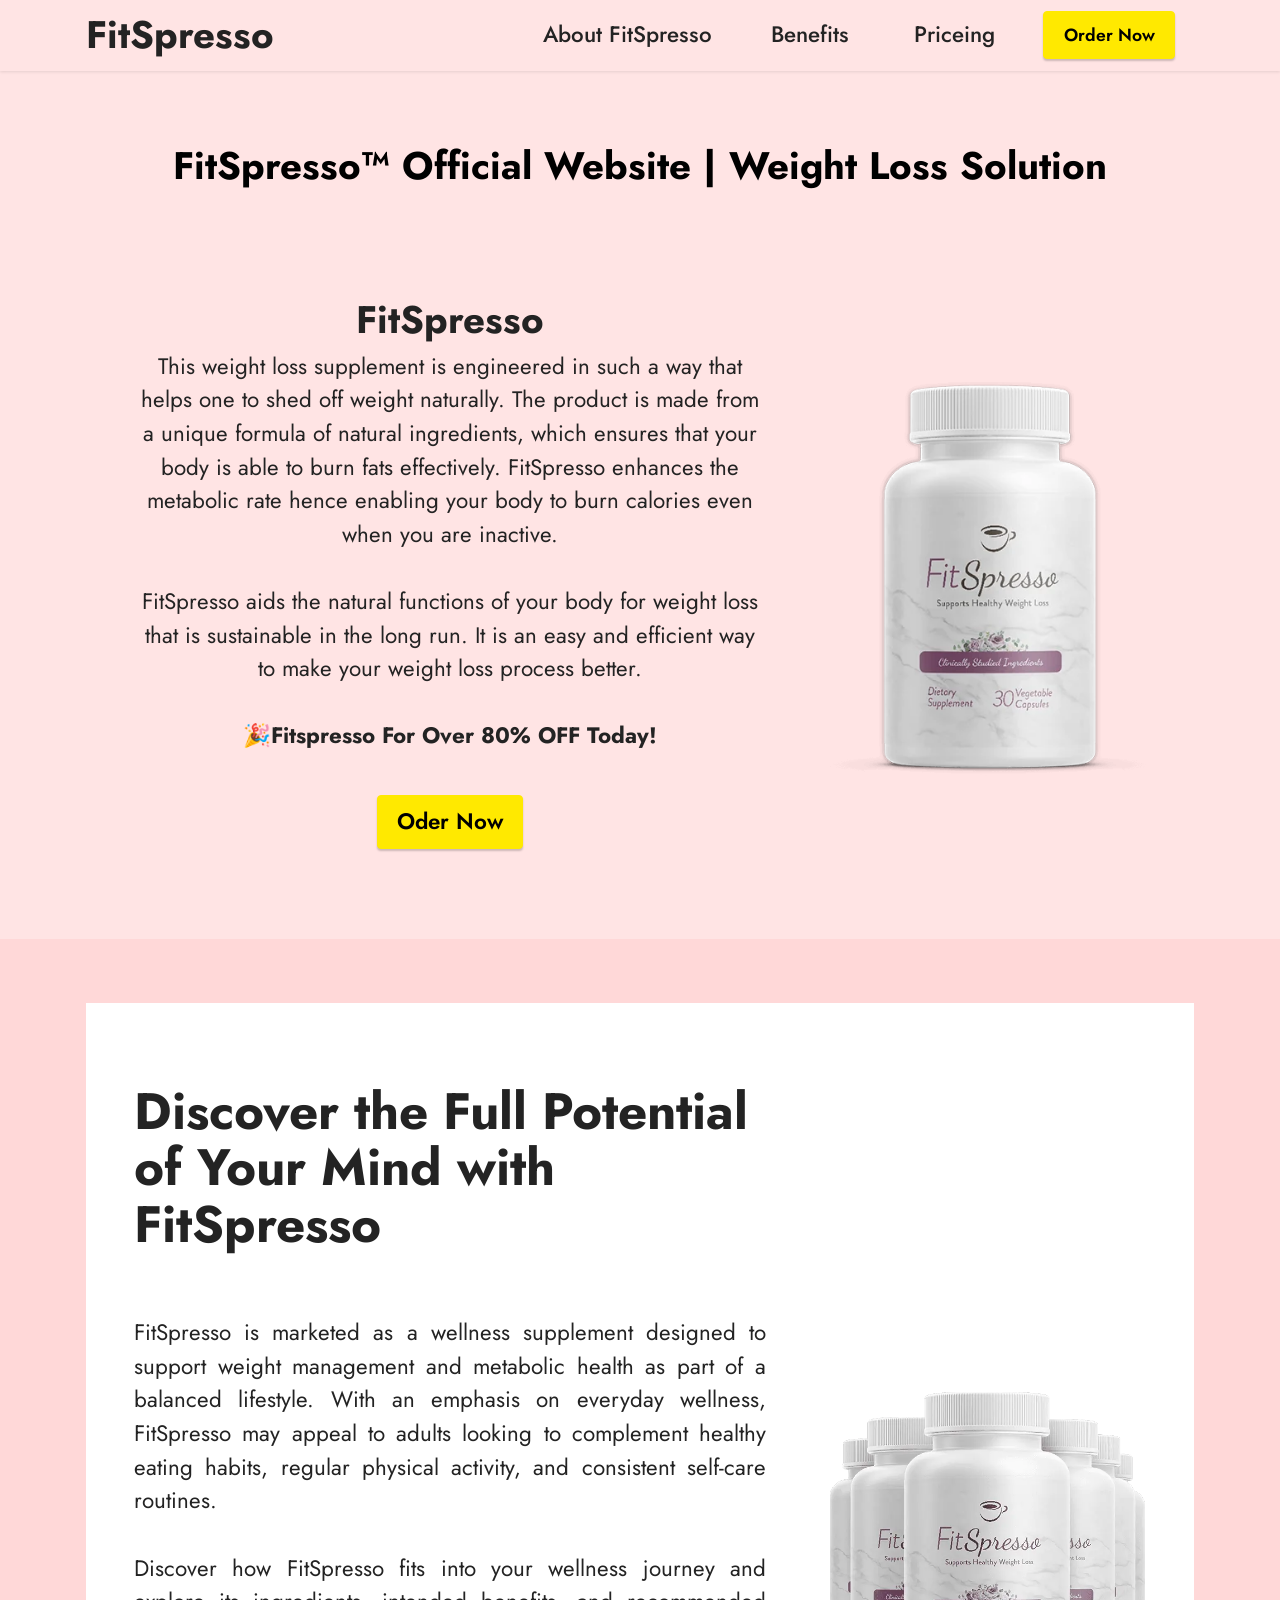
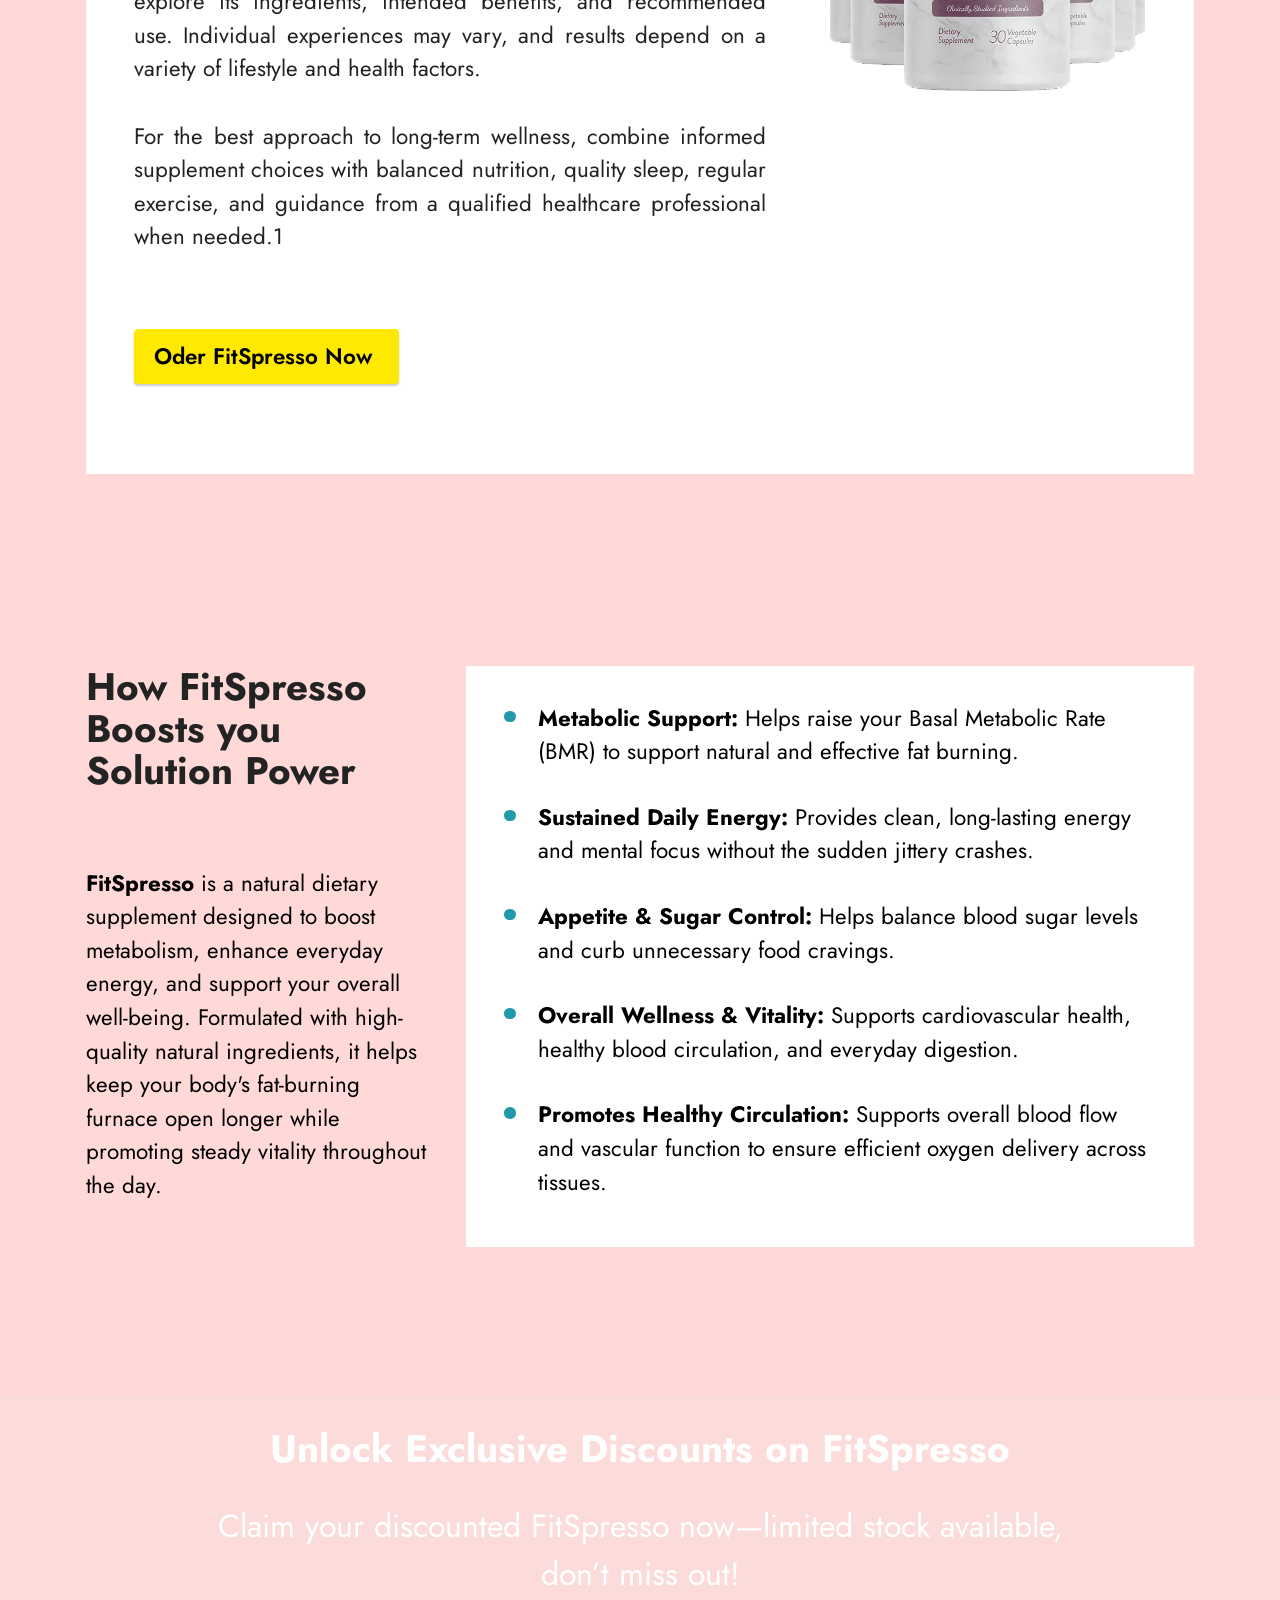
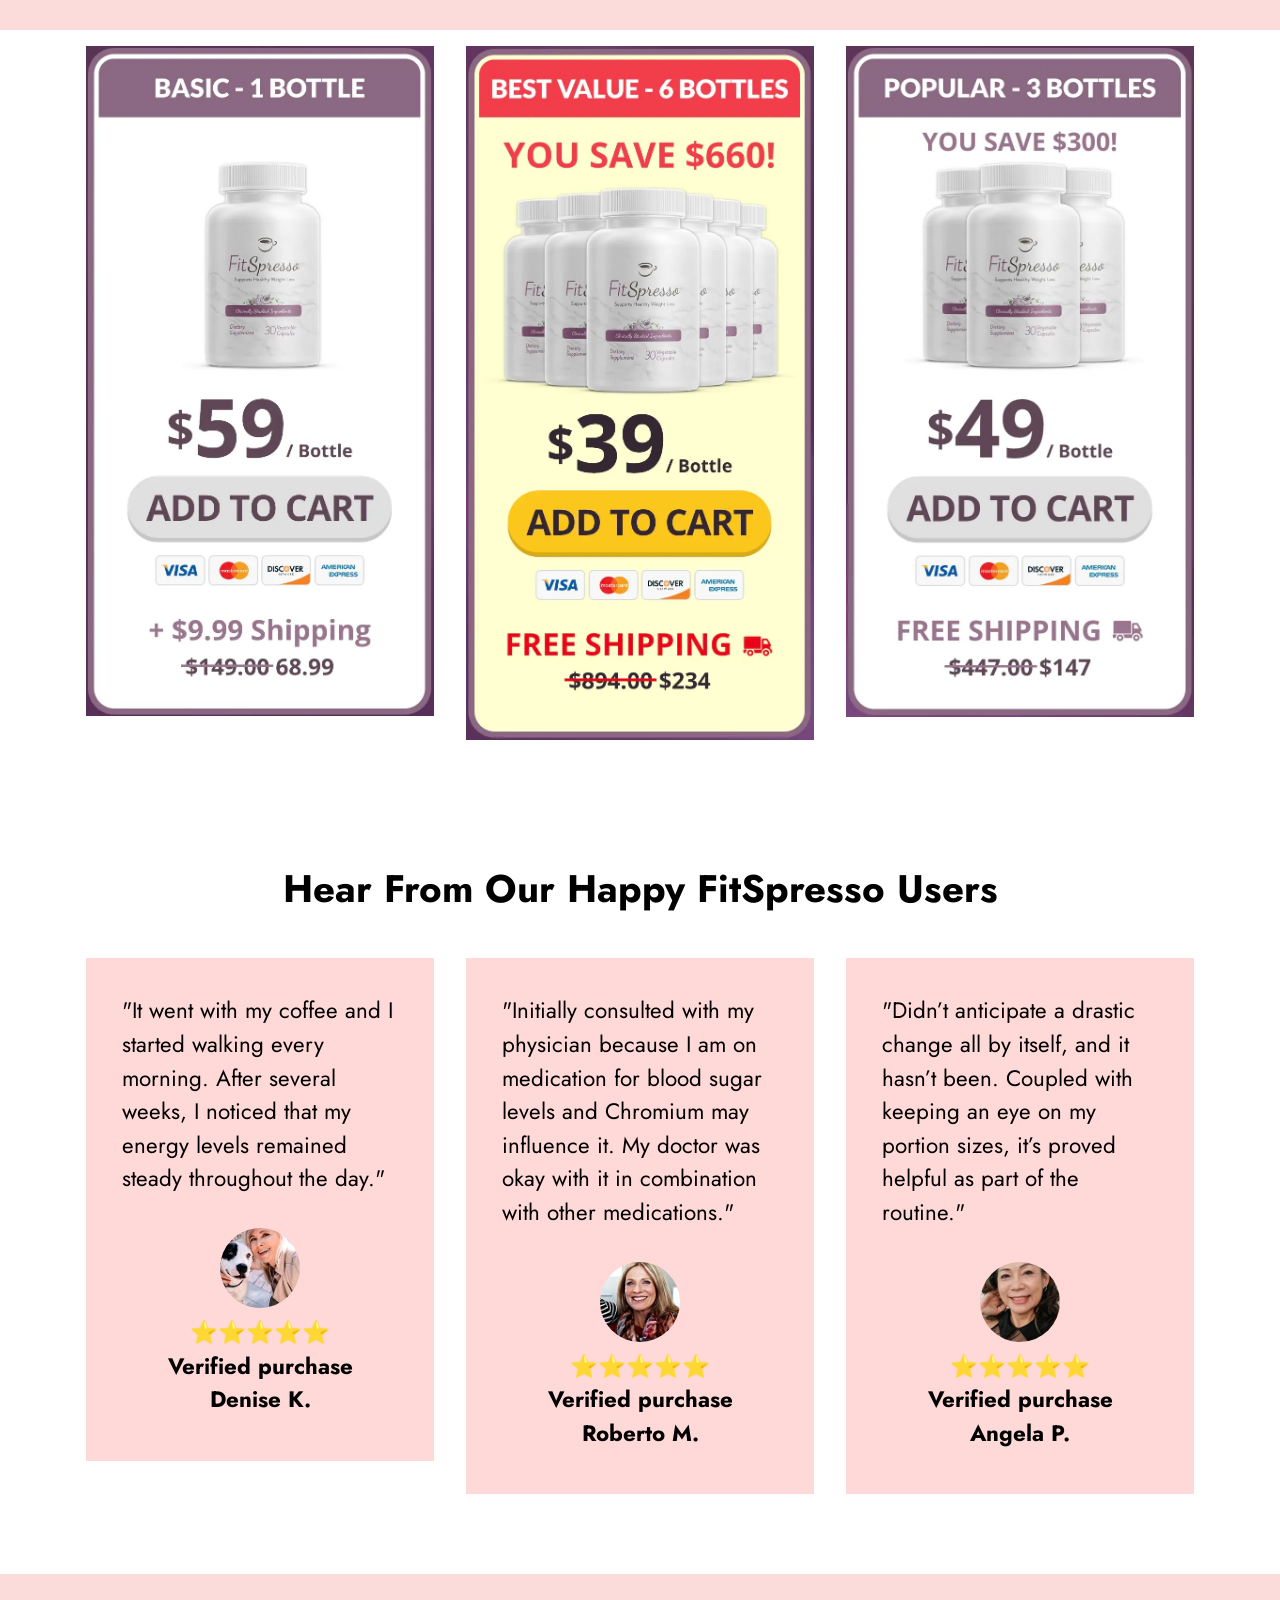
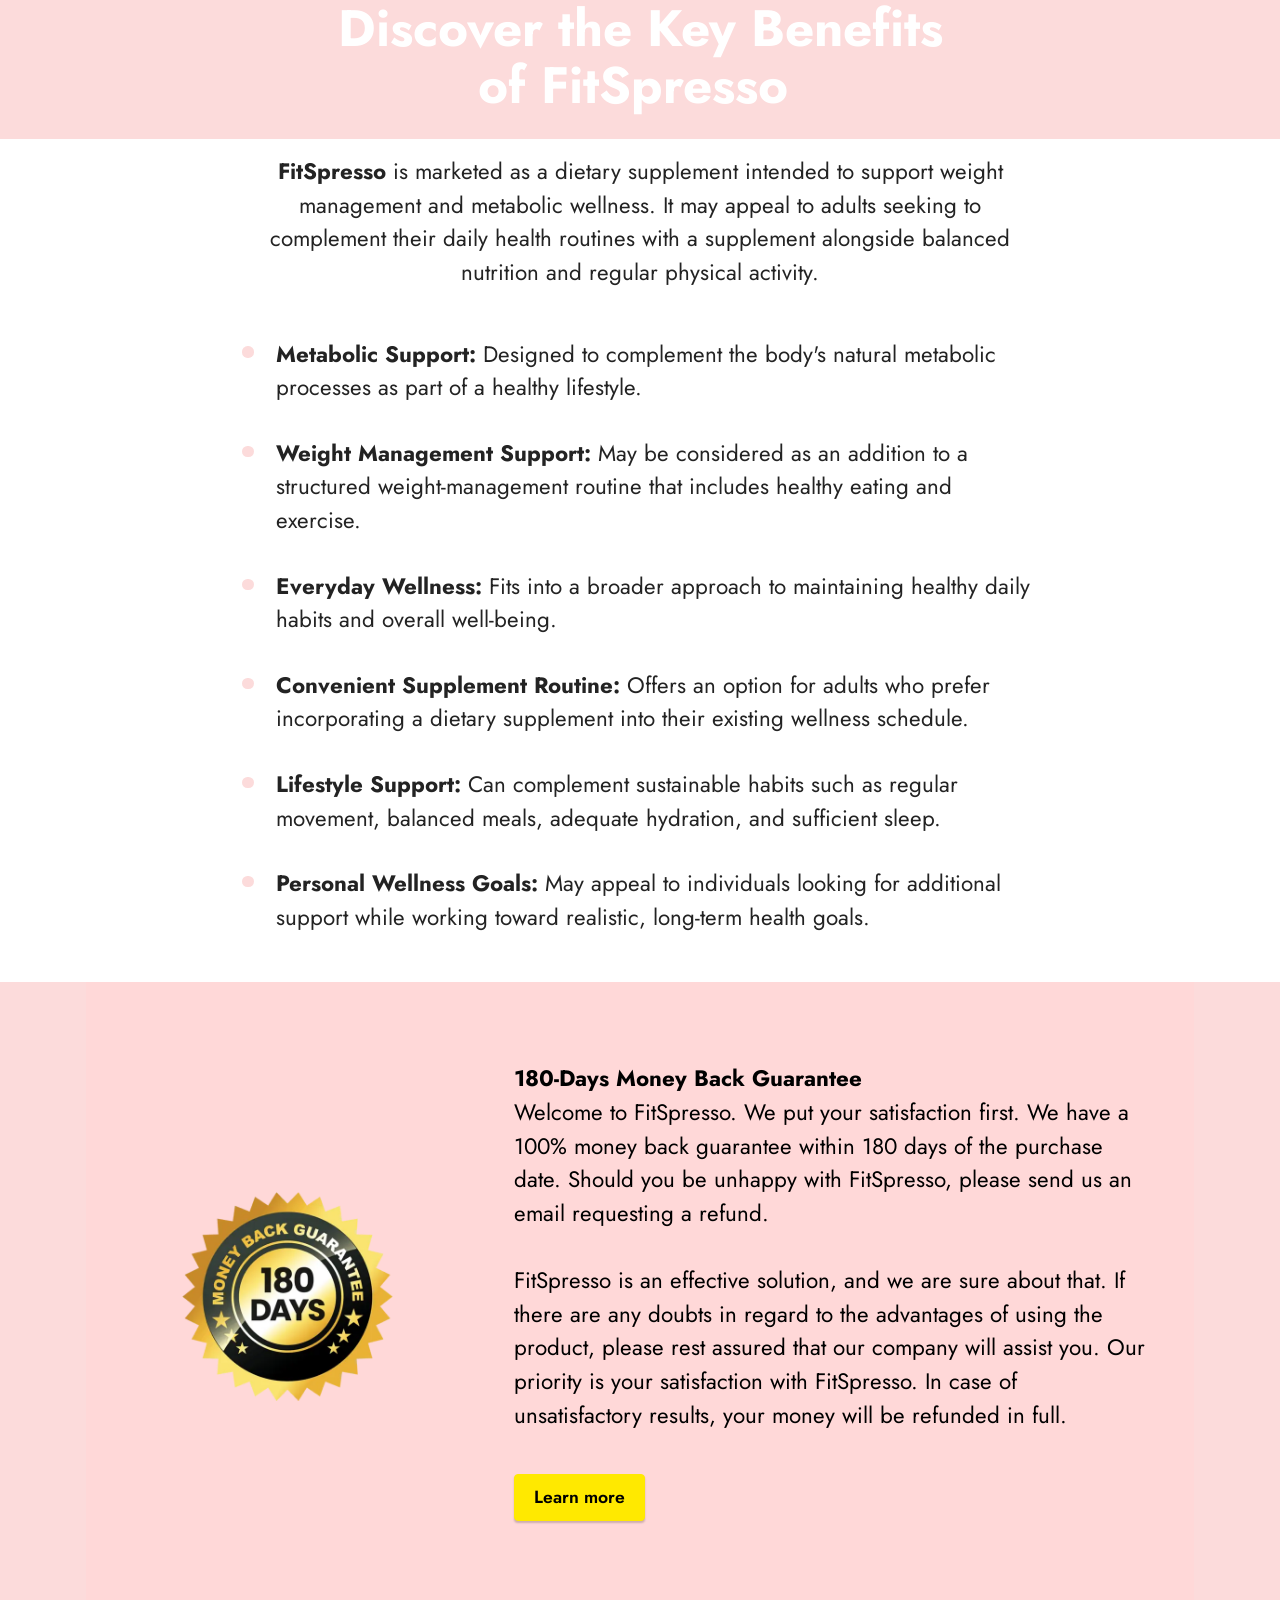
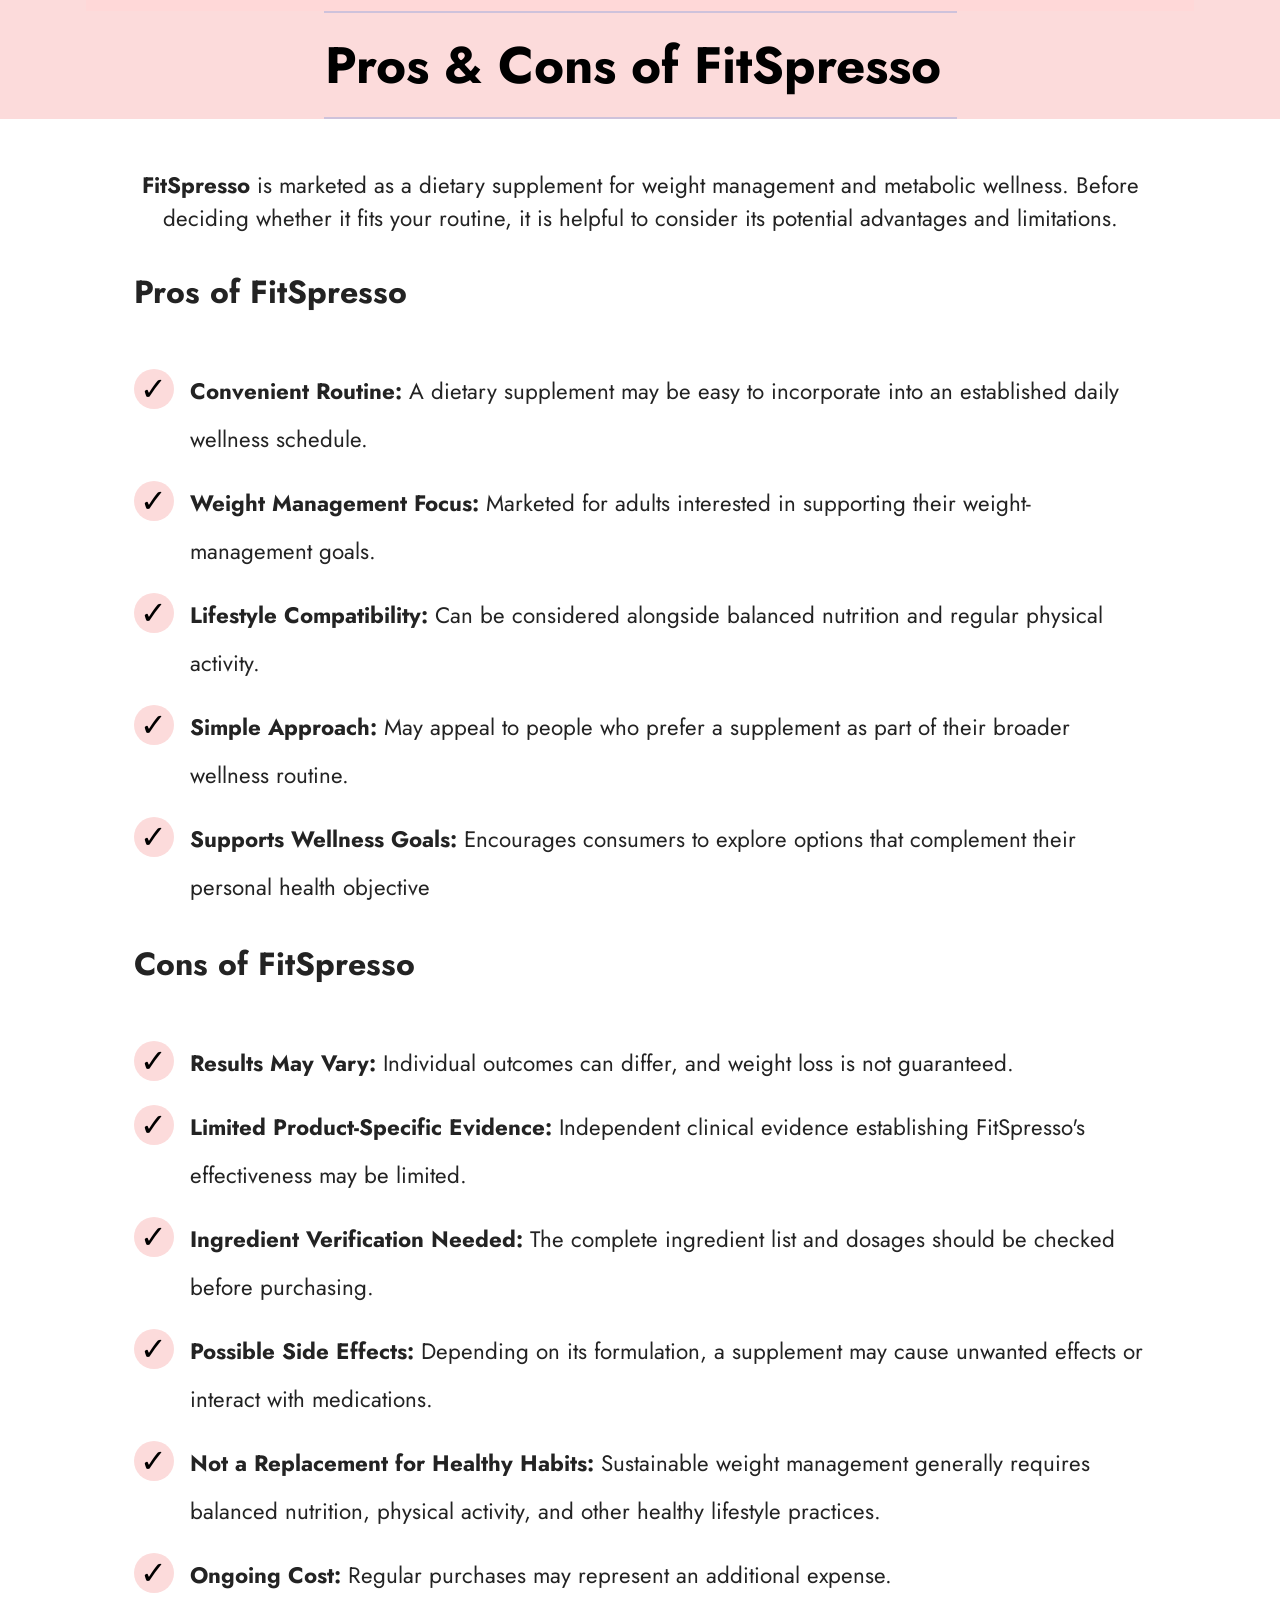
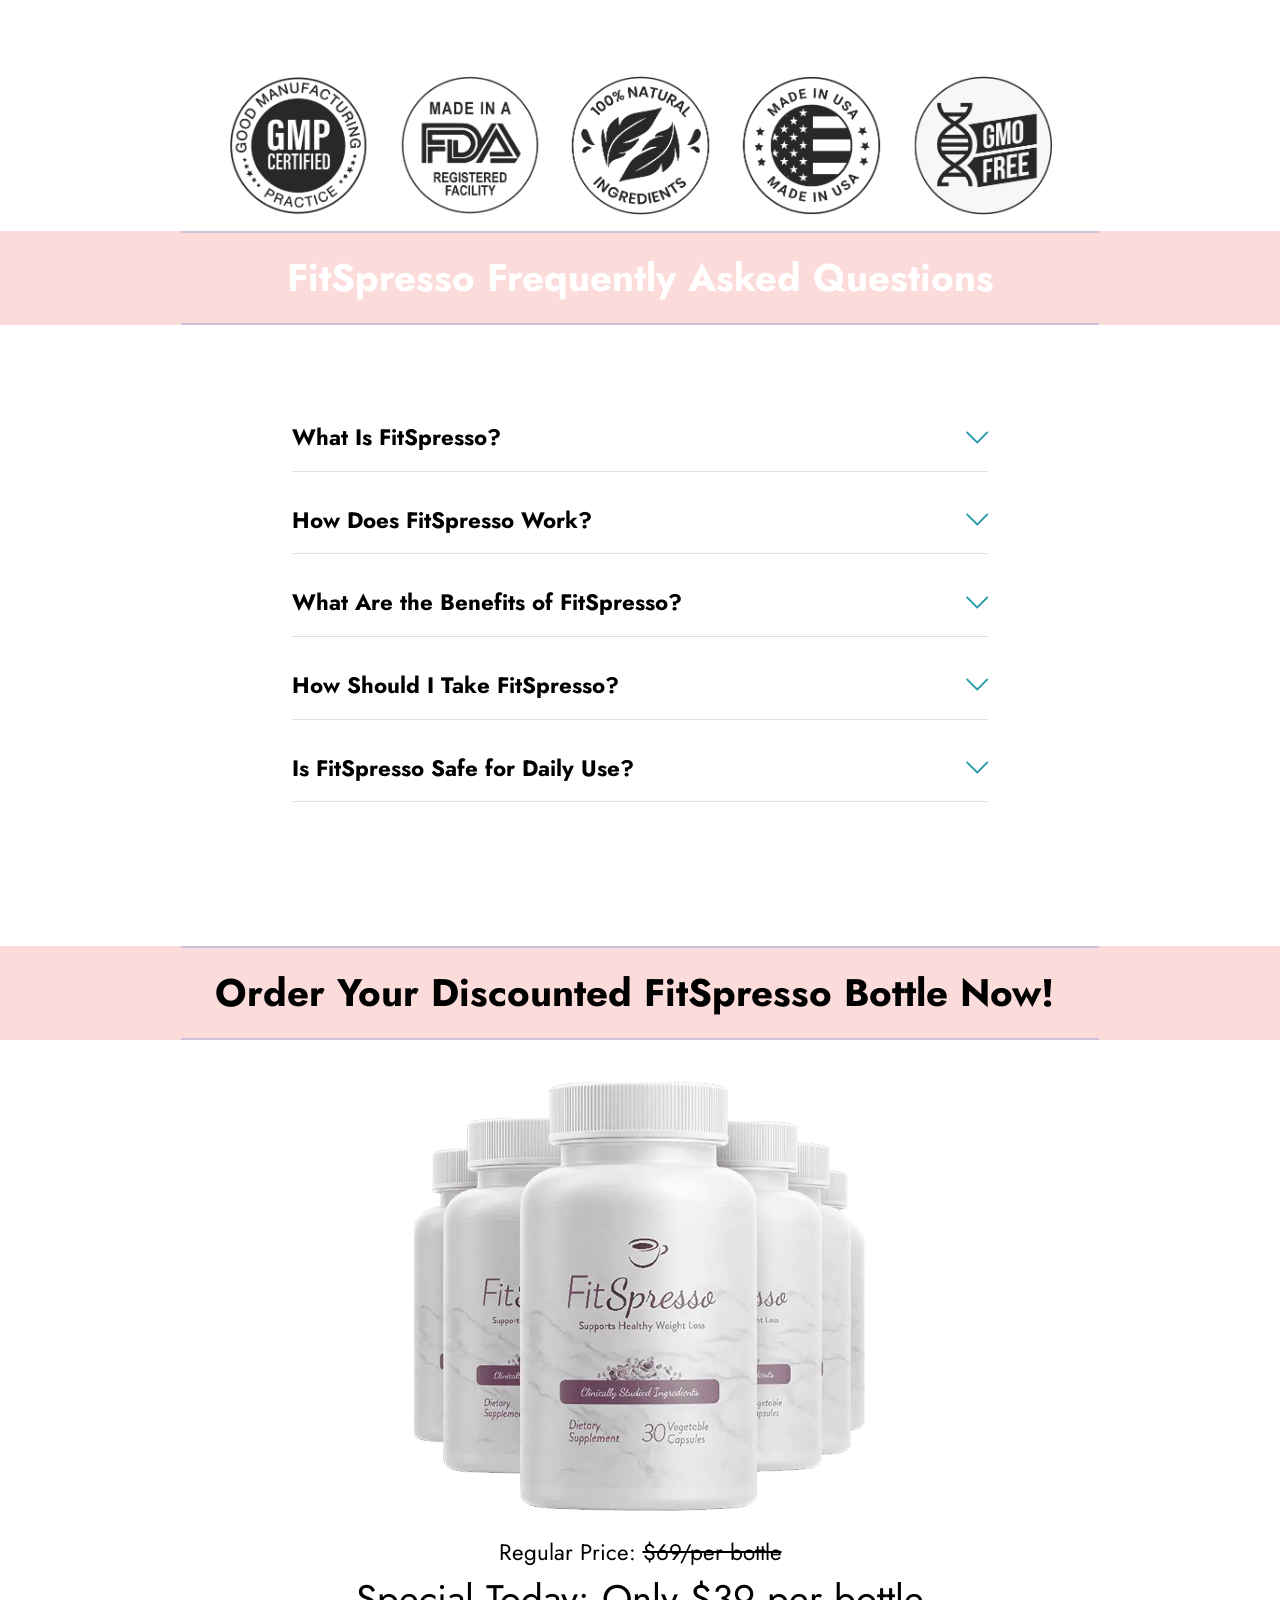
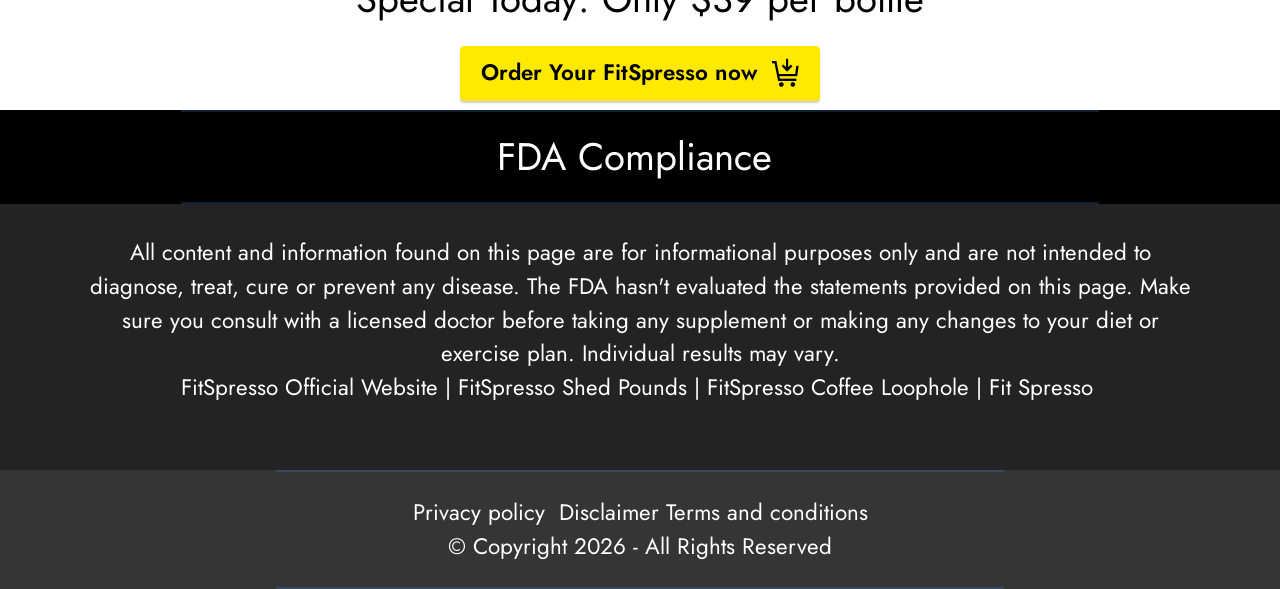
<file: index.html>
<!DOCTYPE html>
<html  lang="en">
<head>
  <!-- Site made with Mobirise Website Builder v6.1.12, https://mobirise.com -->
  <meta charset="UTF-8">
  <meta http-equiv="X-UA-Compatible" content="IE=edge">
  <meta name="generator" content="Mobirise v6.1.12, mobirise.com">
  <meta name="twitter:card" content="summary_large_image"/>
  <meta name="twitter:image:src" content="assets/images/index-meta.webp">
  <meta property="og:image" content="assets/images/index-meta.webp">
  <meta name="twitter:title" content="FitSpresso™ Review – Ingredients, Benefits, How It Works & Customer Insights">
  <meta name="viewport" content="width=device-width, initial-scale=1, minimum-scale=1">
  <link rel="shortcut icon" href="assets/images/fitspresso-1-bottle-1.webp" type="image/x-icon">
  <meta name="description" content="FitSpresso, a daily wellness supplement designed to support metabolism, energy, and weight management. Learn about its ingredients, potential benefits, how it works, and how it may complement a balanced diet and active lifestyle.">
  
  
  <title>FitSpresso™ Review – Ingredients, Benefits, How It Works & Customer Insights</title>
  <link rel="stylesheet" href="assets/web/assets/mobirise-icons2/mobirise2.css">
  <link rel="stylesheet" href="assets/web/assets/mobirise-icons/mobirise-icons.css">
  <link rel="stylesheet" href="assets/bootstrap/css/bootstrap.min.css">
  <link rel="stylesheet" href="assets/dropdown/css/style.css">
  <link rel="stylesheet" href="assets/socicon/css/styles.css">
  <link rel="stylesheet" href="assets/theme/css/style.css">
  <link rel="preload" href="https://fonts.googleapis.com/css?family=Jost:100,200,300,400,500,600,700,800,900,100i,200i,300i,400i,500i,600i,700i,800i,900i&display=swap" as="style" onload="this.onload=null;this.rel='stylesheet'">
  <noscript><link rel="stylesheet" href="https://fonts.googleapis.com/css?family=Jost:100,200,300,400,500,600,700,800,900,100i,200i,300i,400i,500i,600i,700i,800i,900i&display=swap"></noscript>
  <link rel="preload" as="style" href="assets/mobirise/css/mbr-additional.css?v=agDn7X"><link rel="stylesheet" href="assets/mobirise/css/mbr-additional.css?v=agDn7X" type="text/css">

  <meta name="google-site-verification" content="4bTPPsSgGg9mrN9ppGhdz5BRyaK9BWV9diWJw_Lr8Sk" />
	<meta name="msvalidate.01" content="E1C683F4EFB1ADD5ABCEF03F91AA41EB" />
  
  
</head>
<body>
  
  <section data-bs-version="5.1" class="menu menu2 cid-tB0YZQqaCG" once="menu" id="menu2-0">
    
    <nav class="navbar navbar-dropdown navbar-expand-lg">
        <div class="container">
            <div class="navbar-brand">
                
                <span class="navbar-caption-wrap"><a class="navbar-caption text-black text-primary display-2" href="https://mwebzuno.com/8218/16431/151/?">FitSpresso&nbsp;<br></a></span>
            </div>
            <button class="navbar-toggler" type="button" data-toggle="collapse" data-bs-toggle="collapse" data-target="#navbarSupportedContent" data-bs-target="#navbarSupportedContent" aria-controls="navbarNavAltMarkup" aria-expanded="false" aria-label="Toggle navigation">
                <div class="hamburger">
                    <span></span>
                    <span></span>
                    <span></span>
                    <span></span>
                </div>
            </button>
            <div class="collapse navbar-collapse" id="navbarSupportedContent">
                <ul class="navbar-nav nav-dropdown" data-app-modern-menu="true"><li class="nav-item"><a class="nav-link link text-black display-5" href="index.html#features16-6f">About FitSpresso<br></a></li><li class="nav-item"><a class="nav-link link text-black display-5" href="index.html#content6-6n">Benefits&nbsp;<br></a></li>
                    
                    <li class="nav-item"><a class="nav-link link text-black display-5" href="index.html#team1-6i">Priceing<br></a>
                    </li></ul>
                
                <div class="navbar-buttons mbr-section-btn"><a class="btn btn-warning display-4" href="https://mwebzuno.com/8218/16431/151/?">Order Now</a></div>
            </div>
        </div>
    </nav>
</section>

<section data-bs-version="5.1" class="header3 cid-vy8HEW3nvJ" id="header3-7b">

    

    
    

    <div class="align-center container">
        <div class="row justify-content-center">
            <div class="col-12 col-lg-12">
                
                <h2 class="mbr-section-subtitle mbr-fonts-style mb-3 display-2"><strong><br></strong><strong>FitSpresso™ Official Website | Weight Loss Solution</strong></h2>
                
                
            </div>
        </div>
    </div>
</section>

<section data-bs-version="5.1" class="features16 cid-vb88wMvpbu" id="features16-6e">

    

    
    
    <div class="container">
        <div class="content-wrapper">
            <div class="row align-items-center">
                <div class="col-12 col-lg">
                    <div class="text-wrapper">
                        <h6 class="card-title mbr-fonts-style display-2"><strong>FitSpresso</strong><strong><br></strong></h6>
                        <p class="mbr-text mbr-fonts-style mb-4 display-5">This weight loss supplement is engineered in such a way that helps one to shed off weight naturally. The product is made from a unique formula of natural ingredients, which ensures that your body is able to burn fats effectively. FitSpresso enhances the metabolic rate hence enabling your body to burn calories even when you are inactive.<br><br>FitSpresso aids the natural functions of your body for weight loss that is sustainable in the long run. It is an easy and efficient way to make your weight loss process better.<br><br><strong>🎉Fitspresso For Over 80% OFF Today!</strong><br></p>
                        <div class="mbr-section-btn mt-3"><a class="btn btn-warning display-5" href="https://mwebzuno.com/8218/16431/151/?">Oder Now</a></div>
                    </div>
                </div>
                <div class="col-12 col-lg-4">
                    <div class="image-wrapper">
                        <a href="https://mwebzuno.com/8218/16431/151/?"><img src="assets/images/fitspresso-1-bottle.webp" alt="FitSpresso"></a>
                    </div>
                </div>
            </div>
        </div>
    </div>
</section>

<section data-bs-version="5.1" class="features16 cid-vb8eC9LXdg" id="features16-6f">

    

    
    
    <div class="container">
        <div class="content-wrapper">
            <div class="row align-items-center">
                <div class="col-12 col-lg">
                    <div class="text-wrapper">
                        <h6 class="card-title mbr-fonts-style display-1"><strong>Discover the Full Potential of Your Mind with FitSpresso<br><br></strong></h6>
                        <p class="mbr-text mbr-fonts-style mb-4 display-5">FitSpresso is marketed as a wellness supplement designed to support weight management and metabolic health as part of a balanced lifestyle. With an emphasis on everyday wellness, FitSpresso may appeal to adults looking to complement healthy eating habits, regular physical activity, and consistent self-care routines.<br><br>Discover how FitSpresso fits into your wellness journey and explore its ingredients, intended benefits, and recommended use. Individual experiences may vary, and results depend on a variety of lifestyle and health factors.<br><br>For the best approach to long-term wellness, combine informed supplement choices with balanced nutrition, quality sleep, regular exercise, and guidance from a qualified healthcare professional when needed.1<br><br></p>
                        <div class="mbr-section-btn mt-3"><a class="btn btn-warning display-5" href="https://mwebzuno.com/8218/16431/151/?">Oder FitSpresso Now&nbsp;<br></a></div>
                    </div>
                </div>
                <div class="col-12 col-lg-4">
                    <div class="image-wrapper">
                        <a href="https://mwebzuno.com/8218/16431/151/?"><img src="assets/images/buy-fitspresso-602x586.webp" alt="FitSpresso"></a>
                    </div>
                </div>
            </div>
        </div>
    </div>
</section>

<section data-bs-version="5.1" class="article021 cid-vb8hgnzhmQ" id="article21-6g">
    
    <div class="container">
        <div class="row justify-content-center">
            <div class="col-lg-4">
                <div class="col-12 col-md-12">
                    <h5 class="mbr-section-title mbr-fonts-style mt-0 mb-4 display-2"><strong>How FitSpresso Boosts you Solution Power</strong><br><strong><br></strong></h5>
                    <h6 class="mbr-section-subtitle mbr-fonts-style mt-0 mb-4 display-7"><strong>FitSpresso </strong>is a natural dietary supplement designed to boost metabolism, enhance everyday energy, and support your overall well-being. Formulated with high-quality natural ingredients, it helps keep your body's fat-burning furnace open longer while promoting steady vitality throughout the day.<br><br></h6>
                    
                </div>
            </div>

            <div class="col-lg-8 side-features">
                <div class="item-wrapper align-left">
                    <div class="counter-container mbr-text mbr-fonts-style display-7">
                        <ul>
                            <li><strong>Metabolic Support: </strong>Helps raise your Basal Metabolic Rate (BMR) to support natural and effective fat burning.</li><li><strong>Sustained Daily Energy: </strong>Provides clean, long-lasting energy and mental focus without the sudden jittery crashes.</li><li><strong style="font-size: 1.4rem;">Appetite &amp; Sugar Control: </strong><span style="font-size: 1.4rem;">Helps balance blood sugar levels and curb unnecessary food cravings.</span></li><li><strong>Overall Wellness &amp; Vitality: </strong>Supports cardiovascular health, healthy blood circulation, and everyday digestion.</li><li><strong>Promotes Healthy Circulation: </strong>Supports overall blood flow and vascular function to ensure efficient oxygen delivery across tissues.</li></ul><p>
</p><p>
</p><p>
</p><p>
</p><p>
</p><p>
</p><p>
</p><p>
</p><p>
</p><p>
</p><p>
</p><p>
</p><p>
</p><p>
</p><p>
</p><p>
</p><p>
</p><p>
</p><p>
</p><p>
</p><p>
</p><p>
</p><p>
</p><p>
</p><p>
</p><p>
</p><p>
</p><p>
</p><p>
</p><p>
</p><p>
</p><p>
</p><p>
</p><p>
</p><p>
</p><p>
</p><p>
</p><p>
</p><p>
</p><p>
</p><p>
</p><p>
</p><p>
</p><p>
</p><p>
</p><p>
</p><p>
</p><p>
</p><p>
</p><p>
</p><p>
</p><p>
</p><p>
</p><p>
</p><p>
</p><p>
</p><p>
</p><p>
</p><ul>
                        </ul>
                    </div>
                </div>
            </div>
        </div>
    </div>
</section>

<section data-bs-version="5.1" class="content4 cid-vb8l7ktlkq" id="content4-6j">
    

    
    
    <div class="container">
        <div class="row justify-content-center">
            <div class="title col-md-12 col-lg-10">
                <h3 class="mbr-section-title mbr-fonts-style align-center mb-4 display-2"><strong>Unlock Exclusive Discounts on FitSpresso</strong></h3>
                <h4 class="mbr-section-subtitle align-center mbr-fonts-style mb-4 new-font">Claim your discounted FitSpresso now—limited stock available, don’t miss out!</h4>
                
            </div>
        </div>
    </div>
</section>

<section data-bs-version="5.1" class="team1 cid-vb8l4wSI4N" id="team1-6i">
    

    
    
    <div class="container">
        <div class="row justify-content-center">
            
            <div class="col-sm-6 col-lg-4">
                <div class="card-wrap">
                    <div class="image-wrap">
                        <a href="https://mwebzuno.com/8218/16431/151/?"><img src="assets/images/fitspresso-buy-one.webp" alt="FitSpresso 1 pouch"></a>
                    </div>
                    <div class="content-wrap">
                        
                        
                        
                        
                        
                    </div>
                </div>
            </div>

            <div class="col-sm-6 col-lg-4">
                <div class="card-wrap">
                    <div class="image-wrap">
                        <a href="https://mwebzuno.com/8218/16431/151/?"><img src="assets/images/fitspresso-buy-six.webp" alt="FitSpresso 6 Pouches"></a>
                    </div>
                    <div class="content-wrap">
                        
                        
                        
                        
                        
                    </div>
                </div>
            </div>

            <div class="col-sm-6 col-lg-4">
                <div class="card-wrap">
                    <div class="image-wrap">
                        <a href="https://mwebzuno.com/8218/16431/151/?"><img src="assets/images/fitspresso-buy-three.webp" alt="FitSpresso 3 poches"></a>
                    </div>
                    <div class="content-wrap">
                        
                        
                        
                        
                        
                    </div>
                </div>
            </div>

            
        </div>
    </div>
</section>

<section data-bs-version="5.1" class="people04 cid-vb8nGTrfuW" id="people04-6l">
	
	
	<div class="container">
		<div class="row mb-5 justify-content-center">
			<div class="col-12 mb-0 content-head">
				<h3 class="mbr-section-title mbr-fonts-style align-center mb-0 display-2"><strong>Hear From Our Happy FitSpresso Users</strong><strong><br></strong></h3>
				
			</div>
		</div>
		<div class="row mbr-masonry" data-masonry="{&quot;percentPosition&quot;: true }">
			
			<div class="item features-without-image col-12 col-md-6 col-lg-4 active">
				<div class="item-wrapper">
					<div class="card-box align-left">
						<p class="card-text mbr-fonts-style display-7">
							"It went with my coffee and I started walking every morning. After several weeks, I noticed that my energy levels remained steady throughout the day."
						</p>
						<div class="img-wrapper mt-4 mb-2">
							<img src="assets/images/member-1.webp" data-slide-to="1" data-bs-slide-to="1" alt="Denise K.">
						</div>
						<h5 class="card-title mbr-fonts-style display-7"><strong>⭐⭐⭐⭐⭐ </strong><br><strong>Verified purchase
</strong><div><strong>Denise K.</strong></div></h5>
					</div>
				</div>
			</div>
			<div class="item features-without-image col-12 col-md-6 col-lg-4">
				<div class="item-wrapper">
					<div class="card-box align-left">
						<p class="card-text mbr-fonts-style display-7">"Initially consulted with my physician because I am on medication for blood sugar levels and Chromium may influence it. My doctor was okay with it in combination with other medications."<br>
						</p>
						<div class="img-wrapper mt-4 mb-2">
							<img src="assets/images/member-2.webp" data-slide-to="2" data-bs-slide-to="2" alt="Roberto M.">
						</div>
						<h5 class="card-title mbr-fonts-style display-7">
							<strong>⭐⭐⭐⭐⭐
</strong>
						<div><strong>Verified purchase
</strong></div><div><strong>Roberto M.</strong></div></h5>
					</div>
				</div>
			</div>
			
			<div class="item features-without-image col-12 col-md-6 col-lg-4">
				<div class="item-wrapper">
					<div class="card-box align-left">
						<p class="card-text mbr-fonts-style display-7">
							"Didn’t anticipate a drastic change all by itself, and it hasn’t been. Coupled with keeping an eye on my portion sizes, it’s proved helpful as part of the routine."
						</p>
						<div class="img-wrapper mt-4 mb-2">
							<img src="assets/images/member-3.webp" data-slide-to="4" data-bs-slide-to="4" alt="Angela P.">
						</div>
						<h5 class="card-title mbr-fonts-style display-7"><strong>⭐⭐⭐⭐⭐</strong><br><strong>Verified purchase</strong><br><strong>Angela P.</strong></h5>
					</div>
				</div>
			</div>
			
		</div>
	</div>
</section>

<section data-bs-version="5.1" class="content6 cid-vb8tiKVjDs" id="content6-6n">
    
    <div class="container">
        <div class="row justify-content-center">
            <div class="col-md-12 col-lg-10">
                <hr class="line">
                <p class="mbr-text align-center mbr-fonts-style my-4 display-1"><strong>Discover the Key Benefits of&nbsp;FitSpresso&nbsp;</strong><br></p>
                <hr class="line">
            </div>
        </div>
    </div>
</section>

<section data-bs-version="5.1" class="article18 cid-vb8qDNfHYU" id="article18-6m">
  
  <div class="container-fluid">
    <div class="row justify-content-center">
      <div class="counter-container col-md-12 col-lg-8">
        <div class="row mb-5 justify-content-center">
          <div class="col-12 content-head">
            <h3 class="mbr-section-title mbr-fonts-style align-center mb-0 display-5"><strong>FitSpresso </strong>is marketed as a dietary supplement intended to support weight management and metabolic wellness. It may appeal to adults seeking to complement their daily health routines with a supplement alongside balanced nutrition and regular physical activity.</h3>
            
          </div>
        </div>
        <div class="mbr-text mbr-fonts-style display-7">
          <ul>
            <li><strong>Metabolic Support: </strong>Designed to complement the body's natural metabolic processes as part of a healthy lifestyle.</li><li><strong>Weight Management Support: </strong>May be considered as an addition to a structured weight-management routine that includes healthy eating and exercise.</li><li><strong>Everyday Wellness: </strong>Fits into a broader approach to maintaining healthy daily habits and overall well-being.</li><li><strong>Convenient Supplement Routine: </strong>Offers an option for adults who prefer incorporating a dietary supplement into their existing wellness schedule.</li><li><strong>Lifestyle Support:</strong> Can complement sustainable habits such as regular movement, balanced meals, adequate hydration, and sufficient sleep.</li>
            <li><strong>Personal Wellness Goals: </strong>May appeal to individuals looking for additional support while working toward realistic, long-term health goals.</li>
          </ul>
        </div>
      </div>
    </div>
  </div>
</section>

<section data-bs-version="5.1" class="features16 cid-vb8uzlSr7z" id="features17-6o">
    

    
    
    <div class="container">
        <div class="content-wrapper">
            <div class="row align-items-center">
                <div class="col-12 col-lg-4">
                    <div class="image-wrapper">
                        <a href="https://mwebzuno.com/8218/16431/151/?"><img src="assets/images/guarantee-badge-180-days-680x450.webp" alt="180-Days Money Back Guarantee"></a>
                    </div>
                </div>
                <div class="col-12 col-lg">
                    <div class="text-wrapper">
                        
                        <p class="mbr-text mbr-fonts-style mb-4 display-7"><strong>180-Days Money Back Guarantee</strong><strong><br></strong>Welcome to FitSpresso. We put your satisfaction first. We have a 100% money back guarantee within 180 days of the purchase date. Should you be unhappy with FitSpresso, please send us an email requesting a refund.<br><br>FitSpresso is an effective solution, and we are sure about that. If there are any doubts in regard to the advantages of using the product, please rest assured that our company will assist you. Our priority is your satisfaction with FitSpresso. In case of unsatisfactory results, your money will be refunded in full.<br></p>
                        <div class="mbr-section-btn mt-3"><a class="btn btn-warning display-4" href="https://mwebzuno.com/8218/16431/151/?">
                                Learn more
                            </a></div>
                    </div>
                </div>
            </div>
        </div>
    </div>
</section>

<section data-bs-version="5.1" class="content6 cid-vbbfNaaqq6" id="content6-6t">
    
    <div class="container">
        <div class="row justify-content-center">
            <div class="col-md-12 col-lg-7">
                <hr class="line">
                <p class="mbr-text align-center mbr-fonts-style my-4 display-1"><strong>Pros &amp; Cons of&nbsp;FitSpresso&nbsp;</strong><br></p>
                <hr class="line">
            </div>
        </div>
    </div>
</section>

<section data-bs-version="5.1" class="content8 cid-vbbfxg5EIg" id="content8-6s">
    
    <div class="container">
        <div class="row justify-content-center">
            <div class="counter-container col-md-12 col-lg-11">
                <h4 class="mbr-section-title mbr-fonts-style mb-4 display-5"><br><strong>FitSpresso</strong> is marketed as a dietary supplement for weight management and metabolic wellness. Before deciding whether it fits your routine, it is helpful to consider its potential advantages and limitations.</h4>
                <div class="mbr-text mbr-fonts-style new-font-1">
                    <div><strong>Pros of FitSpresso</strong></div><div><strong><br></strong></div><ul><li><strong style="font-size: 1.4rem;">Convenient Routine:</strong><span style="font-size: 1.4rem;"> A dietary supplement may be easy to incorporate into an established daily wellness schedule.</span></li><li><span style="font-size: 22.4px;"><strong>Weight Management Focus: </strong>Marketed for adults interested in supporting their weight-management goals.</span></li><li><span style="font-size: 22.4px;"><strong>Lifestyle Compatibility: </strong>Can be considered alongside balanced nutrition and regular physical activity.</span></li><li><span style="font-size: 22.4px;"><strong>Simple Approach:</strong> May appeal to people who prefer a supplement as part of their broader wellness routine.</span></li><li><span style="font-size: 22.4px;"><strong>Supports Wellness Goals: </strong>Encourages consumers to explore options that complement their personal health objective</span></li></ul><ul>
                    </ul>
                </div>
            </div>
        </div>
    </div>
</section>

<section data-bs-version="5.1" class="content8 cid-vy8ZAWVTZ0" id="content8-7d">
    
    <div class="container">
        <div class="row justify-content-center">
            <div class="counter-container col-md-12 col-lg-11">
                
                <div class="mbr-text mbr-fonts-style new-font-1">
                    <div><strong>Cons of FitSpresso</strong></div><div><strong><br></strong></div><ul><li><span style="font-size: 22.4px;"><strong>Results May Vary:</strong> Individual outcomes can differ, and weight loss is not guaranteed.</span></li><li><span style="font-size: 22.4px;"><strong>Limited Product-Specific Evidence: </strong>Independent clinical evidence establishing FitSpresso's effectiveness may be limited.</span></li><li><span style="font-size: 22.4px;"><strong>Ingredient Verification Needed: </strong>The complete ingredient list and dosages should be checked before purchasing.</span></li><li><span style="font-size: 22.4px;"><strong>Possible Side Effects: </strong>Depending on its formulation, a supplement may cause unwanted effects or interact with medications.</span></li><li><span style="font-size: 22.4px;"><strong>Not a Replacement for Healthy Habits: </strong>Sustainable weight management generally requires balanced nutrition, physical activity, and other healthy lifestyle practices.</span></li><li><span style="font-size: 22.4px;"><strong>Ongoing Cost:</strong> Regular purchases may represent an additional expense.</span></li></ul><ul>
                    </ul>
                </div>
            </div>
        </div>
    </div>
</section>

<section data-bs-version="5.1" class="image3 cid-vbcWkUBS3e" id="image3-6v">
    

    
    

    <div class="container">
        <div class="row justify-content-center">
            <div class="col-12 col-lg-9">
                <div class="image-wrapper">
                    <img src="assets/images/certification-badge-1.webp" alt="Mobirise Website Builder">
                    
                </div>
            </div>
        </div>
    </div>
</section>

<section data-bs-version="5.1" class="content6 cid-vaVXTzCKRC" id="content6-5t">
    
    <div class="container">
        <div class="row justify-content-center">
            <div class="col-md-12 col-lg-10">
                <hr class="line">
                <p class="mbr-text align-center mbr-fonts-style my-4 display-2"><strong>FitSpresso  Frequently Asked Questions</strong><br></p>
                <hr class="line">
            </div>
        </div>
    </div>
</section>

<section data-bs-version="5.1" class="content17 cid-v9I6Y3h6fp" id="content17-4c">

    

    
    
    
    <div class="container-fluid">
        
            <div class="row justify-content-center">
                <div class="col-12 col-md-7">
                    
                    
                    <div id="bootstrap-toggle" class="toggle-panel accordionStyles tab-content">
                        <div class="card mb-3">
                            <div class="card-header" role="tab" id="headingOne">
                                <a role="button" class="collapsed panel-title text-black" data-toggle="collapse" data-bs-toggle="collapse" data-core="" href="#collapse1_16" aria-expanded="false" aria-controls="collapse1">
                                    <h6 class="panel-title-edit mbr-fonts-style mb-0 display-7"><strong>What Is FitSpresso?</strong></h6>
                                    <span class="sign mbr-iconfont mbri-arrow-down"></span>
                                </a>
                            </div>
                            <div id="collapse1_16" class="panel-collapse noScroll collapse" role="tabpanel" aria-labelledby="headingOne">
                                <div class="panel-body">
                                    <p class="mbr-fonts-style panel-text display-7">FitSpresso is marketed as a dietary supplement designed to support weight management and metabolic wellness. It may appeal to adults who want to complement their daily health routine while working toward their wellness goals. For the best results, consumers should focus on balanced nutrition, regular physical activity, adequate sleep, and other healthy habits. Its specific benefits depend on the formulation and available scientific evidence. </p>
                                </div>
                            </div>
                        </div>
                        <div class="card mb-3">
                            <div class="card-header" role="tab" id="headingTwo">
                                <a role="button" class="collapsed panel-title text-black" data-toggle="collapse" data-bs-toggle="collapse" data-core="" href="#collapse2_16" aria-expanded="false" aria-controls="collapse2">
                                    <h6 class="panel-title-edit mbr-fonts-style mb-0 display-7"><strong>How Does FitSpresso Work?</strong></h6>
                                    <span class="sign mbr-iconfont mbri-arrow-down"></span>
                                </a>

                            </div>
                            <div id="collapse2_16" class="panel-collapse noScroll collapse" role="tabpanel" aria-labelledby="headingTwo">
                                <div class="panel-body">
                                    <p class="mbr-fonts-style panel-text display-7">FitSpresso is promoted as a supplement for metabolic and weight-management support. Metabolism refers to the processes through which the body converts food into energy. However, the precise effects of FitSpresso depend on its ingredients, dosages, and scientific evidence. No supplement can guarantee fat loss or replace healthy lifestyle habits. <br></p>
                                </div>
                            </div>
                        </div>
                        <div class="card mb-3">
                            <div class="card-header" role="tab" id="headingThree">
                                <a role="button" class="collapsed panel-title text-black" data-toggle="collapse" data-bs-toggle="collapse" data-core="" href="#collapse3_16" aria-expanded="false" aria-controls="collapse3">
                                    <h6 class="panel-title-edit mbr-fonts-style mb-0 display-7"><strong>What Are the Benefits of FitSpresso?</strong></h6>
                                    <span class="sign mbr-iconfont mbri-arrow-down"></span>
                                </a>
                            </div>
                            <div id="collapse3_16" class="panel-collapse noScroll collapse" role="tabpanel" aria-labelledby="headingThree">
                                <div class="panel-body">
                                    <p class="mbr-fonts-style panel-text display-7">FitSpresso is marketed for people interested in supporting their weight-management goals. Its convenient supplement format may fit into an established wellness routine. However, its effectiveness has not been independently established here. Maintaining a balanced diet, exercising regularly, staying hydrated, and getting sufficient sleep are important foundations for overall health.</p>
                                </div>
                            </div>
                        </div>
                        <div class="card mb-3">
                            <div class="card-header" role="tab" id="headingThree">
                                <a role="button" class="collapsed panel-title text-black" data-toggle="collapse" data-bs-toggle="collapse" data-core="" href="#collapse4_16" aria-expanded="false" aria-controls="collapse4">
                                    <h6 class="panel-title-edit mbr-fonts-style mb-0 display-7"><strong>How Should I Take FitSpresso?</strong></h6>
                                    <span class="sign mbr-iconfont mbri-arrow-down"></span>
                                </a>
                            </div>
                            <div id="collapse4_16" class="panel-collapse noScroll collapse" role="tabpanel" aria-labelledby="headingThree">
                                <div class="panel-body">
                                    <p class="mbr-fonts-style panel-text display-7">Follow the dosage and usage instructions provided on the official product label. Do not exceed the recommended serving in an attempt to achieve faster results. Check the ingredients for potential allergens and consult a qualified healthcare professional if you take medication or have an existing medical condition. </p>
                                </div>
                            </div>
                        </div>
                        <div class="card mb-3">
                            <div class="card-header" role="tab" id="headingThree">
                                <a role="button" class="collapsed panel-title text-black" data-toggle="collapse" data-bs-toggle="collapse" data-core="" href="#collapse5_16" aria-expanded="false" aria-controls="collapse5">
                                   <h6 class="panel-title-edit mbr-fonts-style mb-0 display-7"><strong>
</strong><div><strong>Is FitSpresso Safe for Daily Use?</strong></div></h6>
                                        <span class="mbr-iconfont mobi-mbri-arrow-down mobi-mbri"></span>
                                </a>
                            </div>
                            <div id="collapse5_16" class="panel-collapse noScroll collapse" role="tabpanel" aria-labelledby="headingThree">
                                <div class="panel-body">
                                    <p class="mbr-fonts-style panel-text display-7">FitSpresso's safety depends on its actual ingredients, dosage, product quality, and individual health circumstances. Its safety for every user cannot be guaranteed without verified product information. Consult a healthcare professional before use, particularly if you are pregnant, breastfeeding, taking medication, or managing a medical condition. Individual results may vary, and no specific weight-loss timeline can be guaranteed. </p>
                                </div>
                            </div>
                        </div>
                        
                    </div>
                </div>
            </div>
        </div>
</section>

<section data-bs-version="5.1" class="content6 cid-vbdseE8JCZ" id="content6-74">
    
    <div class="container">
        <div class="row justify-content-center">
            <div class="col-md-12 col-lg-10">
                <hr class="line">
                <p class="mbr-text align-center mbr-fonts-style my-4 display-2"><strong>Order Your Discounted FitSpresso Bottle Now!&nbsp;</strong><br></p>
                <hr class="line">
            </div>
        </div>
    </div>
</section>

<section data-bs-version="5.1" class="header10 cid-vbdmai8Hwc" id="header10-6z">

    

    

    <div class="align-center container-fluid">
        <div class="row justify-content-center">
            <div class="col-md-12 col-lg-9">
                <h1 class="mbr-section-title mbr-fonts-style mb-3 display-2"></h1>
                
                <div class="image-wrap mt-4">
                    <a href="https://mwebzuno.com/8218/16431/151/?"><img src="assets/images/buy-fitspresso-602x586.webp" alt="FitSpresso  Complex" title="Ikaria Lean Belly Juice"></a><br>
                   
                    
                      <h3 class="mbr-text mbr-fonts-style display-5">Regular Price: <strike>$69/per bottle</strike></h3>
                    <p class="mbr-text mbr-fonts-style display-2">Special Today: Only $39 per bottle<br></p> 
                    
                <div class="mbr-section-btn mt-3"><a class="btn btn-warning display-5" href="https://mwebzuno.com/8218/16431/151/?"><span class="mobi-mbri mobi-mbri-cart-add mbr-iconfont mbr-iconfont-btn"></span>Order Your FitSpresso  now&nbsp;</a></div>
                </div>
            </div>
        </div>
    </div>
</section>

<section data-bs-version="5.1" class="content6 cid-vaWl4Ginj9" id="content6-64">
    
    <div class="container">
        <div class="row justify-content-center">
            <div class="col-md-12 col-lg-10">
                <hr class="line">
                <p class="mbr-text align-center mbr-fonts-style my-4 display-2">FDA Compliance&nbsp;<br></p>
                <hr class="line">
            </div>
        </div>
    </div>
</section>

<section data-bs-version="5.1" class="content4 cid-tB7Zpny08V" id="content4-1g">
    

    
    
    <div class="container">
        <div class="row justify-content-center">
            <div class="title col-md-12 col-lg-12">
                
                <h4 class="mbr-section-subtitle align-center mbr-fonts-style mb-4 display-7"><div>All content and information found on this page are for informational purposes only and are not intended to diagnose, treat, cure or prevent any disease. The FDA hasn't evaluated the statements provided on this page. Make sure you consult with a licensed doctor before taking any supplement or making any changes to your diet or exercise plan. Individual results may vary.
</div><div>FitSpresso Official Website | FitSpresso Shed Pounds | FitSpresso Coffee Loophole | Fit Spresso&nbsp;</div><div><br></div></h4>
                
            </div>
        </div>
    </div>
</section>

<section data-bs-version="5.1" class="content6 cid-vbduv0n0Q5" id="content6-76">
    
    <div class="container">
        <div class="row justify-content-center">
            <div class="col-md-12 col-lg-8">
                <hr class="line">
                <p class="mbr-text align-center mbr-fonts-style my-4 display-5">Privacy policy&nbsp; Disclaimer Terms and conditions<br>© Copyright 2026 - All Rights Reserved<br></p>
                <hr class="line">
            </div>
        </div>
    </div>
</section><script src="assets/bootstrap/js/bootstrap.bundle.min.js"></script>  <script src="assets/smoothscroll/smooth-scroll.js"></script>  <script src="assets/ytplayer/index.js"></script>  <script src="assets/dropdown/js/navbar-dropdown.js"></script>  <script src="assets/masonry/masonry.pkgd.min.js"></script>  <script src="assets/imagesloaded/imagesloaded.pkgd.min.js"></script>  <script src="assets/mbr-switch-arrow/mbr-switch-arrow.js"></script>  <script src="assets/theme/js/script.js"></script>  
  
  
</body>
</html>
</file>
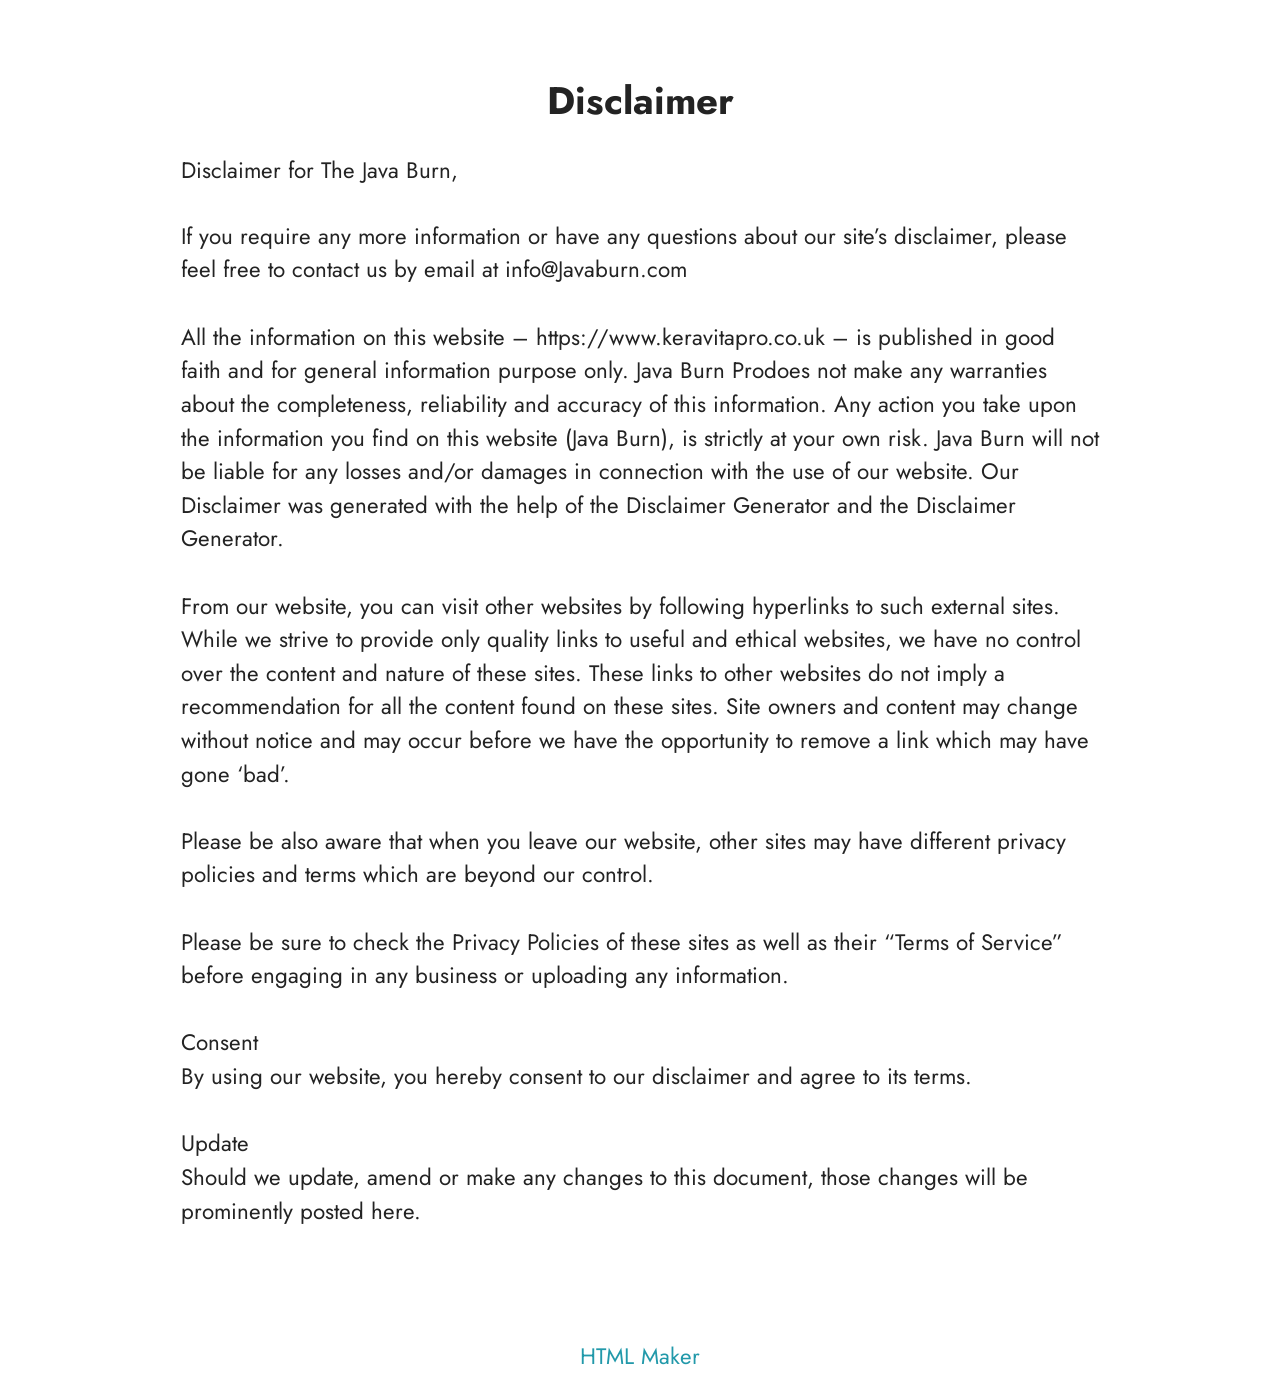
<file: Disclaimer.html>
<!DOCTYPE html>
<html  lang="en">
<head>
  <!-- Site made with Mobirise Website Builder v6.1.12, https://mobirise.com -->
  <meta charset="UTF-8">
  <meta http-equiv="X-UA-Compatible" content="IE=edge">
  <meta name="generator" content="Mobirise v6.1.12, mobirise.com">
  <meta name="viewport" content="width=device-width, initial-scale=1, minimum-scale=1">
  <link rel="shortcut icon" href="assets/images/fitspresso-1-bottle-1.webp" type="image/x-icon">
  <meta name="description" content="Disclaimer For Java Burn">
  
  
  <title>Disclaimer</title>
  <link rel="stylesheet" href="assets/bootstrap/css/bootstrap.min.css">
  <link rel="stylesheet" href="assets/theme/css/style.css">
  <link rel="preload" href="https://fonts.googleapis.com/css?family=Jost:100,200,300,400,500,600,700,800,900,100i,200i,300i,400i,500i,600i,700i,800i,900i&display=swap" as="style" onload="this.onload=null;this.rel='stylesheet'">
  <noscript><link rel="stylesheet" href="https://fonts.googleapis.com/css?family=Jost:100,200,300,400,500,600,700,800,900,100i,200i,300i,400i,500i,600i,700i,800i,900i&display=swap"></noscript>
  <link rel="preload" as="style" href="assets/mobirise/css/mbr-additional.css?v=RpvZrn"><link rel="stylesheet" href="assets/mobirise/css/mbr-additional.css?v=RpvZrn" type="text/css">

  
  
  
</head>
<body>
  
  <section data-bs-version="5.1" class="content5 cid-tBuMj9hDkk" id="content5-1y">
    
    <div class="container">
        <div class="row justify-content-center">
            <div class="col-md-12 col-lg-10">
                <h3 class="mbr-section-title mbr-fonts-style mb-4 display-2">
                    <strong>Disclaimer</strong>
                </h3>
                <h4 class="mbr-section-subtitle mbr-fonts-style mb-4 display-5">Disclaimer for The Java Burn,</h4>
                <p class="mbr-text mbr-fonts-style display-7">If you require any more information or have any questions about our site’s disclaimer, please feel free to contact us by email at info@Javaburn.com
<br><br>All the information on this website – https://www.keravitapro.co.uk – is published in good faith and for general information purpose only. Java Burn Prodoes not make any warranties about the completeness, reliability and accuracy of this information. Any action you take upon the information you find on this website (Java Burn), is strictly at your own risk. Java Burn will not be liable for any losses and/or damages in connection with the use of our website. Our Disclaimer was generated with the help of the Disclaimer Generator and the Disclaimer Generator.
<br><br>From our website, you can visit other websites by following hyperlinks to such external sites. While we strive to provide only quality links to useful and ethical websites, we have no control over the content and nature of these sites. These links to other websites do not imply a recommendation for all the content found on these sites. Site owners and content may change without notice and may occur before we have the opportunity to remove a link which may have gone ‘bad’.
<br><br>Please be also aware that when you leave our website, other sites may have different privacy policies and terms which are beyond our control.<br><br>Please be sure to check the Privacy Policies of these sites as well as their “Terms of Service” before engaging in any business or uploading any information.
<br><br>Consent<br>By using our website, you hereby consent to our disclaimer and agree to its terms.<br><br>Update
<br>Should we update, amend or make any changes to this document, those changes will be prominently posted here.</p>
            </div>
        </div>
    </div>
</section><section class="display-7" style="padding: 0;align-items: center;justify-content: center;flex-wrap: wrap;    align-content: center;display: flex;position: relative;height: 4rem;"><a href="https://mobiri.se/4429519" style="flex: 1 1;height: 4rem;position: absolute;width: 100%;z-index: 1;"><img alt="" style="height: 4rem;" src="[data-uri]"></a><p style="margin: 0;text-align: center;" class="display-7">&#8204;</p><a style="z-index:1" href="https://mobirise.com/html-builder.html">HTML Maker</a></section><script src="assets/bootstrap/js/bootstrap.bundle.min.js"></script>  <script src="assets/smoothscroll/smooth-scroll.js"></script>  <script src="assets/ytplayer/index.js"></script>  <script src="assets/theme/js/script.js"></script>  
  
  
</body>
</html>
</file>
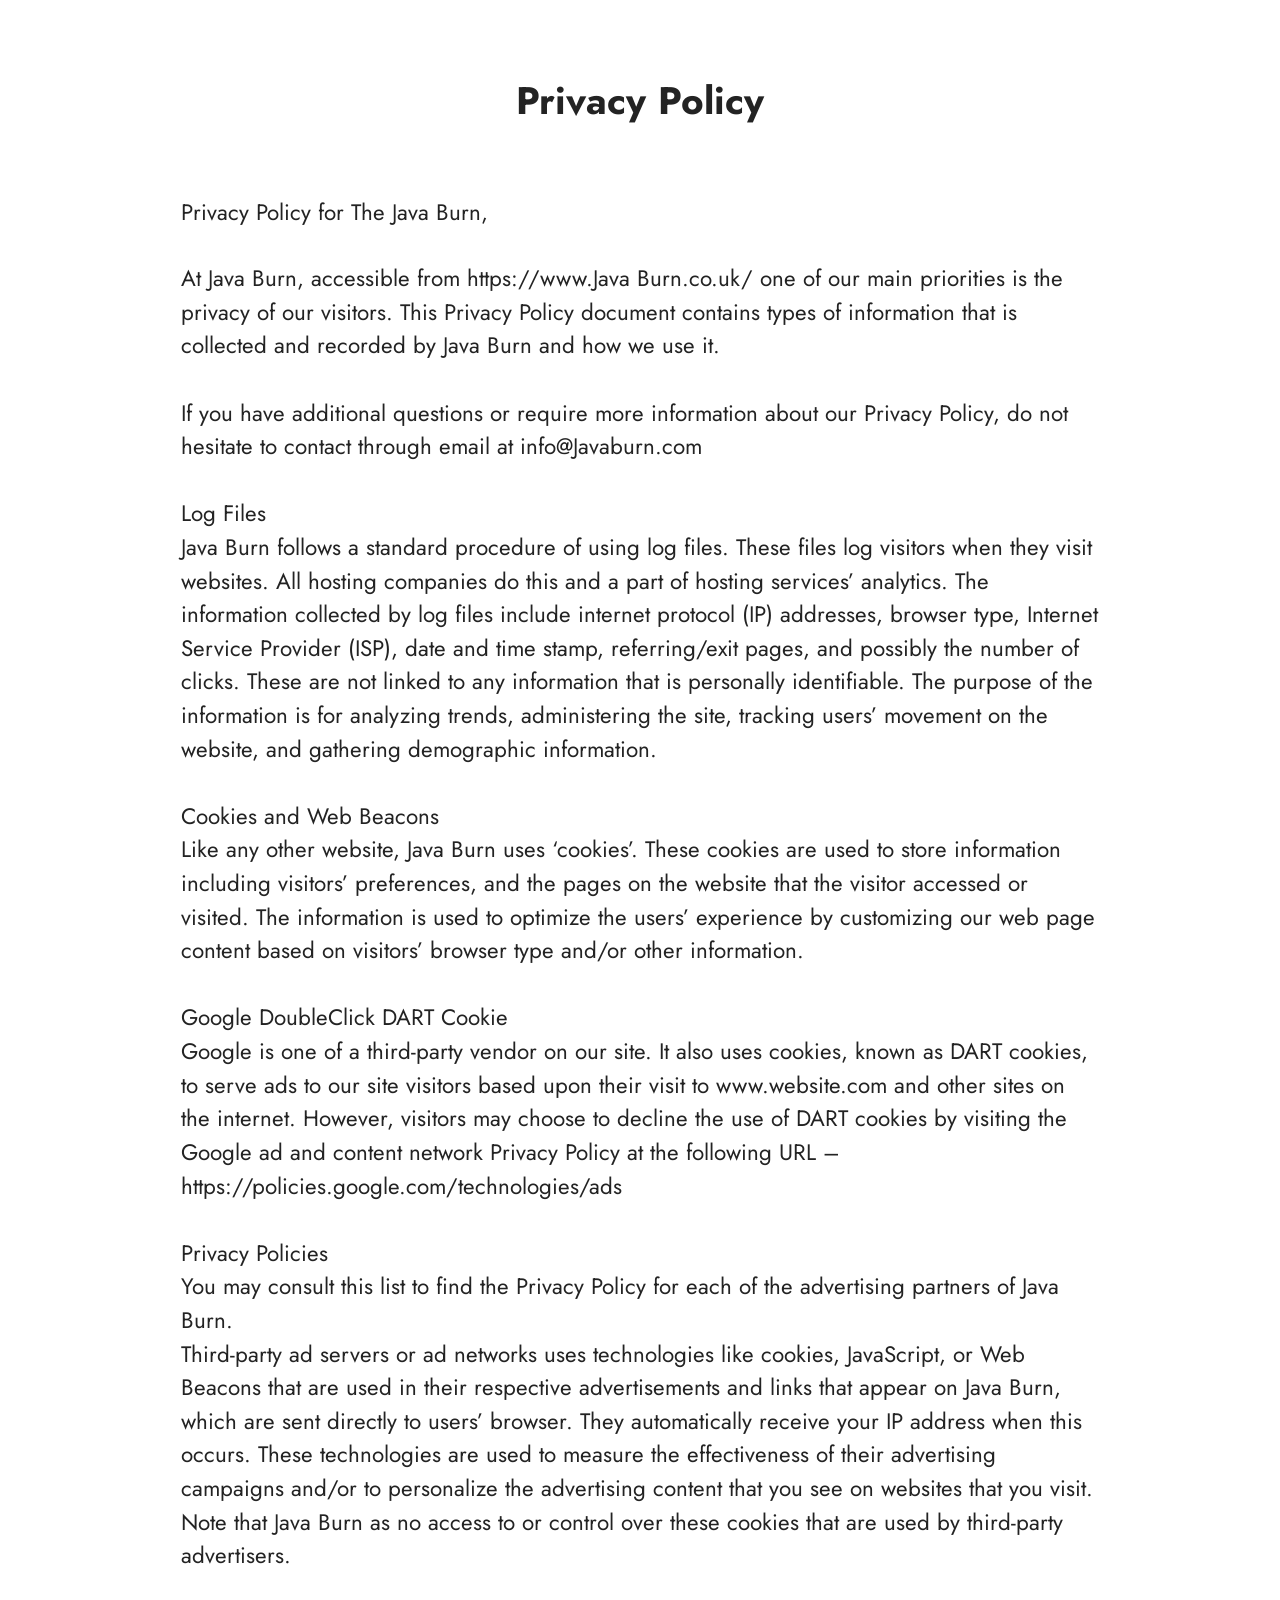
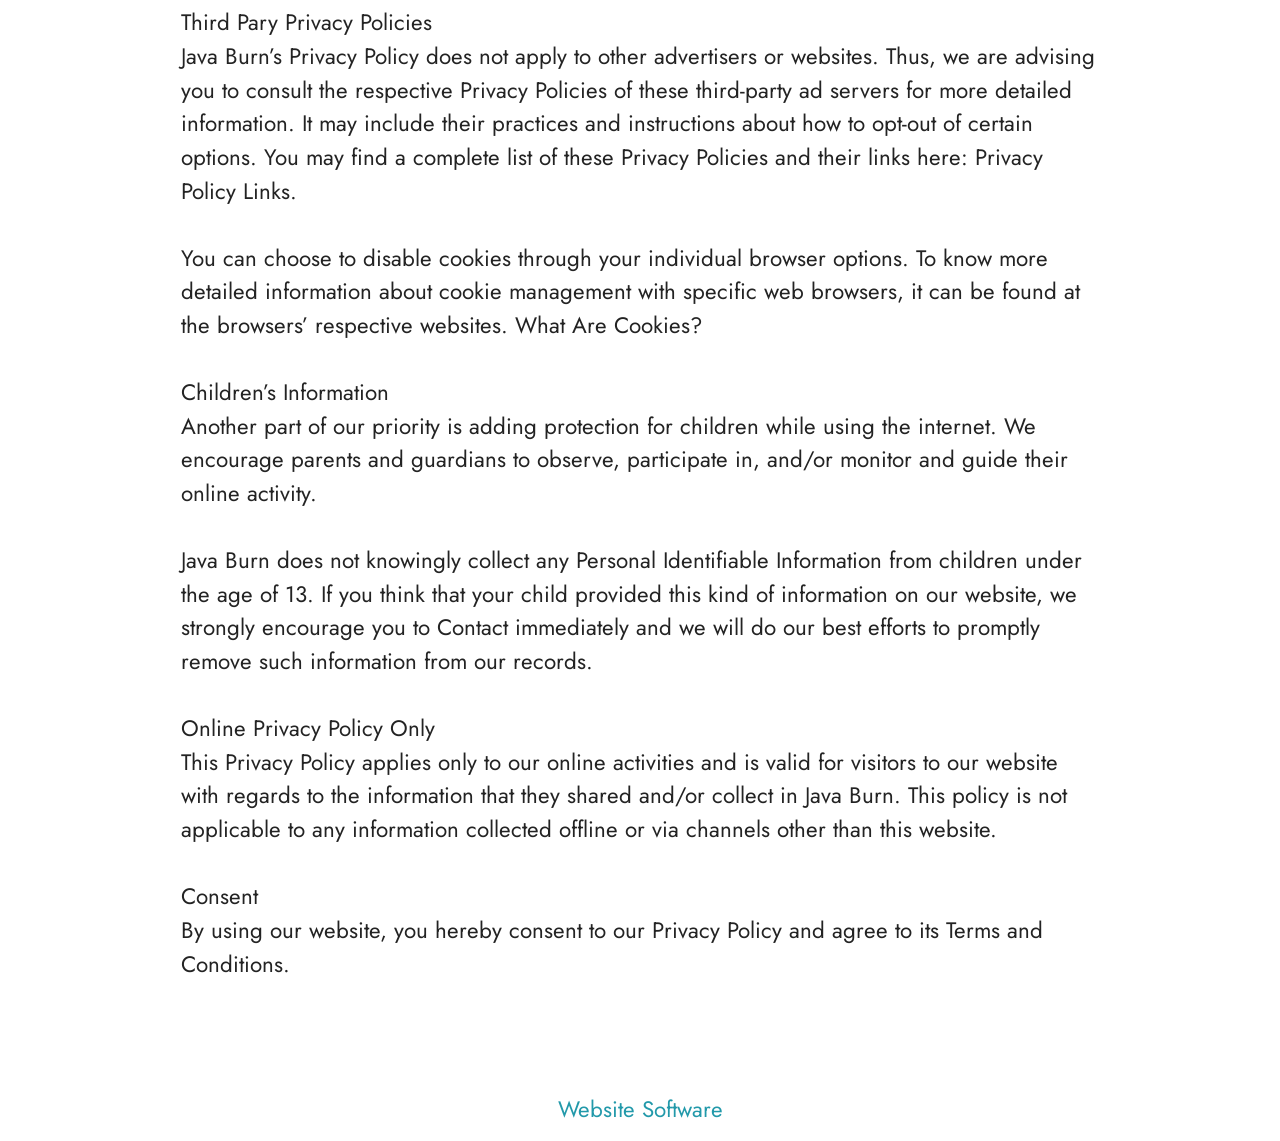
<file: privacy-policy.html>
<!DOCTYPE html>
<html  lang="en">
<head>
  <!-- Site made with Mobirise Website Builder v6.1.12, https://mobirise.com -->
  <meta charset="UTF-8">
  <meta http-equiv="X-UA-Compatible" content="IE=edge">
  <meta name="generator" content="Mobirise v6.1.12, mobirise.com">
  <meta name="viewport" content="width=device-width, initial-scale=1, minimum-scale=1">
  <link rel="shortcut icon" href="assets/images/fitspresso-1-bottle-1.webp" type="image/x-icon">
  <meta name="description" content="Privacy Policy For  Java Burn">
  
  
  <title>Privacy Policy</title>
  <link rel="stylesheet" href="assets/bootstrap/css/bootstrap.min.css">
  <link rel="stylesheet" href="assets/theme/css/style.css">
  <link rel="preload" href="https://fonts.googleapis.com/css?family=Jost:100,200,300,400,500,600,700,800,900,100i,200i,300i,400i,500i,600i,700i,800i,900i&display=swap" as="style" onload="this.onload=null;this.rel='stylesheet'">
  <noscript><link rel="stylesheet" href="https://fonts.googleapis.com/css?family=Jost:100,200,300,400,500,600,700,800,900,100i,200i,300i,400i,500i,600i,700i,800i,900i&display=swap"></noscript>
  <link rel="preload" as="style" href="assets/mobirise/css/mbr-additional.css?v=YeUhQ6"><link rel="stylesheet" href="assets/mobirise/css/mbr-additional.css?v=YeUhQ6" type="text/css">

  
  
  
</head>
<body>
  
  <section data-bs-version="5.1" class="content5 cid-tBuMPzdHFY" id="content5-1z">
    
    <div class="container">
        <div class="row justify-content-center">
            <div class="col-md-12 col-lg-10">
                <h3 class="mbr-section-title mbr-fonts-style mb-4 display-2"><strong>Privacy Policy
</strong><div><strong><br></strong></div></h3>
                <h4 class="mbr-section-subtitle mbr-fonts-style mb-4 display-5">Privacy Policy for The Java Burn,</h4>
                <p class="mbr-text mbr-fonts-style display-7">At Java Burn, accessible from https://www.Java Burn.co.uk/ one of our main priorities is the privacy of our visitors. This Privacy Policy document contains types of information that is collected and recorded by Java Burn and how we use it.
<br>
<br>If you have additional questions or require more information about our Privacy Policy, do not hesitate to contact through email at info@Javaburn.com
<br>
<br>Log Files
<br>Java Burn follows a standard procedure of using log files. These files log visitors when they visit websites. All hosting companies do this and a part of hosting services’ analytics. The information collected by log files include internet protocol (IP) addresses, browser type, Internet Service Provider (ISP), date and time stamp, referring/exit pages, and possibly the number of clicks. These are not linked to any information that is personally identifiable. The purpose of the information is for analyzing trends, administering the site, tracking users’ movement on the website, and gathering demographic information.
<br>
<br>Cookies and Web Beacons
<br>Like any other website, Java Burn uses ‘cookies’. These cookies are used to store information including visitors’ preferences, and the pages on the website that the visitor accessed or visited. The information is used to optimize the users’ experience by customizing our web page content based on visitors’ browser type and/or other information.
<br>
<br>Google DoubleClick DART Cookie
<br>Google is one of a third-party vendor on our site. It also uses cookies, known as DART cookies, to serve ads to our site visitors based upon their visit to www.website.com and other sites on the internet. However, visitors may choose to decline the use of DART cookies by visiting the Google ad and content network Privacy Policy at the following URL – https://policies.google.com/technologies/ads
<br>
<br>Privacy Policies
<br>You may consult this list to find the Privacy Policy for each of the advertising partners of Java Burn.
<br>Third-party ad servers or ad networks uses technologies like cookies, JavaScript, or Web Beacons that are used in their respective advertisements and links that appear on Java Burn, which are sent directly to users’ browser. They automatically receive your IP address when this occurs. These technologies are used to measure the effectiveness of their advertising campaigns and/or to personalize the advertising content that you see on websites that you visit.
<br>Note that Java Burn as no access to or control over these cookies that are used by third-party advertisers.
<br>
<br>Third Pary Privacy Policies
<br>Java Burn’s Privacy Policy does not apply to other advertisers or websites. Thus, we are advising you to consult the respective Privacy Policies of these third-party ad servers for more detailed information. It may include their practices and instructions about how to opt-out of certain options. You may find a complete list of these Privacy Policies and their links here: Privacy Policy Links.
<br>
<br>You can choose to disable cookies through your individual browser options. To know more detailed information about cookie management with specific web browsers, it can be found at the browsers’ respective websites. What Are Cookies?
<br>
<br>Children’s Information
<br>Another part of our priority is adding protection for children while using the internet. We encourage parents and guardians to observe, participate in, and/or monitor and guide their online activity.
<br>
<br>Java Burn does not knowingly collect any Personal Identifiable Information from children under the age of 13. If you think that your child provided this kind of information on our website, we strongly encourage you to Contact immediately and we will do our best efforts to promptly remove such information from our records.
<br>
<br>Online Privacy Policy Only
<br>This Privacy Policy applies only to our online activities and is valid for visitors to our website with regards to the information that they shared and/or collect in Java Burn. This policy is not applicable to any information collected offline or via channels other than this website.
<br>
<br>Consent
<br>By using our website, you hereby consent to our Privacy Policy and agree to its Terms and Conditions.</p>
            </div>
        </div>
    </div>
</section><section class="display-7" style="padding: 0;align-items: center;justify-content: center;flex-wrap: wrap;    align-content: center;display: flex;position: relative;height: 4rem;"><a href="https://mobiri.se/4429519" style="flex: 1 1;height: 4rem;position: absolute;width: 100%;z-index: 1;"><img alt="" style="height: 4rem;" src="[data-uri]"></a><p style="margin: 0;text-align: center;" class="display-7">&#8204;</p><a style="z-index:1" href="https://mobirise.com"> Website Software</a></section><script src="assets/bootstrap/js/bootstrap.bundle.min.js"></script>  <script src="assets/smoothscroll/smooth-scroll.js"></script>  <script src="assets/ytplayer/index.js"></script>  <script src="assets/theme/js/script.js"></script>  
  
  
</body>
</html>
</file>
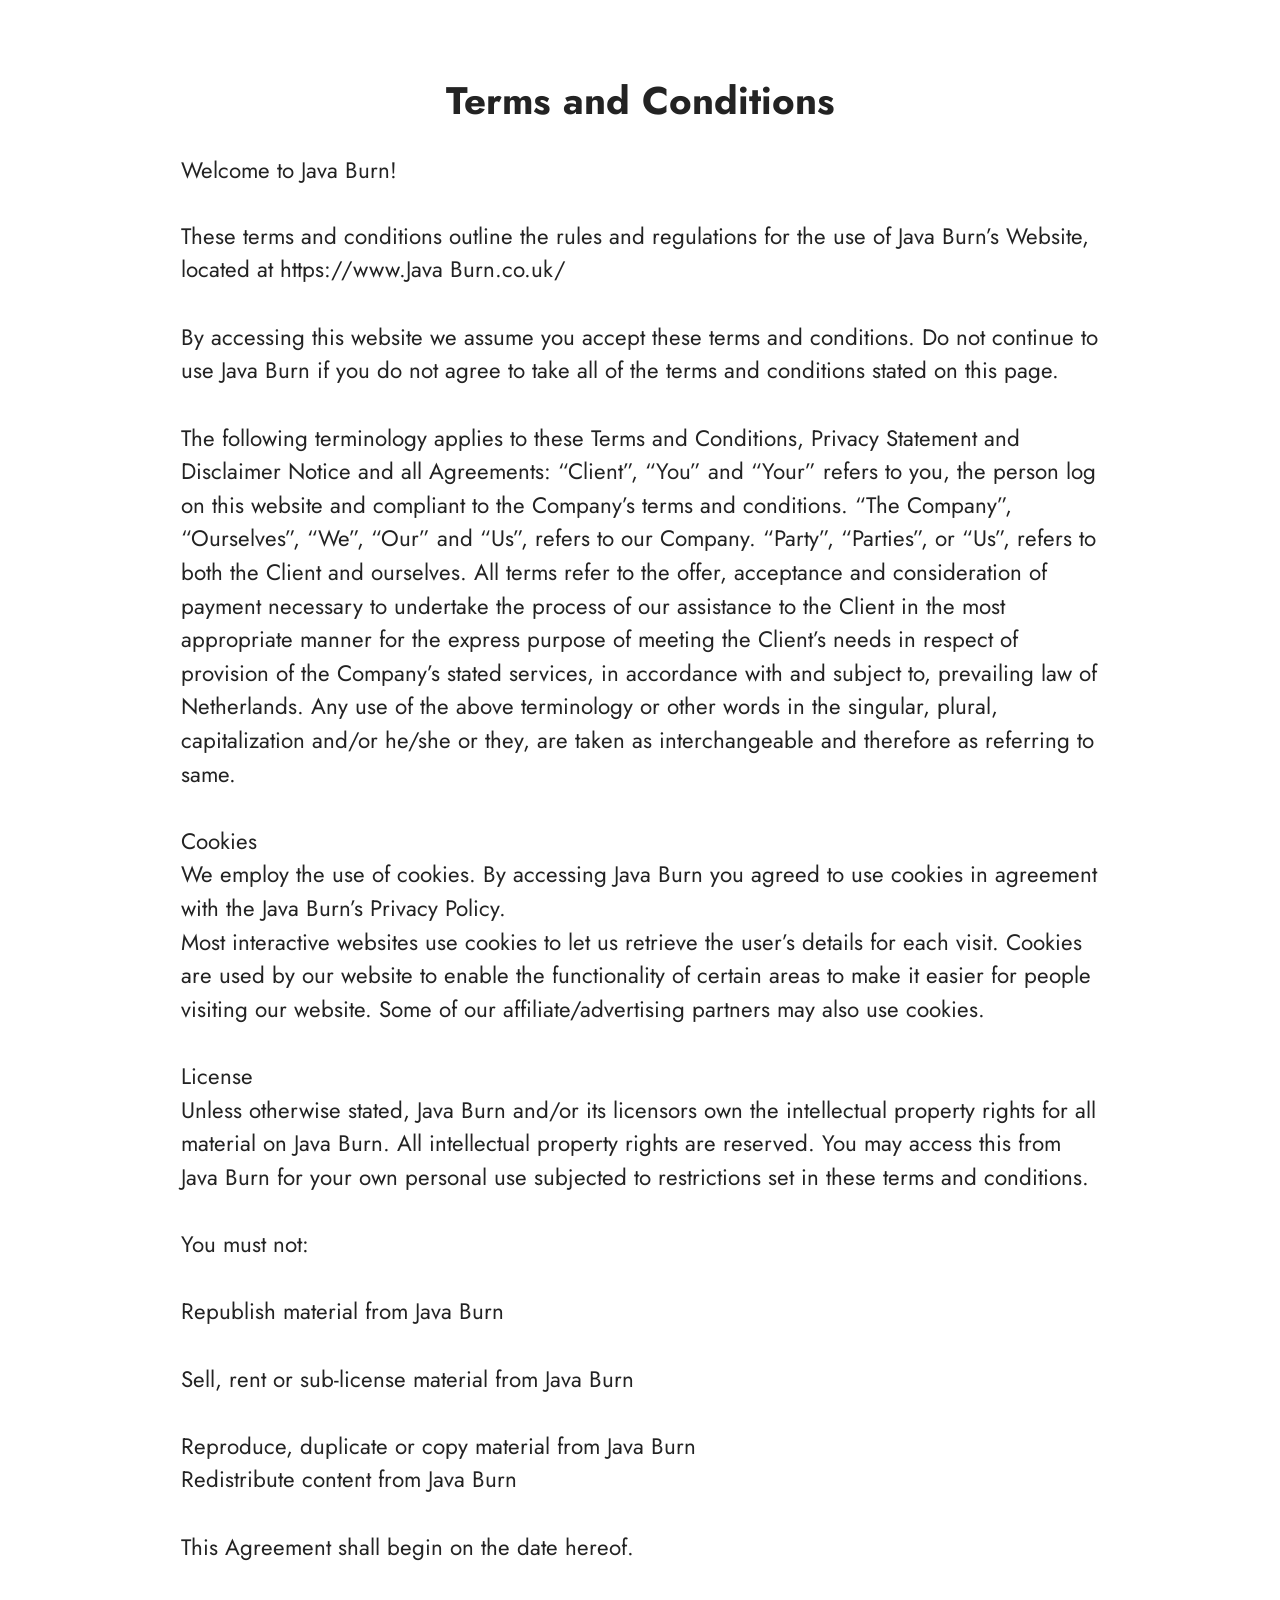
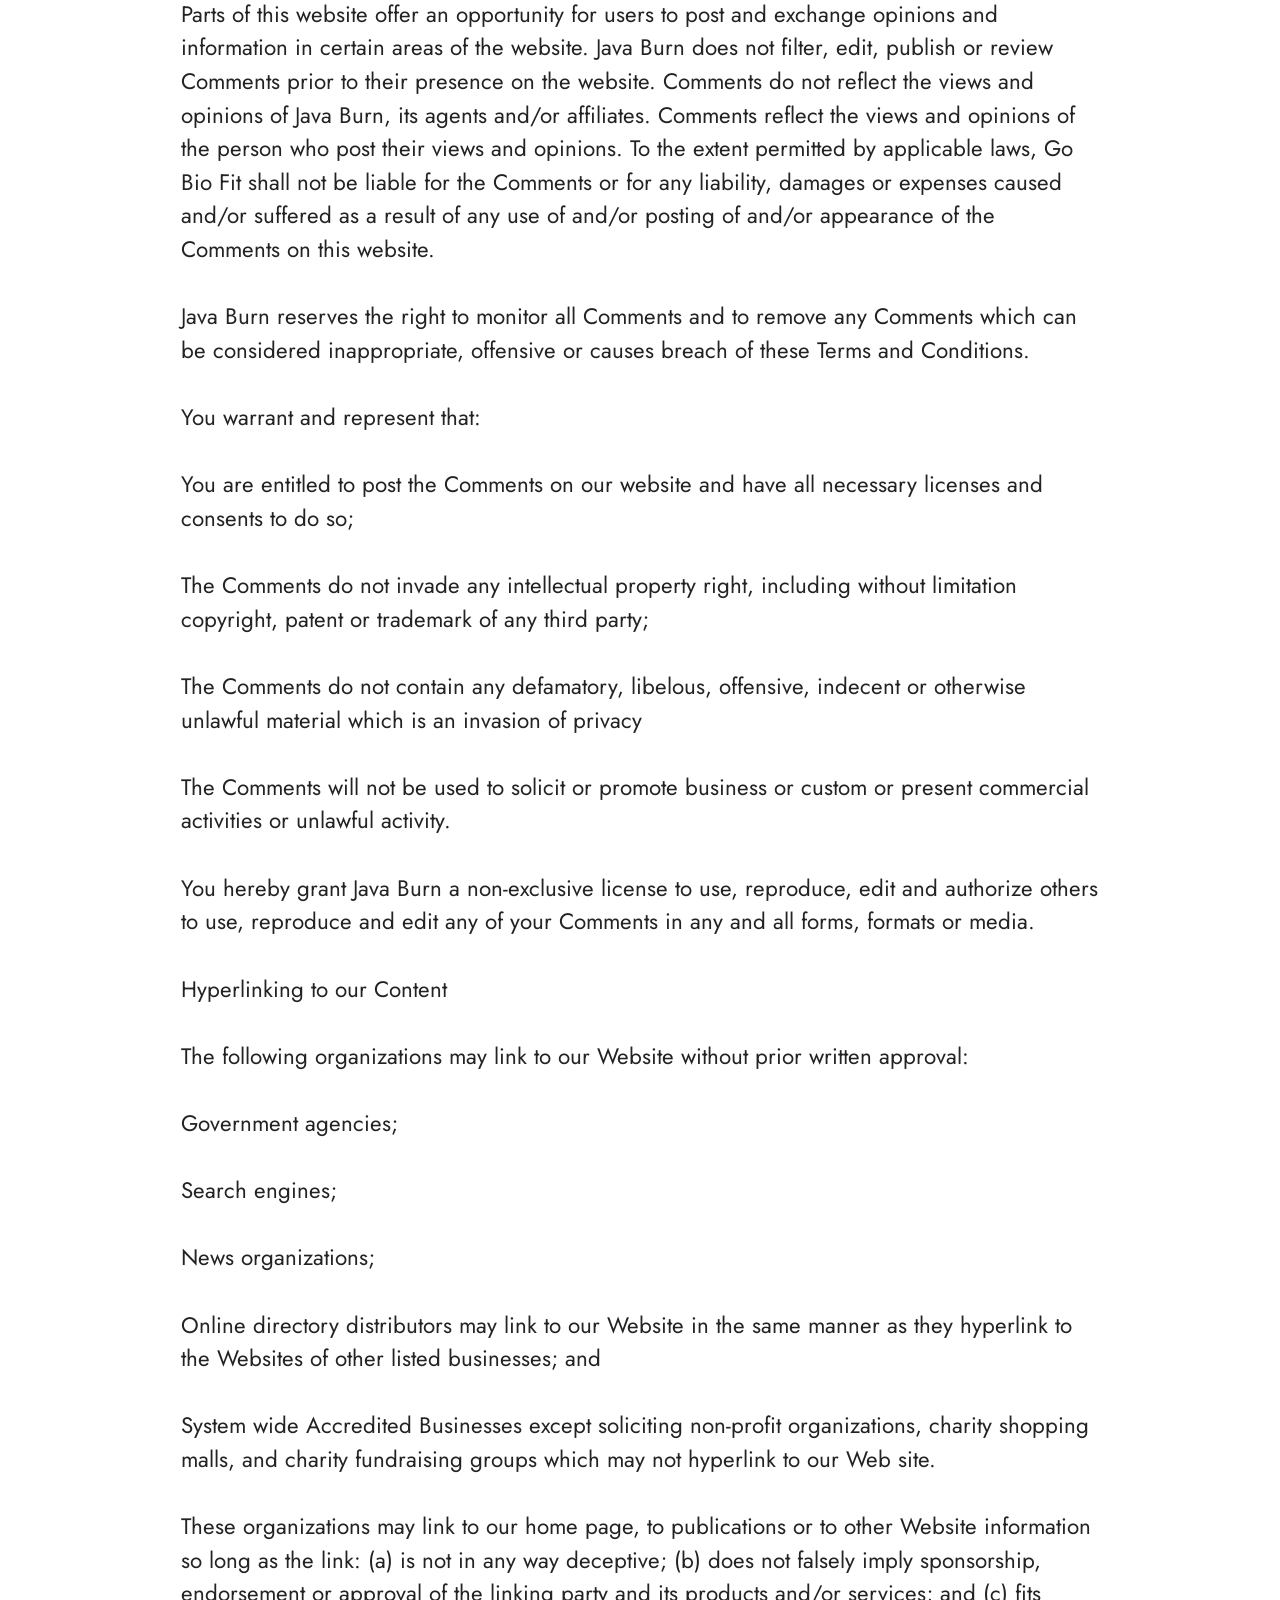
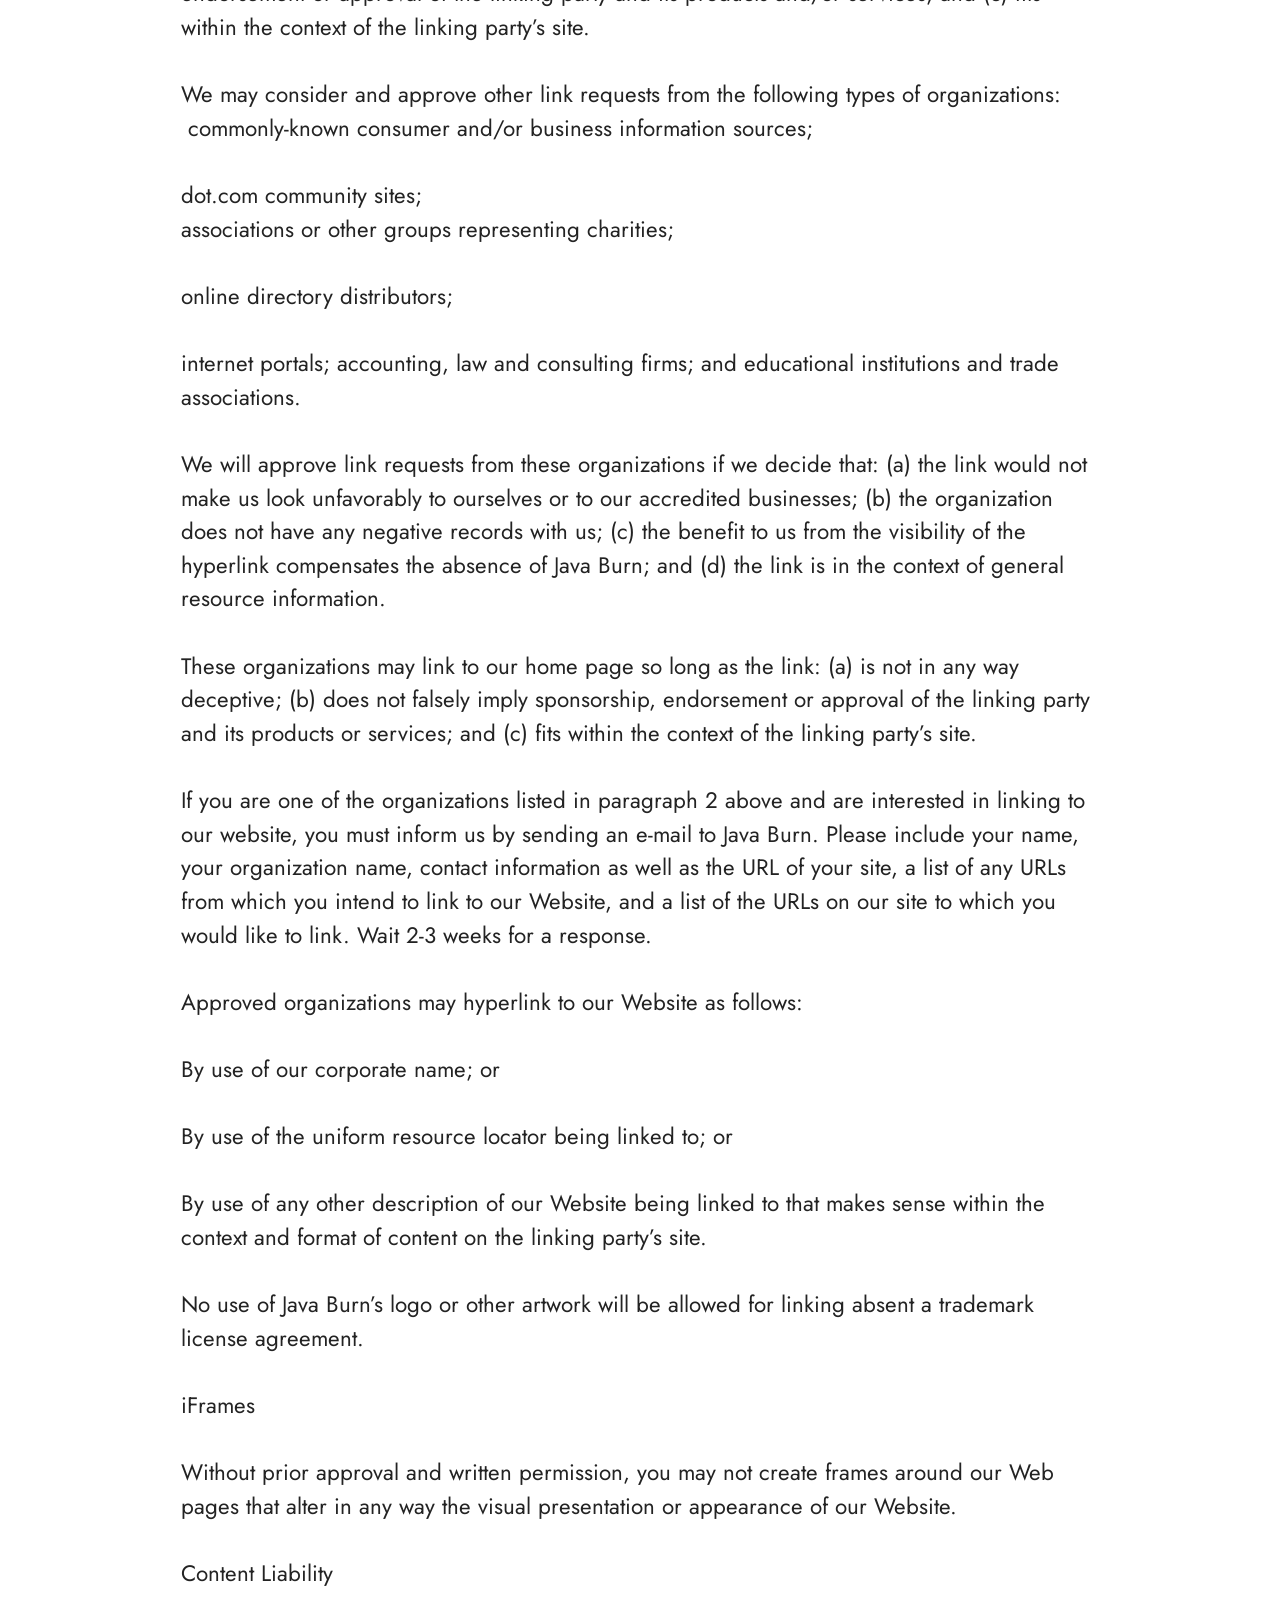
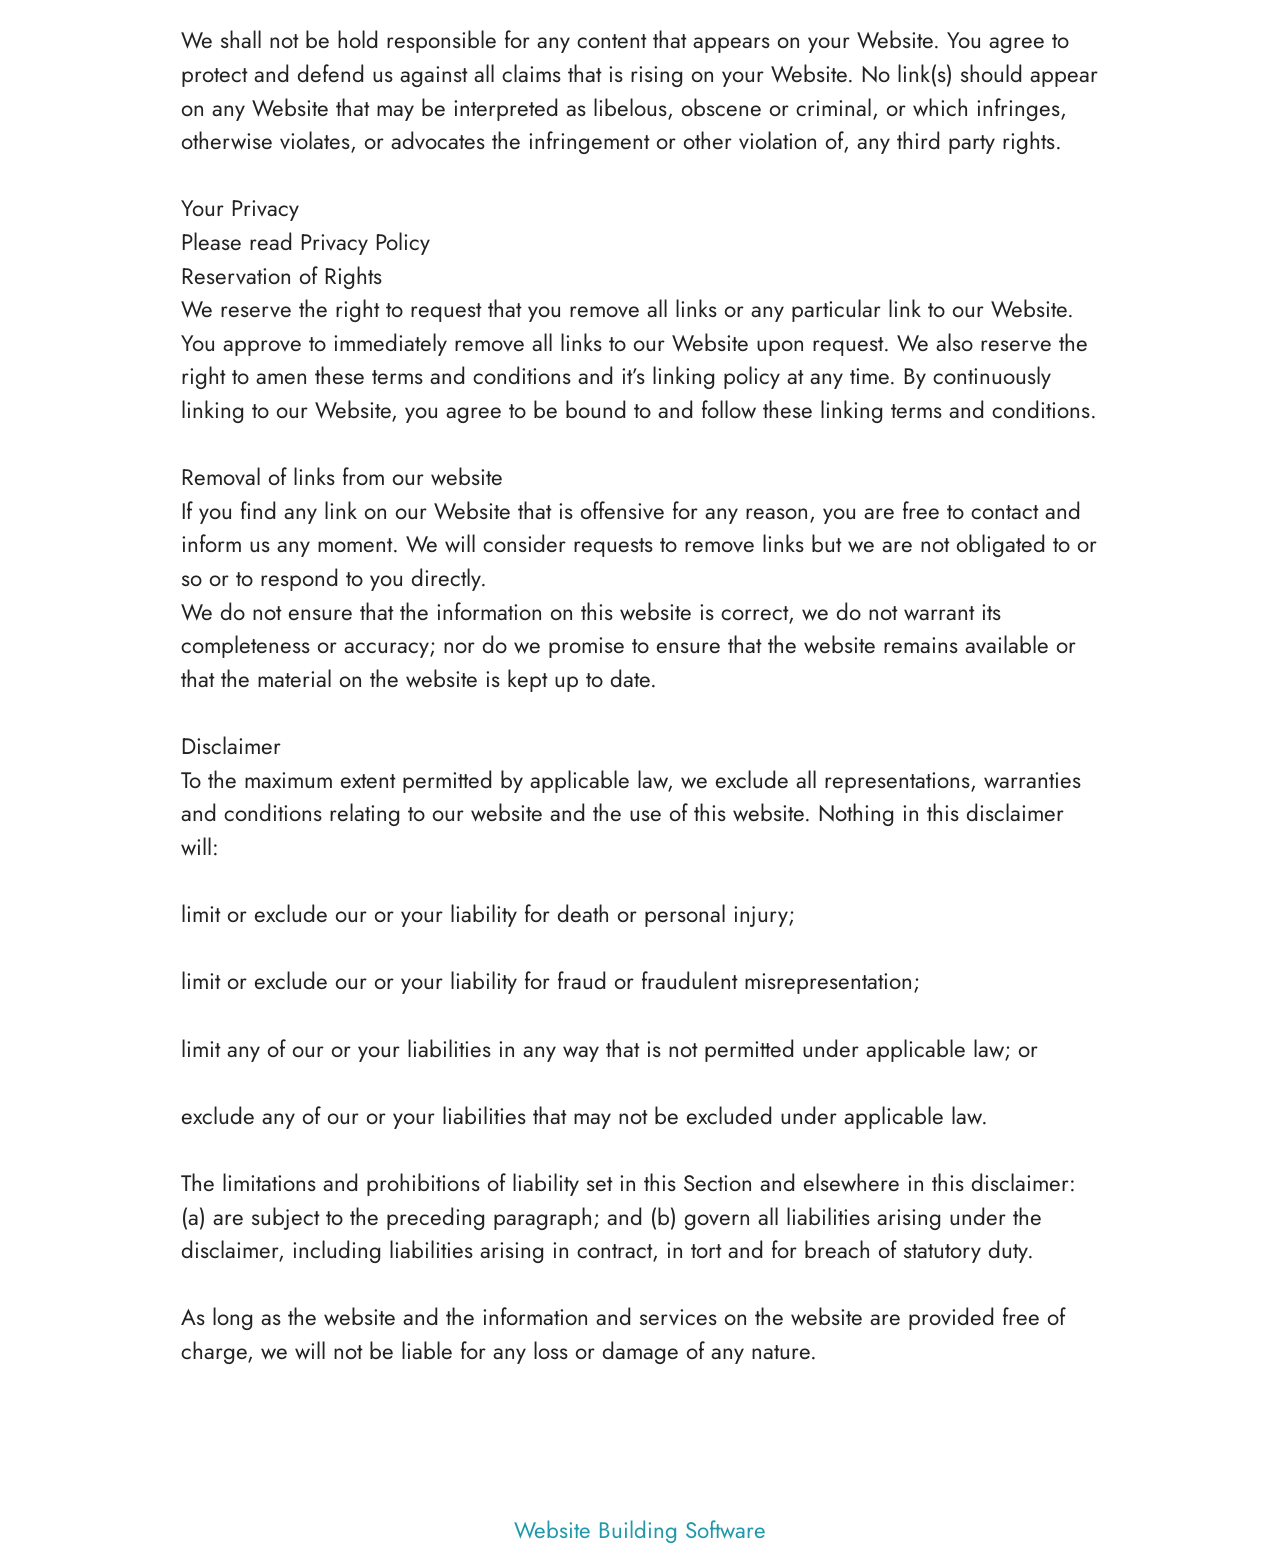
<file: Terms.html>
<!DOCTYPE html>
<html  lang="en">
<head>
  <!-- Site made with Mobirise Website Builder v6.1.12, https://mobirise.com -->
  <meta charset="UTF-8">
  <meta http-equiv="X-UA-Compatible" content="IE=edge">
  <meta name="generator" content="Mobirise v6.1.12, mobirise.com">
  <meta name="viewport" content="width=device-width, initial-scale=1, minimum-scale=1">
  <link rel="shortcut icon" href="assets/images/fitspresso-1-bottle-1.webp" type="image/x-icon">
  <meta name="description" content="Terms for Java Burn">
  
  
  <title>Terms</title>
  <link rel="stylesheet" href="assets/bootstrap/css/bootstrap.min.css">
  <link rel="stylesheet" href="assets/theme/css/style.css">
  <link rel="preload" href="https://fonts.googleapis.com/css?family=Jost:100,200,300,400,500,600,700,800,900,100i,200i,300i,400i,500i,600i,700i,800i,900i&display=swap" as="style" onload="this.onload=null;this.rel='stylesheet'">
  <noscript><link rel="stylesheet" href="https://fonts.googleapis.com/css?family=Jost:100,200,300,400,500,600,700,800,900,100i,200i,300i,400i,500i,600i,700i,800i,900i&display=swap"></noscript>
  <link rel="preload" as="style" href="assets/mobirise/css/mbr-additional.css?v=7wGDJE"><link rel="stylesheet" href="assets/mobirise/css/mbr-additional.css?v=7wGDJE" type="text/css">

  
  
  
</head>
<body>
  
  <section data-bs-version="5.1" class="content5 cid-tBuOj1XZ1f" id="content5-20">
    
    <div class="container">
        <div class="row justify-content-center">
            <div class="col-md-12 col-lg-10">
                <h3 class="mbr-section-title mbr-fonts-style mb-4 display-2"><strong>Terms and Conditions</strong></h3>
                <h4 class="mbr-section-subtitle mbr-fonts-style mb-4 display-5">Welcome to Java Burn!</h4>
                <p class="mbr-text mbr-fonts-style display-7">These terms and conditions outline the rules and regulations for the use of Java Burn’s Website, located at https://www.Java Burn.co.uk/
<br>
<br>By accessing this website we assume you accept these terms and conditions. Do not continue to use Java Burn if you do not agree to take all of the terms and conditions stated on this page.
<br><br>The following terminology applies to these Terms and Conditions, Privacy Statement and Disclaimer Notice and all Agreements: “Client”, “You” and “Your” refers to you, the person log on this website and compliant to the Company’s terms and conditions. “The Company”, “Ourselves”, “We”, “Our” and “Us”, refers to our Company. “Party”, “Parties”, or “Us”, refers to both the Client and ourselves. All terms refer to the offer, acceptance and consideration of payment necessary to undertake the process of our assistance to the Client in the most appropriate manner for the express purpose of meeting the Client’s needs in respect of provision of the Company’s stated services, in accordance with and subject to, prevailing law of Netherlands. Any use of the above terminology or other words in the singular, plural, capitalization and/or he/she or they, are taken as interchangeable and therefore as referring to same.
<br><br>Cookies<br>We employ the use of cookies. By accessing Java Burn you agreed to use cookies in agreement with the Java Burn’s Privacy Policy.<br>Most interactive websites use cookies to let us retrieve the user’s details for each visit. Cookies are used by our website to enable the functionality of certain areas to make it easier for people visiting our website. Some of our affiliate/advertising partners may also use cookies.
<br><br>License
<br>Unless otherwise stated, Java Burn and/or its licensors own the intellectual property rights for all material on Java Burn. All intellectual property rights are reserved. You may access this from Java Burn for your own personal use subjected to restrictions set in these terms and conditions.
<br><br>You must not:
<br><br>Republish material from Java Burn
<br>
<br>Sell, rent or sub-license material from Java Burn
<br><br>Reproduce, duplicate or copy material from Java Burn<br>Redistribute content from Java Burn
<br><br>This Agreement shall begin on the date hereof.
<br><br>Parts of this website offer an opportunity for users to post and exchange opinions and information in certain areas of the website. Java Burn does not filter, edit, publish or review Comments prior to their presence on the website. Comments do not reflect the views and opinions of Java Burn, its agents and/or affiliates. Comments reflect the views and opinions of the person who post their views and opinions. To the extent permitted by applicable laws, Go Bio Fit shall not be liable for the Comments or for any liability, damages or expenses caused and/or suffered as a result of any use of and/or posting of and/or appearance of the Comments on this website.
<br>
<br>Java Burn reserves the right to monitor all Comments and to remove any Comments which can be considered inappropriate, offensive or causes breach of these Terms and Conditions.
<br><br>You warrant and represent that:
<br>
<br>You are entitled to post the Comments on our website and have all necessary licenses and consents to do so;<br><br>The Comments do not invade any intellectual property right, including without limitation copyright, patent or trademark of any third party;
<br><br>The Comments do not contain any defamatory, libelous, offensive, indecent or otherwise unlawful material which is an invasion of privacy
<br><br>The Comments will not be used to solicit or promote business or custom or present commercial activities or unlawful activity.
<br><br>You hereby grant Java Burn a non-exclusive license to use, reproduce, edit and authorize others to use, reproduce and edit any of your Comments in any and all forms, formats or media.
<br><br>Hyperlinking to our Content
<br><br>The following organizations may link to our Website without prior written approval:
<br><br>Government agencies;
<br>
<br>Search engines;
<br><br>News organizations;
<br><br>Online directory distributors may link to our Website in the same manner as they hyperlink to the Websites of other listed businesses; and
<br><br>System wide Accredited Businesses except soliciting non-profit organizations, charity shopping malls, and charity fundraising groups which may not hyperlink to our Web site.
<br><br>These organizations may link to our home page, to publications or to other Website information so long as the link: (a) is not in any way deceptive; (b) does not falsely imply sponsorship, endorsement or approval of the linking party and its products and/or services; and (c) fits within the context of the linking party’s site.
<br><br>We may consider and approve other link requests from the following types of organizations:
<br>&nbsp;commonly-known consumer and/or business information sources;
<br><br>dot.com community sites;
<br>associations or other groups representing charities;<br><br>online directory distributors;
<br><br>internet portals; accounting, law and consulting firms; and educational institutions and trade associations.
<br>
<br>We will approve link requests from these organizations if we decide that: (a) the link would not make us look unfavorably to ourselves or to our accredited businesses; (b) the organization does not have any negative records with us; (c) the benefit to us from the visibility of the hyperlink compensates the absence of Java Burn; and (d) the link is in the context of general resource information.
<br><br>These organizations may link to our home page so long as the link: (a) is not in any way deceptive; (b) does not falsely imply sponsorship, endorsement or approval of the linking party and its products or services; and (c) fits within the context of the linking party’s site.
<br>
<br>If you are one of the organizations listed in paragraph 2 above and are interested in linking to our website, you must inform us by sending an e-mail to Java Burn. Please include your name, your organization name, contact information as well as the URL of your site, a list of any URLs from which you intend to link to our Website, and a list of the URLs on our site to which you would like to link. Wait 2-3 weeks for a response.
<br><br>Approved organizations may hyperlink to our Website as follows:
<br><br>By use of our corporate name; or
<br><br>By use of the uniform resource locator being linked to; or
<br><br>By use of any other description of our Website being linked to that makes sense within the context and format of content on the linking party’s site.
<br><br>No use of Java Burn’s logo or other artwork will be allowed for linking absent a trademark license agreement.
<br><br>iFrames
<br><br>Without prior approval and written permission, you may not create frames around our Web pages that alter in any way the visual presentation or appearance of our Website.
<br><br>Content Liability
<br><br>We shall not be hold responsible for any content that appears on your Website. You agree to protect and defend us against all claims that is rising on your Website. No link(s) should appear on any Website that may be interpreted as libelous, obscene or criminal, or which infringes, otherwise violates, or advocates the infringement or other violation of, any third party rights.
<br>
<br>Your Privacy
<br>Please read Privacy Policy<br>Reservation of Rights<br>We reserve the right to request that you remove all links or any particular link to our Website. You approve to immediately remove all links to our Website upon request. We also reserve the right to amen these terms and conditions and it’s linking policy at any time. By continuously linking to our Website, you agree to be bound to and follow these linking terms and conditions.
<br><br>Removal of links from our website<br>If you find any link on our Website that is offensive for any reason, you are free to contact and inform us any moment. We will consider requests to remove links but we are not obligated to or so or to respond to you directly.
<br>We do not ensure that the information on this website is correct, we do not warrant its completeness or accuracy; nor do we promise to ensure that the website remains available or that the material on the website is kept up to date.
<br><br>Disclaimer<br>To the maximum extent permitted by applicable law, we exclude all representations, warranties and conditions relating to our website and the use of this website. Nothing in this disclaimer will:
<br>
<br>limit or exclude our or your liability for death or personal injury;
<br><br>limit or exclude our or your liability for fraud or fraudulent misrepresentation;
<br><br>limit any of our or your liabilities in any way that is not permitted under applicable law; or
<br>
<br>exclude any of our or your liabilities that may not be excluded under applicable law.
<br><br>The limitations and prohibitions of liability set in this Section and elsewhere in this disclaimer: (a) are subject to the preceding paragraph; and (b) govern all liabilities arising under the disclaimer, including liabilities arising in contract, in tort and for breach of statutory duty.
<br>
<br>As long as the website and the information and services on the website are provided free of charge, we will not be liable for any loss or damage of any nature.<br><br></p>
            </div>
        </div>
    </div>
</section><section class="display-7" style="padding: 0;align-items: center;justify-content: center;flex-wrap: wrap;    align-content: center;display: flex;position: relative;height: 4rem;"><a href="https://mobiri.se/4429519" style="flex: 1 1;height: 4rem;position: absolute;width: 100%;z-index: 1;"><img alt="" style="height: 4rem;" src="[data-uri]"></a><p style="margin: 0;text-align: center;" class="display-7">&#8204;</p><a style="z-index:1" href="https://mobirise.com"> Website Building Software</a></section><script src="assets/bootstrap/js/bootstrap.bundle.min.js"></script>  <script src="assets/smoothscroll/smooth-scroll.js"></script>  <script src="assets/ytplayer/index.js"></script>  <script src="assets/theme/js/script.js"></script>  
  
  
</body>
</html>
</file>
<file: assets/web/assets/mobirise-icons2/mobirise2.css>
@font-face {
  font-family: 'Moririse2';
  font-display: swap;
  src:  url('mobirise2.eot?f2bix4');
  src:  url('mobirise2.eot?f2bix4#iefix') format('embedded-opentype'),
    url('mobirise2.woff2?f2bix4') format('woff2'),
    url('mobirise2.woff?f2bix4') format('woff'),
    url('mobirise2.ttf?f2bix4') format('truetype'),
    url('mobirise2.svg?f2bix4#mobirise2') format('svg');
  font-weight: normal;
  font-style: normal;
}

[class^="mobi-"], [class*=" mobi-"] {
  /* use !important to prevent issues with browser extensions that change fonts */
  font-family: 'Moririse2' !important;
  speak: none;
  font-style: normal;
  font-weight: normal;
  font-variant: normal;
  text-transform: none;
  line-height: 1;

  /* Better Font Rendering =========== */
  -webkit-font-smoothing: antialiased;
  -moz-osx-font-smoothing: grayscale;
}

.mobi-mbri-add-submenu:before {
  content: "\e900";
}
.mobi-mbri-alert:before {
  content: "\e901";
}
.mobi-mbri-align-center:before {
  content: "\e902";
}
.mobi-mbri-align-justify:before {
  content: "\e903";
}
.mobi-mbri-align-left:before {
  content: "\e904";
}
.mobi-mbri-align-right:before {
  content: "\e905";
}
.mobi-mbri-android:before {
  content: "\e906";
}
.mobi-mbri-apple:before {
  content: "\e907";
}
.mobi-mbri-arrow-down:before {
  content: "\e908";
}
.mobi-mbri-arrow-next:before {
  content: "\e909";
}
.mobi-mbri-arrow-prev:before {
  content: "\e90a";
}
.mobi-mbri-arrow-up:before {
  content: "\e90b";
}
.mobi-mbri-bold:before {
  content: "\e90c";
}
.mobi-mbri-bookmark:before {
  content: "\e90d";
}
.mobi-mbri-bootstrap:before {
  content: "\e90e";
}
.mobi-mbri-briefcase:before {
  content: "\e90f";
}
.mobi-mbri-browse:before {
  content: "\e910";
}
.mobi-mbri-bulleted-list:before {
  content: "\e911";
}
.mobi-mbri-calendar:before {
  content: "\e912";
}
.mobi-mbri-camera:before {
  content: "\e913";
}
.mobi-mbri-cart-add:before {
  content: "\e914";
}
.mobi-mbri-cart-full:before {
  content: "\e915";
}
.mobi-mbri-cash:before {
  content: "\e916";
}
.mobi-mbri-change-style:before {
  content: "\e917";
}
.mobi-mbri-chat:before {
  content: "\e918";
}
.mobi-mbri-clock:before {
  content: "\e919";
}
.mobi-mbri-close:before {
  content: "\e91a";
}
.mobi-mbri-cloud:before {
  content: "\e91b";
}
.mobi-mbri-code:before {
  content: "\e91c";
}
.mobi-mbri-contact-form:before {
  content: "\e91d";
}
.mobi-mbri-credit-card:before {
  content: "\e91e";
}
.mobi-mbri-cursor-click:before {
  content: "\e91f";
}
.mobi-mbri-cust-feedback:before {
  content: "\e920";
}
.mobi-mbri-database:before {
  content: "\e921";
}
.mobi-mbri-delivery:before {
  content: "\e922";
}
.mobi-mbri-desktop:before {
  content: "\e923";
}
.mobi-mbri-devices:before {
  content: "\e924";
}
.mobi-mbri-down:before {
  content: "\e925";
}
.mobi-mbri-download-2:before {
  content: "\e926";
}
.mobi-mbri-download:before {
  content: "\e927";
}
.mobi-mbri-drag-n-drop-2:before {
  content: "\e928";
}
.mobi-mbri-drag-n-drop:before {
  content: "\e929";
}
.mobi-mbri-edit-2:before {
  content: "\e92a";
}
.mobi-mbri-edit:before {
  content: "\e92b";
}
.mobi-mbri-error:before {
  content: "\e92c";
}
.mobi-mbri-extension:before {
  content: "\e92d";
}
.mobi-mbri-features:before {
  content: "\e92e";
}
.mobi-mbri-file:before {
  content: "\e92f";
}
.mobi-mbri-flag:before {
  content: "\e930";
}
.mobi-mbri-folder:before {
  content: "\e931";
}
.mobi-mbri-gift:before {
  content: "\e932";
}
.mobi-mbri-github:before {
  content: "\e933";
}
.mobi-mbri-globe-2:before {
  content: "\e934";
}
.mobi-mbri-globe:before {
  content: "\e935";
}
.mobi-mbri-growing-chart:before {
  content: "\e936";
}
.mobi-mbri-hearth:before {
  content: "\e937";
}
.mobi-mbri-help:before {
  content: "\e938";
}
.mobi-mbri-home:before {
  content: "\e939";
}
.mobi-mbri-hot-cup:before {
  content: "\e93a";
}
.mobi-mbri-idea:before {
  content: "\e93b";
}
.mobi-mbri-image-gallery:before {
  content: "\e93c";
}
.mobi-mbri-image-slider:before {
  content: "\e93d";
}
.mobi-mbri-info:before {
  content: "\e93e";
}
.mobi-mbri-italic:before {
  content: "\e93f";
}
.mobi-mbri-key:before {
  content: "\e940";
}
.mobi-mbri-laptop:before {
  content: "\e941";
}
.mobi-mbri-layers:before {
  content: "\e942";
}
.mobi-mbri-left-right:before {
  content: "\e943";
}
.mobi-mbri-left:before {
  content: "\e944";
}
.mobi-mbri-letter:before {
  content: "\e945";
}
.mobi-mbri-like:before {
  content: "\e946";
}
.mobi-mbri-link:before {
  content: "\e947";
}
.mobi-mbri-lock:before {
  content: "\e948";
}
.mobi-mbri-login:before {
  content: "\e949";
}
.mobi-mbri-logout:before {
  content: "\e94a";
}
.mobi-mbri-magic-stick:before {
  content: "\e94b";
}
.mobi-mbri-map-pin:before {
  content: "\e94c";
}
.mobi-mbri-menu:before {
  content: "\e94d";
}
.mobi-mbri-mobile-2:before {
  content: "\e94e";
}
.mobi-mbri-mobile-horizontal:before {
  content: "\e94f";
}
.mobi-mbri-mobile:before {
  content: "\e950";
}
.mobi-mbri-mobirise:before {
  content: "\e951";
}
.mobi-mbri-more-horizontal:before {
  content: "\e952";
}
.mobi-mbri-more-vertical:before {
  content: "\e953";
}
.mobi-mbri-music:before {
  content: "\e954";
}
.mobi-mbri-new-file:before {
  content: "\e955";
}
.mobi-mbri-numbered-list:before {
  content: "\e956";
}
.mobi-mbri-opened-folder:before {
  content: "\e957";
}
.mobi-mbri-pages:before {
  content: "\e958";
}
.mobi-mbri-paper-plane:before {
  content: "\e959";
}
.mobi-mbri-paperclip:before {
  content: "\e95a";
}
.mobi-mbri-phone:before {
  content: "\e95b";
}
.mobi-mbri-photo:before {
  content: "\e95c";
}
.mobi-mbri-photos:before {
  content: "\e95d";
}
.mobi-mbri-pin:before {
  content: "\e95e";
}
.mobi-mbri-play:before {
  content: "\e95f";
}
.mobi-mbri-plus:before {
  content: "\e960";
}
.mobi-mbri-preview:before {
  content: "\e961";
}
.mobi-mbri-print:before {
  content: "\e962";
}
.mobi-mbri-protect:before {
  content: "\e963";
}
.mobi-mbri-question:before {
  content: "\e964";
}
.mobi-mbri-quote-left:before {
  content: "\e965";
}
.mobi-mbri-quote-right:before {
  content: "\e966";
}
.mobi-mbri-redo:before {
  content: "\e967";
}
.mobi-mbri-refresh:before {
  content: "\e968";
}
.mobi-mbri-responsive-2:before {
  content: "\e969";
}
.mobi-mbri-responsive:before {
  content: "\e96a";
}
.mobi-mbri-right:before {
  content: "\e96b";
}
.mobi-mbri-rocket:before {
  content: "\e96c";
}
.mobi-mbri-sad-face:before {
  content: "\e96d";
}
.mobi-mbri-sale:before {
  content: "\e96e";
}
.mobi-mbri-save:before {
  content: "\e96f";
}
.mobi-mbri-search:before {
  content: "\e970";
}
.mobi-mbri-setting-2:before {
  content: "\e971";
}
.mobi-mbri-setting-3:before {
  content: "\e972";
}
.mobi-mbri-setting:before {
  content: "\e973";
}
.mobi-mbri-share:before {
  content: "\e974";
}
.mobi-mbri-shopping-bag:before {
  content: "\e975";
}
.mobi-mbri-shopping-basket:before {
  content: "\e976";
}
.mobi-mbri-shopping-cart:before {
  content: "\e977";
}
.mobi-mbri-sites:before {
  content: "\e978";
}
.mobi-mbri-smile-face:before {
  content: "\e979";
}
.mobi-mbri-speed:before {
  content: "\e97a";
}
.mobi-mbri-star:before {
  content: "\e97b";
}
.mobi-mbri-success:before {
  content: "\e97c";
}
.mobi-mbri-sun:before {
  content: "\e97d";
}
.mobi-mbri-sun2:before {
  content: "\e97e";
}
.mobi-mbri-tablet-vertical:before {
  content: "\e97f";
}
.mobi-mbri-tablet:before {
  content: "\e980";
}
.mobi-mbri-target:before {
  content: "\e981";
}
.mobi-mbri-timer:before {
  content: "\e982";
}
.mobi-mbri-to-ftp:before {
  content: "\e983";
}
.mobi-mbri-to-local-drive:before {
  content: "\e984";
}
.mobi-mbri-touch-swipe:before {
  content: "\e985";
}
.mobi-mbri-touch:before {
  content: "\e986";
}
.mobi-mbri-trash:before {
  content: "\e987";
}
.mobi-mbri-underline:before {
  content: "\e988";
}
.mobi-mbri-undo:before {
  content: "\e989";
}
.mobi-mbri-unlink:before {
  content: "\e98a";
}
.mobi-mbri-unlock:before {
  content: "\e98b";
}
.mobi-mbri-up-down:before {
  content: "\e98c";
}
.mobi-mbri-up:before {
  content: "\e98d";
}
.mobi-mbri-update:before {
  content: "\e98e";
}
.mobi-mbri-upload-2:before {
  content: "\e98f";
}
.mobi-mbri-upload:before {
  content: "\e990";
}
.mobi-mbri-user-2:before {
  content: "\e991";
}
.mobi-mbri-user:before {
  content: "\e992";
}
.mobi-mbri-users:before {
  content: "\e993";
}
.mobi-mbri-video-play:before {
  content: "\e994";
}
.mobi-mbri-video:before {
  content: "\e995";
}
.mobi-mbri-watch:before {
  content: "\e996";
}
.mobi-mbri-website-theme-2:before {
  content: "\e997";
}
.mobi-mbri-website-theme:before {
  content: "\e998";
}
.mobi-mbri-wifi:before {
  content: "\e999";
}
.mobi-mbri-windows:before {
  content: "\e99a";
}
.mobi-mbri-zoom-in:before {
  content: "\e99b";
}
.mobi-mbri-zoom-out:before {
  content: "\e99c";
}
</file>
<file: assets/web/assets/mobirise-icons/mobirise-icons.css>
@font-face {
  font-family: 'MobiriseIcons';
  src:  url('mobirise-icons.eot?spat4u');
  src:  url('mobirise-icons.eot?spat4u#iefix') format('embedded-opentype'),
    url('mobirise-icons.woff2?spat4u') format('woff2'),
    url('mobirise-icons.woff?spat4u') format('woff'),
    url('mobirise-icons.ttf?spat4u') format('truetype'),
    url('mobirise-icons.svg?spat4u#MobiriseIcons') format('svg');
  font-weight: normal;
  font-style: normal;
  font-display: swap;
}

[class^="mbri-"], [class*=" mbri-"] {
  /* use !important to prevent issues with browser extensions that change fonts */
  font-family: MobiriseIcons !important;
  speak: none;
  font-style: normal;
  font-weight: normal;
  font-variant: normal;
  text-transform: none;
  line-height: 1;

  /* Better Font Rendering =========== */
  -webkit-font-smoothing: antialiased;
  -moz-osx-font-smoothing: grayscale;
}

.mbri-add-submenu:before {
  content: "\e900";
}
.mbri-alert:before {
  content: "\e901";
}
.mbri-align-center:before {
  content: "\e902";
}
.mbri-align-justify:before {
  content: "\e903";
}
.mbri-align-left:before {
  content: "\e904";
}
.mbri-align-right:before {
  content: "\e905";
}
.mbri-android:before {
  content: "\e906";
}
.mbri-apple:before {
  content: "\e907";
}
.mbri-arrow-down:before {
  content: "\e908";
}
.mbri-arrow-next:before {
  content: "\e909";
}
.mbri-arrow-prev:before {
  content: "\e90a";
}
.mbri-arrow-up:before {
  content: "\e90b";
}
.mbri-bold:before {
  content: "\e90c";
}
.mbri-bookmark:before {
  content: "\e90d";
}
.mbri-bootstrap:before {
  content: "\e90e";
}
.mbri-briefcase:before {
  content: "\e90f";
}
.mbri-browse:before {
  content: "\e910";
}
.mbri-bulleted-list:before {
  content: "\e911";
}
.mbri-calendar:before {
  content: "\e912";
}
.mbri-camera:before {
  content: "\e913";
}
.mbri-cart-add:before {
  content: "\e914";
}
.mbri-cart-full:before {
  content: "\e915";
}
.mbri-cash:before {
  content: "\e916";
}
.mbri-change-style:before {
  content: "\e917";
}
.mbri-chat:before {
  content: "\e918";
}
.mbri-clock:before {
  content: "\e919";
}
.mbri-close:before {
  content: "\e91a";
}
.mbri-cloud:before {
  content: "\e91b";
}
.mbri-code:before {
  content: "\e91c";
}
.mbri-contact-form:before {
  content: "\e91d";
}
.mbri-credit-card:before {
  content: "\e91e";
}
.mbri-cursor-click:before {
  content: "\e91f";
}
.mbri-cust-feedback:before {
  content: "\e920";
}
.mbri-database:before {
  content: "\e921";
}
.mbri-delivery:before {
  content: "\e922";
}
.mbri-desktop:before {
  content: "\e923";
}
.mbri-devices:before {
  content: "\e924";
}
.mbri-down:before {
  content: "\e925";
}
.mbri-download:before {
  content: "\e989";
}
.mbri-drag-n-drop:before {
  content: "\e927";
}
.mbri-drag-n-drop2:before {
  content: "\e928";
}
.mbri-edit:before {
  content: "\e929";
}
.mbri-edit2:before {
  content: "\e92a";
}
.mbri-error:before {
  content: "\e92b";
}
.mbri-extension:before {
  content: "\e92c";
}
.mbri-features:before {
  content: "\e92d";
}
.mbri-file:before {
  content: "\e92e";
}
.mbri-flag:before {
  content: "\e92f";
}
.mbri-folder:before {
  content: "\e930";
}
.mbri-gift:before {
  content: "\e931";
}
.mbri-github:before {
  content: "\e932";
}
.mbri-globe:before {
  content: "\e933";
}
.mbri-globe-2:before {
  content: "\e934";
}
.mbri-growing-chart:before {
  content: "\e935";
}
.mbri-hearth:before {
  content: "\e936";
}
.mbri-help:before {
  content: "\e937";
}
.mbri-home:before {
  content: "\e938";
}
.mbri-hot-cup:before {
  content: "\e939";
}
.mbri-idea:before {
  content: "\e93a";
}
.mbri-image-gallery:before {
  content: "\e93b";
}
.mbri-image-slider:before {
  content: "\e93c";
}
.mbri-info:before {
  content: "\e93d";
}
.mbri-italic:before {
  content: "\e93e";
}
.mbri-key:before {
  content: "\e93f";
}
.mbri-laptop:before {
  content: "\e940";
}
.mbri-layers:before {
  content: "\e941";
}
.mbri-left-right:before {
  content: "\e942";
}
.mbri-left:before {
  content: "\e943";
}
.mbri-letter:before {
  content: "\e944";
}
.mbri-like:before {
  content: "\e945";
}
.mbri-link:before {
  content: "\e946";
}
.mbri-lock:before {
  content: "\e947";
}
.mbri-login:before {
  content: "\e948";
}
.mbri-logout:before {
  content: "\e949";
}
.mbri-magic-stick:before {
  content: "\e94a";
}
.mbri-map-pin:before {
  content: "\e94b";
}
.mbri-menu:before {
  content: "\e94c";
}
.mbri-mobile:before {
  content: "\e94d";
}
.mbri-mobile2:before {
  content: "\e94e";
}
.mbri-mobirise:before {
  content: "\e94f";
}
.mbri-more-horizontal:before {
  content: "\e950";
}
.mbri-more-vertical:before {
  content: "\e951";
}
.mbri-music:before {
  content: "\e952";
}
.mbri-new-file:before {
  content: "\e953";
}
.mbri-numbered-list:before {
  content: "\e954";
}
.mbri-opened-folder:before {
  content: "\e955";
}
.mbri-pages:before {
  content: "\e956";
}
.mbri-paper-plane:before {
  content: "\e957";
}
.mbri-paperclip:before {
  content: "\e958";
}
.mbri-photo:before {
  content: "\e959";
}
.mbri-photos:before {
  content: "\e95a";
}
.mbri-pin:before {
  content: "\e95b";
}
.mbri-play:before {
  content: "\e95c";
}
.mbri-plus:before {
  content: "\e95d";
}
.mbri-preview:before {
  content: "\e95e";
}
.mbri-print:before {
  content: "\e95f";
}
.mbri-protect:before {
  content: "\e960";
}
.mbri-question:before {
  content: "\e961";
}
.mbri-quote-left:before {
  content: "\e962";
}
.mbri-quote-right:before {
  content: "\e963";
}
.mbri-refresh:before {
  content: "\e964";
}
.mbri-responsive:before {
  content: "\e965";
}
.mbri-right:before {
  content: "\e966";
}
.mbri-rocket:before {
  content: "\e967";
}
.mbri-sad-face:before {
  content: "\e968";
}
.mbri-sale:before {
  content: "\e969";
}
.mbri-save:before {
  content: "\e96a";
}
.mbri-search:before {
  content: "\e96b";
}
.mbri-setting:before {
  content: "\e96c";
}
.mbri-setting2:before {
  content: "\e96d";
}
.mbri-setting3:before {
  content: "\e96e";
}
.mbri-share:before {
  content: "\e96f";
}
.mbri-shopping-bag:before {
  content: "\e970";
}
.mbri-shopping-basket:before {
  content: "\e971";
}
.mbri-shopping-cart:before {
  content: "\e972";
}
.mbri-sites:before {
  content: "\e973";
}
.mbri-smile-face:before {
  content: "\e974";
}
.mbri-speed:before {
  content: "\e975";
}
.mbri-star:before {
  content: "\e976";
}
.mbri-success:before {
  content: "\e977";
}
.mbri-sun:before {
  content: "\e978";
}
.mbri-sun2:before {
  content: "\e979";
}
.mbri-tablet:before {
  content: "\e97a";
}
.mbri-tablet-vertical:before {
  content: "\e97b";
}
.mbri-target:before {
  content: "\e97c";
}
.mbri-timer:before {
  content: "\e97d";
}
.mbri-to-ftp:before {
  content: "\e97e";
}
.mbri-to-local-drive:before {
  content: "\e97f";
}
.mbri-touch-swipe:before {
  content: "\e980";
}
.mbri-touch:before {
  content: "\e981";
}
.mbri-trash:before {
  content: "\e982";
}
.mbri-underline:before {
  content: "\e983";
}
.mbri-unlink:before {
  content: "\e984";
}
.mbri-unlock:before {
  content: "\e985";
}
.mbri-up-down:before {
  content: "\e986";
}
.mbri-up:before {
  content: "\e987";
}
.mbri-update:before {
  content: "\e988";
}
.mbri-upload:before {
 content: "\e926"; 
}
.mbri-user:before {
  content: "\e98a";
}
.mbri-user2:before {
  content: "\e98b";
}
.mbri-users:before {
  content: "\e98c";
}
.mbri-video:before {
  content: "\e98d";
}
.mbri-video-play:before {
  content: "\e98e";
}
.mbri-watch:before {
  content: "\e98f";
}
.mbri-website-theme:before {
  content: "\e990";
}
.mbri-wifi:before {
  content: "\e991";
}
.mbri-windows:before {
  content: "\e992";
}
.mbri-zoom-out:before {
  content: "\e993";
}
.mbri-redo:before {
  content: "\e994";
}
.mbri-undo:before {
  content: "\e995";
}
</file>
<file: assets/dropdown/css/style.css>
.navbar-dropdown {
  left: 0;
  padding: 0;
  position: absolute;
  right: 0;
  top: 0;
  transition: all 0.45s ease;
  z-index: 1030;
  background: #282828; }
  .navbar-dropdown .navbar-logo {
    margin-right: 0.8rem;
    transition: margin 0.3s ease-in-out;
    vertical-align: middle; }
    .navbar-dropdown .navbar-logo img {
      height: 3.125rem;
      transition: all 0.3s ease-in-out; }
    .navbar-dropdown .navbar-logo.mbr-iconfont {
      font-size: 3.125rem;
      line-height: 3.125rem; }
  .navbar-dropdown .navbar-caption {
    font-weight: 700;
    white-space: normal;
    vertical-align: -4px;
    line-height: 3.125rem !important; }
    .navbar-dropdown .navbar-caption, .navbar-dropdown .navbar-caption:hover {
      color: inherit;
      text-decoration: none; }
  .navbar-dropdown .mbr-iconfont + .navbar-caption {
    vertical-align: -1px; }
  .navbar-dropdown.navbar-fixed-top {
    position: fixed; }
  .navbar-dropdown .navbar-brand span {
    vertical-align: -4px; }
  .navbar-dropdown.bg-color.transparent {
    background: none; }
  .navbar-dropdown.navbar-short .navbar-brand {
    padding: 0.625rem 0; }
    .navbar-dropdown.navbar-short .navbar-brand span {
      vertical-align: -1px; }
  .navbar-dropdown.navbar-short .navbar-caption {
    line-height: 2.375rem !important;
    vertical-align: -2px; }
  .navbar-dropdown.navbar-short .navbar-logo {
    margin-right: 0.5rem; }
    .navbar-dropdown.navbar-short .navbar-logo img {
      height: 2.375rem; }
    .navbar-dropdown.navbar-short .navbar-logo.mbr-iconfont {
      font-size: 2.375rem;
      line-height: 2.375rem; }
  .navbar-dropdown.navbar-short .mbr-table-cell {
    height: 3.625rem; }
  .navbar-dropdown .navbar-close {
    left: 0.6875rem;
    position: fixed;
    top: 0.75rem;
    z-index: 1000; }
  .navbar-dropdown .hamburger-icon {
    content: "";
    display: inline-block;
    vertical-align: middle;
    width: 16px;
    -webkit-box-shadow: 0 -6px 0 1px #282828,0 0 0 1px #282828,0 6px 0 1px #282828;
    -moz-box-shadow: 0 -6px 0 1px #282828,0 0 0 1px #282828,0 6px 0 1px #282828;
    box-shadow: 0 -6px 0 1px #282828,0 0 0 1px #282828,0 6px 0 1px #282828; }

.dropdown-menu .dropdown-toggle[data-toggle="dropdown-submenu"]::after {
  border-bottom: 0.35em solid transparent;
  border-left: 0.35em solid;
  border-right: 0;
  border-top: 0.35em solid transparent;
  margin-left: 0.3rem; }

.dropdown-menu .dropdown-item:focus {
  outline: 0; }

.nav-dropdown {
  font-size: 0.75rem;
  font-weight: 500;
  height: auto !important; }
  .nav-dropdown .nav-btn {
    padding-left: 1rem; }
  .nav-dropdown .link {
    margin: .667em 1.667em;
    font-weight: 500;
    padding: 0;
    transition: color .2s ease-in-out; }
    .nav-dropdown .link.dropdown-toggle {
      margin-right: 2.583em; }
      .nav-dropdown .link.dropdown-toggle::after {
        margin-left: .25rem;
        border-top: 0.35em solid;
        border-right: 0.35em solid transparent;
        border-left: 0.35em solid transparent;
        border-bottom: 0; }
      .nav-dropdown .link.dropdown-toggle[aria-expanded="true"] {
        margin: 0;
        padding: 0.667em 3.263em  0.667em 1.667em; }
  .nav-dropdown .link::after,
  .nav-dropdown .dropdown-item::after {
    color: inherit; }
  .nav-dropdown .btn {
    font-size: 0.75rem;
    font-weight: 700;
    letter-spacing: 0;
    margin-bottom: 0;
    padding-left: 1.25rem;
    padding-right: 1.25rem; }
  .nav-dropdown .dropdown-menu {
    border-radius: 0;
    border: 0;
    left: 0;
    margin: 0;
    padding-bottom: 1.25rem;
    padding-top: 1.25rem;
    position: relative; }
  .nav-dropdown .dropdown-submenu {
    margin-left: 0.125rem;
    top: 0; }
  .nav-dropdown .dropdown-item {
    font-weight: 500;
    line-height: 2;
    padding: 0.3846em 4.615em 0.3846em 1.5385em;
    position: relative;
    transition: color .2s ease-in-out, background-color .2s ease-in-out; }
    .nav-dropdown .dropdown-item::after {
      margin-top: -0.3077em;
      position: absolute;
      right: 1.1538em;
      top: 50%; }
    .nav-dropdown .dropdown-item:focus, .nav-dropdown .dropdown-item:hover {
      background: none; }

@media (max-width: 767px) {
  .nav-dropdown.navbar-toggleable-sm {
    bottom: 0;
    display: none;
    left: 0;
    overflow-x: hidden;
    position: fixed;
    top: 0;
    transform: translateX(-100%);
    -ms-transform: translateX(-100%);
    -webkit-transform: translateX(-100%);
    width: 18.75rem;
    z-index: 999; } }
.nav-dropdown.navbar-toggleable-xl {
  bottom: 0;
  display: none;
  left: 0;
  overflow-x: hidden;
  position: fixed;
  top: 0;
  transform: translateX(-100%);
  -ms-transform: translateX(-100%);
  -webkit-transform: translateX(-100%);
  width: 18.75rem;
  z-index: 999; }

.nav-dropdown-sm {
  display: block !important;
  overflow-x: hidden;
  overflow: auto;
  padding-top: 3.875rem; }
  .nav-dropdown-sm::after {
    content: "";
    display: block;
    height: 3rem;
    width: 100%; }
  .nav-dropdown-sm.collapse.in ~ .navbar-close {
    display: block !important; }
  .nav-dropdown-sm.collapsing, .nav-dropdown-sm.collapse.in {
    transform: translateX(0);
    -ms-transform: translateX(0);
    -webkit-transform: translateX(0);
    transition: all 0.25s ease-out;
    -webkit-transition: all 0.25s ease-out;
    background: #282828; }
  .nav-dropdown-sm.collapsing[aria-expanded="false"] {
    transform: translateX(-100%);
    -ms-transform: translateX(-100%);
    -webkit-transform: translateX(-100%); }
  .nav-dropdown-sm .nav-item {
    display: block;
    margin-left: 0 !important;
    padding-left: 0; }
  .nav-dropdown-sm .link,
  .nav-dropdown-sm .dropdown-item {
    border-top: 1px dotted rgba(255, 255, 255, 0.1);
    font-size: 0.8125rem;
    line-height: 1.6;
    margin: 0 !important;
    padding: 0.875rem 2.4rem 0.875rem 1.5625rem !important;
    position: relative;
    white-space: normal; }
    .nav-dropdown-sm .link:focus, .nav-dropdown-sm .link:hover,
    .nav-dropdown-sm .dropdown-item:focus,
    .nav-dropdown-sm .dropdown-item:hover {
      background: rgba(0, 0, 0, 0.2) !important;
      color: #c0a375; }
  .nav-dropdown-sm .nav-btn {
    position: relative;
    padding: 1.5625rem 1.5625rem 0 1.5625rem; }
    .nav-dropdown-sm .nav-btn::before {
      border-top: 1px dotted rgba(255, 255, 255, 0.1);
      content: "";
      left: 0;
      position: absolute;
      top: 0;
      width: 100%; }
    .nav-dropdown-sm .nav-btn + .nav-btn {
      padding-top: 0.625rem; }
      .nav-dropdown-sm .nav-btn + .nav-btn::before {
        display: none; }
  .nav-dropdown-sm .btn {
    padding: 0.625rem 0; }
  .nav-dropdown-sm .dropdown-toggle[data-toggle="dropdown-submenu"]::after {
    margin-left: .25rem;
    border-top: 0.35em solid;
    border-right: 0.35em solid transparent;
    border-left: 0.35em solid transparent;
    border-bottom: 0; }
  .nav-dropdown-sm .dropdown-toggle[data-toggle="dropdown-submenu"][aria-expanded="true"]::after {
    border-top: 0;
    border-right: 0.35em solid transparent;
    border-left: 0.35em solid transparent;
    border-bottom: 0.35em solid; }
  .nav-dropdown-sm .dropdown-menu {
    margin: 0;
    padding: 0;
    position: relative;
    top: 0;
    left: 0;
    width: 100%;
    border: 0;
    float: none;
    border-radius: 0;
    background: none; }
  .nav-dropdown-sm .dropdown-submenu {
    left: 100%;
    margin-left: 0.125rem;
    margin-top: -1.25rem;
    top: 0; }

.navbar-toggleable-sm .nav-dropdown .dropdown-menu {
  position: absolute; }

.navbar-toggleable-sm .nav-dropdown .dropdown-submenu {
  left: 100%;
  margin-left: 0.125rem;
  margin-top: -1.25rem;
  top: 0; }

.navbar-toggleable-sm.opened .nav-dropdown .dropdown-menu {
  position: relative; }

.navbar-toggleable-sm.opened .nav-dropdown .dropdown-submenu {
  left: 0;
  margin-left: 00rem;
  margin-top: 0rem;
  top: 0; }

.is-builder .nav-dropdown.collapsing {
  transition: none !important; }
</file>
<file: assets/socicon/css/styles.css>
@charset "UTF-8";

@font-face {
  font-family: 'Socicon';
  src:  url('../fonts/socicon.eot');
  src:  url('../fonts/socicon.eot?#iefix') format('embedded-opentype'),
    url('../fonts/socicon.woff2') format('woff2'),
    url('../fonts/socicon.ttf') format('truetype'),
    url('../fonts/socicon.woff') format('woff'),
    url('../fonts/socicon.svg#socicon') format('svg');
  font-weight: normal;
  font-style: normal;
  font-display: swap;
}

[data-icon]:before {
  font-family: "socicon" !important;
  content: attr(data-icon);
  font-style: normal !important;
  font-weight: normal !important;
  font-variant: normal !important;
  text-transform: none !important;
  speak: none;
  line-height: 1;
  -webkit-font-smoothing: antialiased;
  -moz-osx-font-smoothing: grayscale;
}

[class^="socicon-"], [class*=" socicon-"] {
  /* use !important to prevent issues with browser extensions that change fonts */
  font-family: 'Socicon' !important;
  speak: none;
  font-style: normal;
  font-weight: normal;
  font-variant: normal;
  text-transform: none;
  line-height: 1;

  /* Better Font Rendering =========== */
  -webkit-font-smoothing: antialiased;
  -moz-osx-font-smoothing: grayscale;
}

.socicon-500px:before {
  content: "\e000";
}
.socicon-8tracks:before {
  content: "\e001";
}
.socicon-airbnb:before {
  content: "\e002";
}
.socicon-alliance:before {
  content: "\e003";
}
.socicon-amazon:before {
  content: "\e004";
}
.socicon-amplement:before {
  content: "\e005";
}
.socicon-android:before {
  content: "\e006";
}
.socicon-angellist:before {
  content: "\e007";
}
.socicon-apple:before {
  content: "\e008";
}
.socicon-appnet:before {
  content: "\e009";
}
.socicon-baidu:before {
  content: "\e00a";
}
.socicon-bandcamp:before {
  content: "\e00b";
}
.socicon-battlenet:before {
  content: "\e00c";
}
.socicon-mixer:before {
  content: "\e00d";
}
.socicon-bebee:before {
  content: "\e00e";
}
.socicon-bebo:before {
  content: "\e00f";
}
.socicon-behance:before {
  content: "\e010";
}
.socicon-blizzard:before {
  content: "\e011";
}
.socicon-blogger:before {
  content: "\e012";
}
.socicon-buffer:before {
  content: "\e013";
}
.socicon-chrome:before {
  content: "\e014";
}
.socicon-coderwall:before {
  content: "\e015";
}
.socicon-curse:before {
  content: "\e016";
}
.socicon-dailymotion:before {
  content: "\e017";
}
.socicon-deezer:before {
  content: "\e018";
}
.socicon-delicious:before {
  content: "\e019";
}
.socicon-deviantart:before {
  content: "\e01a";
}
.socicon-diablo:before {
  content: "\e01b";
}
.socicon-digg:before {
  content: "\e01c";
}
.socicon-discord:before {
  content: "\e01d";
}
.socicon-disqus:before {
  content: "\e01e";
}
.socicon-douban:before {
  content: "\e01f";
}
.socicon-draugiem:before {
  content: "\e020";
}
.socicon-dribbble:before {
  content: "\e021";
}
.socicon-drupal:before {
  content: "\e022";
}
.socicon-ebay:before {
  content: "\e023";
}
.socicon-ello:before {
  content: "\e024";
}
.socicon-endomodo:before {
  content: "\e025";
}
.socicon-envato:before {
  content: "\e026";
}
.socicon-etsy:before {
  content: "\e027";
}
.socicon-facebook:before {
  content: "\e028";
}
.socicon-feedburner:before {
  content: "\e029";
}
.socicon-filmweb:before {
  content: "\e02a";
}
.socicon-firefox:before {
  content: "\e02b";
}
.socicon-flattr:before {
  content: "\e02c";
}
.socicon-flickr:before {
  content: "\e02d";
}
.socicon-formulr:before {
  content: "\e02e";
}
.socicon-forrst:before {
  content: "\e02f";
}
.socicon-foursquare:before {
  content: "\e030";
}
.socicon-friendfeed:before {
  content: "\e031";
}
.socicon-github:before {
  content: "\e032";
}
.socicon-goodreads:before {
  content: "\e033";
}
.socicon-google:before {
  content: "\e034";
}
.socicon-googlescholar:before {
  content: "\e035";
}
.socicon-googlegroups:before {
  content: "\e036";
}
.socicon-googlephotos:before {
  content: "\e037";
}
.socicon-googleplus:before {
  content: "\e038";
}
.socicon-grooveshark:before {
  content: "\e039";
}
.socicon-hackerrank:before {
  content: "\e03a";
}
.socicon-hearthstone:before {
  content: "\e03b";
}
.socicon-hellocoton:before {
  content: "\e03c";
}
.socicon-heroes:before {
  content: "\e03d";
}
.socicon-smashcast:before {
  content: "\e03e";
}
.socicon-horde:before {
  content: "\e03f";
}
.socicon-houzz:before {
  content: "\e040";
}
.socicon-icq:before {
  content: "\e041";
}
.socicon-identica:before {
  content: "\e042";
}
.socicon-imdb:before {
  content: "\e043";
}
.socicon-instagram:before {
  content: "\e044";
}
.socicon-issuu:before {
  content: "\e045";
}
.socicon-istock:before {
  content: "\e046";
}
.socicon-itunes:before {
  content: "\e047";
}
.socicon-keybase:before {
  content: "\e048";
}
.socicon-lanyrd:before {
  content: "\e049";
}
.socicon-lastfm:before {
  content: "\e04a";
}
.socicon-line:before {
  content: "\e04b";
}
.socicon-linkedin:before {
  content: "\e04c";
}
.socicon-livejournal:before {
  content: "\e04d";
}
.socicon-lyft:before {
  content: "\e04e";
}
.socicon-macos:before {
  content: "\e04f";
}
.socicon-mail:before {
  content: "\e050";
}
.socicon-medium:before {
  content: "\e051";
}
.socicon-meetup:before {
  content: "\e052";
}
.socicon-mixcloud:before {
  content: "\e053";
}
.socicon-modelmayhem:before {
  content: "\e054";
}
.socicon-mumble:before {
  content: "\e055";
}
.socicon-myspace:before {
  content: "\e056";
}
.socicon-newsvine:before {
  content: "\e057";
}
.socicon-nintendo:before {
  content: "\e058";
}
.socicon-npm:before {
  content: "\e059";
}
.socicon-odnoklassniki:before {
  content: "\e05a";
}
.socicon-openid:before {
  content: "\e05b";
}
.socicon-opera:before {
  content: "\e05c";
}
.socicon-outlook:before {
  content: "\e05d";
}
.socicon-overwatch:before {
  content: "\e05e";
}
.socicon-patreon:before {
  content: "\e05f";
}
.socicon-paypal:before {
  content: "\e060";
}
.socicon-periscope:before {
  content: "\e061";
}
.socicon-persona:before {
  content: "\e062";
}
.socicon-pinterest:before {
  content: "\e063";
}
.socicon-play:before {
  content: "\e064";
}
.socicon-player:before {
  content: "\e065";
}
.socicon-playstation:before {
  content: "\e066";
}
.socicon-pocket:before {
  content: "\e067";
}
.socicon-qq:before {
  content: "\e068";
}
.socicon-quora:before {
  content: "\e069";
}
.socicon-raidcall:before {
  content: "\e06a";
}
.socicon-ravelry:before {
  content: "\e06b";
}
.socicon-reddit:before {
  content: "\e06c";
}
.socicon-renren:before {
  content: "\e06d";
}
.socicon-researchgate:before {
  content: "\e06e";
}
.socicon-residentadvisor:before {
  content: "\e06f";
}
.socicon-reverbnation:before {
  content: "\e070";
}
.socicon-rss:before {
  content: "\e071";
}
.socicon-sharethis:before {
  content: "\e072";
}
.socicon-skype:before {
  content: "\e073";
}
.socicon-slideshare:before {
  content: "\e074";
}
.socicon-smugmug:before {
  content: "\e075";
}
.socicon-snapchat:before {
  content: "\e076";
}
.socicon-songkick:before {
  content: "\e077";
}
.socicon-soundcloud:before {
  content: "\e078";
}
.socicon-spotify:before {
  content: "\e079";
}
.socicon-stackexchange:before {
  content: "\e07a";
}
.socicon-stackoverflow:before {
  content: "\e07b";
}
.socicon-starcraft:before {
  content: "\e07c";
}
.socicon-stayfriends:before {
  content: "\e07d";
}
.socicon-steam:before {
  content: "\e07e";
}
.socicon-storehouse:before {
  content: "\e07f";
}
.socicon-strava:before {
  content: "\e080";
}
.socicon-streamjar:before {
  content: "\e081";
}
.socicon-stumbleupon:before {
  content: "\e082";
}
.socicon-swarm:before {
  content: "\e083";
}
.socicon-teamspeak:before {
  content: "\e084";
}
.socicon-teamviewer:before {
  content: "\e085";
}
.socicon-technorati:before {
  content: "\e086";
}
.socicon-telegram:before {
  content: "\e087";
}
.socicon-tripadvisor:before {
  content: "\e088";
}
.socicon-tripit:before {
  content: "\e089";
}
.socicon-triplej:before {
  content: "\e08a";
}
.socicon-tumblr:before {
  content: "\e08b";
}
.socicon-twitch:before {
  content: "\e08c";
}
.socicon-twitter:before {
  content: "\e08d";
}
.socicon-uber:before {
  content: "\e08e";
}
.socicon-ventrilo:before {
  content: "\e08f";
}
.socicon-viadeo:before {
  content: "\e090";
}
.socicon-viber:before {
  content: "\e091";
}
.socicon-viewbug:before {
  content: "\e092";
}
.socicon-vimeo:before {
  content: "\e093";
}
.socicon-vine:before {
  content: "\e094";
}
.socicon-vkontakte:before {
  content: "\e095";
}
.socicon-warcraft:before {
  content: "\e096";
}
.socicon-wechat:before {
  content: "\e097";
}
.socicon-weibo:before {
  content: "\e098";
}
.socicon-whatsapp:before {
  content: "\e099";
}
.socicon-wikipedia:before {
  content: "\e09a";
}
.socicon-windows:before {
  content: "\e09b";
}
.socicon-wordpress:before {
  content: "\e09c";
}
.socicon-wykop:before {
  content: "\e09d";
}
.socicon-xbox:before {
  content: "\e09e";
}
.socicon-xing:before {
  content: "\e09f";
}
.socicon-yahoo:before {
  content: "\e0a0";
}
.socicon-yammer:before {
  content: "\e0a1";
}
.socicon-yandex:before {
  content: "\e0a2";
}
.socicon-yelp:before {
  content: "\e0a3";
}
.socicon-younow:before {
  content: "\e0a4";
}
.socicon-youtube:before {
  content: "\e0a5";
}
.socicon-zapier:before {
  content: "\e0a6";
}
.socicon-zerply:before {
  content: "\e0a7";
}
.socicon-zomato:before {
  content: "\e0a8";
}
.socicon-zynga:before {
  content: "\e0a9";
}
.socicon-bluesky:before {
  content: "\e0aa";
}
.socicon-threads:before {
  content: "\e0ab";
}
.socicon-spreadshirt:before {
  content: "\e901";
}
.socicon-gamejolt:before {
  content: "\e902";
}
.socicon-trello:before {
  content: "\e903";
}
.socicon-tunein:before {
  content: "\e904";
}
.socicon-bloglovin:before {
  content: "\e905";
}
.socicon-gamewisp:before {
  content: "\e906";
}
.socicon-messenger:before {
  content: "\e907";
}
.socicon-pandora:before {
  content: "\e908";
}
.socicon-augment:before {
  content: "\e909";
}
.socicon-bitbucket:before {
  content: "\e90a";
}
.socicon-fyuse:before {
  content: "\e90b";
}
.socicon-yt-gaming:before {
  content: "\e90c";
}
.socicon-sketchfab:before {
  content: "\e90d";
}
.socicon-mobcrush:before {
  content: "\e90e";
}
.socicon-microsoft:before {
  content: "\e90f";
}
.socicon-realtor:before {
  content: "\e910";
}
.socicon-tidal:before {
  content: "\e911";
}
.socicon-qobuz:before {
  content: "\e912";
}
.socicon-natgeo:before {
  content: "\e913";
}
.socicon-mastodon:before {
  content: "\e914";
}
.socicon-unsplash:before {
  content: "\e915";
}
.socicon-homeadvisor:before {
  content: "\e916";
}
.socicon-angieslist:before {
  content: "\e917";
}
.socicon-codepen:before {
  content: "\e918";
}
.socicon-slack:before {
  content: "\e919";
}
.socicon-openaigym:before {
  content: "\e91a";
}
.socicon-logmein:before {
  content: "\e91b";
}
.socicon-fiverr:before {
  content: "\e91c";
}
.socicon-gotomeeting:before {
  content: "\e91d";
}
.socicon-aliexpress:before {
  content: "\e91e";
}
.socicon-guru:before {
  content: "\e91f";
}
.socicon-appstore:before {
  content: "\e920";
}
.socicon-homes:before {
  content: "\e921";
}
.socicon-zoom:before {
  content: "\e922";
}
.socicon-alibaba:before {
  content: "\e923";
}
.socicon-craigslist:before {
  content: "\e924";
}
.socicon-wix:before {
  content: "\e925";
}
.socicon-redfin:before {
  content: "\e926";
}
.socicon-googlecalendar:before {
  content: "\e927";
}
.socicon-shopify:before {
  content: "\e928";
}
.socicon-freelancer:before {
  content: "\e929";
}
.socicon-seedrs:before {
  content: "\e92a";
}
.socicon-bing:before {
  content: "\e92b";
}
.socicon-doodle:before {
  content: "\e92c";
}
.socicon-bonanza:before {
  content: "\e92d";
}
.socicon-squarespace:before {
  content: "\e92e";
}
.socicon-toptal:before {
  content: "\e92f";
}
.socicon-gust:before {
  content: "\e930";
}
.socicon-ask:before {
  content: "\e931";
}
.socicon-trulia:before {
  content: "\e932";
}
.socicon-loomly:before {
  content: "\e933";
}
.socicon-ghost:before {
  content: "\e934";
}
.socicon-upwork:before {
  content: "\e935";
}
.socicon-fundable:before {
  content: "\e936";
}
.socicon-booking:before {
  content: "\e937";
}
.socicon-googlemaps:before {
  content: "\e938";
}
.socicon-zillow:before {
  content: "\e939";
}
.socicon-niconico:before {
  content: "\e93a";
}
.socicon-toneden:before {
  content: "\e93b";
}
.socicon-crunchbase:before {
  content: "\e93c";
}
.socicon-homefy:before {
  content: "\e93d";
}
.socicon-calendly:before {
  content: "\e93e";
}
.socicon-livemaster:before {
  content: "\e93f";
}
.socicon-udemy:before {
  content: "\e940";
}
.socicon-codered:before {
  content: "\e941";
}
.socicon-origin:before {
  content: "\e942";
}
.socicon-nextdoor:before {
  content: "\e943";
}
.socicon-portfolio:before {
  content: "\e944";
}
.socicon-instructables:before {
  content: "\e945";
}
.socicon-gitlab:before {
  content: "\e946";
}
.socicon-hackernews:before {
  content: "\e947";
}
.socicon-smashwords:before {
  content: "\e948";
}
.socicon-kobo:before {
  content: "\e949";
}
.socicon-bookbub:before {
  content: "\e94a";
}
.socicon-mailru:before {
  content: "\e94b";
}
.socicon-moddb:before {
  content: "\e94c";
}
.socicon-indiedb:before {
  content: "\e94d";
}
.socicon-traxsource:before {
  content: "\e94e";
}
.socicon-gamefor:before {
  content: "\e94f";
}
.socicon-pixiv:before {
  content: "\e950";
}
.socicon-myanimelist:before {
  content: "\e951";
}
.socicon-blackberry:before {
  content: "\e952";
}
.socicon-wickr:before {
  content: "\e953";
}
.socicon-spip:before {
  content: "\e954";
}
.socicon-napster:before {
  content: "\e955";
}
.socicon-beatport:before {
  content: "\e956";
}
.socicon-hackerone:before {
  content: "\e957";
}
.socicon-internet:before {
  content: "\e958";
}
.socicon-ubuntu:before {
  content: "\e959";
}
.socicon-artstation:before {
  content: "\e95a";
}
.socicon-invision:before {
  content: "\e95b";
}
.socicon-torial:before {
  content: "\e95c";
}
.socicon-collectorz:before {
  content: "\e95d";
}
.socicon-seenthis:before {
  content: "\e95e";
}
.socicon-googleplaymusic:before {
  content: "\e95f";
}
.socicon-debian:before {
  content: "\e960";
}
.socicon-filmfreeway:before {
  content: "\e961";
}
.socicon-gnome:before {
  content: "\e962";
}
.socicon-itchio:before {
  content: "\e963";
}
.socicon-jamendo:before {
  content: "\e964";
}
.socicon-mix:before {
  content: "\e965";
}
.socicon-sharepoint:before {
  content: "\e966";
}
.socicon-tinder:before {
  content: "\e967";
}
.socicon-windguru:before {
  content: "\e968";
}
.socicon-cdbaby:before {
  content: "\e969";
}
.socicon-elementaryos:before {
  content: "\e96a";
}
.socicon-stage32:before {
  content: "\e96b";
}
.socicon-tiktok:before {
  content: "\e96c";
}
.socicon-gitter:before {
  content: "\e96d";
}
.socicon-letterboxd:before {
  content: "\e96e";
}
.socicon-threema:before {
  content: "\e96f";
}
.socicon-splice:before {
  content: "\e970";
}
.socicon-metapop:before {
  content: "\e971";
}
.socicon-naver:before {
  content: "\e972";
}
.socicon-remote:before {
  content: "\e973";
}
.socicon-flipboard:before {
  content: "\e974";
}
.socicon-googlehangouts:before {
  content: "\e975";
}
.socicon-dlive:before {
  content: "\e976";
}
.socicon-vsco:before {
  content: "\e977";
}
.socicon-stitcher:before {
  content: "\e978";
}
.socicon-avvo:before {
  content: "\e979";
}
.socicon-redbubble:before {
  content: "\e97a";
}
.socicon-society6:before {
  content: "\e97b";
}
.socicon-zazzle:before {
  content: "\e97c";
}
.socicon-eitaa:before {
  content: "\e97d";
}
.socicon-soroush:before {
  content: "\e97e";
}
.socicon-bale:before {
  content: "\e97f";
}
</file>
<file: assets/theme/css/style.css>
@charset "UTF-8";
section {
  background-color: #ffffff;
}

body {
  font-style: normal;
  line-height: 1.5;
  font-weight: 400;
  color: #232323;
  position: relative;
}

button {
  background-color: transparent;
  border-color: transparent;
}

section,
.container,
.container-fluid {
  position: relative;
  word-wrap: break-word;
}

a.mbr-iconfont:hover {
  text-decoration: none;
}

.article .lead p,
.article .lead ul,
.article .lead ol,
.article .lead pre,
.article .lead blockquote {
  margin-bottom: 0;
}

a {
  font-style: normal;
  font-weight: 400;
  cursor: pointer;
}
a, a:hover {
  text-decoration: none;
}

.mbr-section-title {
  font-style: normal;
  line-height: 1.3;
}

.mbr-section-subtitle {
  line-height: 1.3;
}

.mbr-text {
  font-style: normal;
  line-height: 1.7;
}

h1,
h2,
h3,
h4,
h5,
h6,
.display-1,
.display-2,
.display-4,
.display-5,
.display-7,
span,
p,
a {
  line-height: 1;
  word-break: break-word;
  word-wrap: break-word;
  font-weight: 400;
}

b,
strong {
  font-weight: bold;
}

input:-webkit-autofill, input:-webkit-autofill:hover, input:-webkit-autofill:focus, input:-webkit-autofill:active {
  transition-delay: 9999s;
  -webkit-transition-property: background-color, color;
  transition-property: background-color, color;
}

textarea[type=hidden] {
  display: none;
}

section {
  background-position: 50% 50%;
  background-repeat: no-repeat;
  background-size: cover;
}
section .mbr-background-video,
section .mbr-background-video-preview {
  position: absolute;
  bottom: 0;
  left: 0;
  right: 0;
  top: 0;
}

.hidden {
  visibility: hidden;
}

.mbr-z-index20 {
  z-index: 20;
}

/*! Base colors */
.mbr-white {
  color: #ffffff;
}

.mbr-black {
  color: #111111;
}

.mbr-bg-white {
  background-color: #ffffff;
}

.mbr-bg-black {
  background-color: #000000;
}

/*! Text-aligns */
.align-left {
  text-align: left;
}

.align-center {
  text-align: center;
}

.align-right {
  text-align: right;
}

/*! Font-weight  */
.mbr-light {
  font-weight: 300;
}

.mbr-regular {
  font-weight: 400;
}

.mbr-semibold {
  font-weight: 500;
}

.mbr-bold {
  font-weight: 700;
}

/*! Media  */
.media-content {
  flex-basis: 100%;
}

.media-container-row {
  display: flex;
  flex-direction: row;
  flex-wrap: wrap;
  justify-content: center;
  align-content: center;
  align-items: start;
}
.media-container-row .media-size-item {
  width: 400px;
}

.media-container-column {
  display: flex;
  flex-direction: column;
  flex-wrap: wrap;
  justify-content: center;
  align-content: center;
  align-items: stretch;
}
.media-container-column > * {
  width: 100%;
}

@media (min-width: 992px) {
  .media-container-row {
    flex-wrap: nowrap;
  }
}
figure {
  margin-bottom: 0;
  overflow: hidden;
}

figure[mbr-media-size] {
  transition: width 0.1s;
}

img,
iframe {
  display: block;
  width: 100%;
}

.card {
  background-color: transparent;
  border: none;
}

.card-box {
  width: 100%;
}

.card-img {
  text-align: center;
  flex-shrink: 0;
  -webkit-flex-shrink: 0;
}

.media {
  max-width: 100%;
  margin: 0 auto;
}

.mbr-figure {
  align-self: center;
}

.media-container > div {
  max-width: 100%;
}

.mbr-figure img,
.card-img img {
  width: 100%;
}

@media (max-width: 991px) {
  .media-size-item {
    width: auto !important;
  }

  .media {
    width: auto;
  }

  .mbr-figure {
    width: 100% !important;
  }
}
/*! Buttons */
.mbr-section-btn {
  margin-left: -0.6rem;
  margin-right: -0.6rem;
  font-size: 0;
}

.btn {
  font-weight: 600;
  border-width: 1px;
  font-style: normal;
  margin: 0.6rem 0.6rem;
  white-space: normal;
  transition: all 0.2s ease-in-out;
  display: inline-flex;
  align-items: center;
  justify-content: center;
  word-break: break-word;
}

.btn-sm {
  font-weight: 600;
  letter-spacing: 0px;
  transition: all 0.3s ease-in-out;
}

.btn-md {
  font-weight: 600;
  letter-spacing: 0px;
  transition: all 0.3s ease-in-out;
}

.btn-lg {
  font-weight: 600;
  letter-spacing: 0px;
  transition: all 0.3s ease-in-out;
}

.btn-form {
  margin: 0;
}
.btn-form:hover {
  cursor: pointer;
}

nav .mbr-section-btn {
  margin-left: 0rem;
  margin-right: 0rem;
}

/*! Btn icon margin */
.btn .mbr-iconfont,
.btn.btn-sm .mbr-iconfont {
  order: 1;
  cursor: pointer;
  margin-left: 0.5rem;
  vertical-align: sub;
}

.btn.btn-md .mbr-iconfont,
.btn.btn-md .mbr-iconfont {
  margin-left: 0.8rem;
}

.mbr-regular {
  font-weight: 400;
}

.mbr-semibold {
  font-weight: 500;
}

.mbr-bold {
  font-weight: 700;
}

[type=submit] {
  -webkit-appearance: none;
}

/*! Full-screen */
.mbr-fullscreen .mbr-overlay {
  min-height: 100vh;
}

.mbr-fullscreen {
  display: flex;
  display: -moz-flex;
  display: -ms-flex;
  display: -o-flex;
  align-items: center;
  min-height: 100vh;
  padding-top: 3rem;
  padding-bottom: 3rem;
}

/*! Map */
.map {
  height: 25rem;
  position: relative;
}
.map iframe {
  width: 100%;
  height: 100%;
}

/*! Scroll to top arrow */
.mbr-arrow-up {
  bottom: 25px;
  right: 90px;
  position: fixed;
  text-align: right;
  z-index: 5000;
  color: #ffffff;
  font-size: 22px;
}

.mbr-arrow-up a {
  background: rgba(0, 0, 0, 0.2);
  border-radius: 50%;
  color: #fff;
  display: inline-block;
  height: 60px;
  width: 60px;
  border: 2px solid #fff;
  outline-style: none !important;
  position: relative;
  text-decoration: none;
  transition: all 0.3s ease-in-out;
  cursor: pointer;
  text-align: center;
}
.mbr-arrow-up a:hover {
  background-color: rgba(0, 0, 0, 0.4);
}
.mbr-arrow-up a i {
  line-height: 60px;
}

.mbr-arrow-up-icon {
  display: block;
  color: #fff;
}

.mbr-arrow-up-icon::before {
  content: "›";
  display: inline-block;
  font-family: serif;
  font-size: 22px;
  line-height: 1;
  font-style: normal;
  position: relative;
  top: 6px;
  left: -4px;
  transform: rotate(-90deg);
}

/*! Arrow Down */
.mbr-arrow {
  position: absolute;
  bottom: 45px;
  left: 50%;
  width: 60px;
  height: 60px;
  cursor: pointer;
  background-color: rgba(80, 80, 80, 0.5);
  border-radius: 50%;
  transform: translateX(-50%);
}
@media (max-width: 767px) {
  .mbr-arrow {
    display: none;
  }
}
.mbr-arrow > a {
  display: inline-block;
  text-decoration: none;
  outline-style: none;
  -webkit-animation: arrowdown 1.7s ease-in-out infinite;
          animation: arrowdown 1.7s ease-in-out infinite;
  color: #ffffff;
}
.mbr-arrow > a > i {
  position: absolute;
  top: -2px;
  left: 15px;
  font-size: 2rem;
}

#scrollToTop a i::before {
  content: "";
  position: absolute;
  display: block;
  border-bottom: 2.5px solid #fff;
  border-left: 2.5px solid #fff;
  width: 27.8%;
  height: 27.8%;
  left: 50%;
  top: 51%;
  transform: translateY(-30%) translateX(-50%) rotate(135deg);
}

@keyframes arrowdown {
  0% {
    transform: translateY(0px);
  }
  50% {
    transform: translateY(-5px);
  }
  100% {
    transform: translateY(0px);
  }
}
@-webkit-keyframes arrowdown {
  0% {
    transform: translateY(0px);
  }
  50% {
    transform: translateY(-5px);
  }
  100% {
    transform: translateY(0px);
  }
}
@media (max-width: 500px) {
  .mbr-arrow-up {
    left: 0;
    right: 0;
    text-align: center;
  }
}
/*Gradients animation*/
@keyframes gradient-animation {
  from {
    background-position: 0% 100%;
    -webkit-animation-timing-function: ease-in-out;
            animation-timing-function: ease-in-out;
  }
  to {
    background-position: 100% 0%;
    -webkit-animation-timing-function: ease-in-out;
            animation-timing-function: ease-in-out;
  }
}
@-webkit-keyframes gradient-animation {
  from {
    background-position: 0% 100%;
    -webkit-animation-timing-function: ease-in-out;
            animation-timing-function: ease-in-out;
  }
  to {
    background-position: 100% 0%;
    -webkit-animation-timing-function: ease-in-out;
            animation-timing-function: ease-in-out;
  }
}
.bg-gradient {
  background-size: 200% 200%;
  animation: gradient-animation 5s infinite alternate;
  -webkit-animation: gradient-animation 5s infinite alternate;
}

.menu .navbar-brand {
  display: -webkit-flex;
}
.menu .navbar-brand span {
  display: flex;
  display: -webkit-flex;
}
.menu .navbar-brand .navbar-caption-wrap {
  display: -webkit-flex;
}
.menu .navbar-brand .navbar-logo img {
  display: -webkit-flex;
  width: auto;
}
@media (min-width: 768px) and (max-width: 991px) {
  .menu .navbar-toggleable-sm .navbar-nav {
    display: -ms-flexbox;
  }
}
@media (max-width: 991px) {
  .menu .navbar-collapse {
    max-height: 93.5vh;
  }
  .menu .navbar-collapse.show {
    overflow: auto;
  }
}
@media (min-width: 992px) {
  .menu .navbar-nav.nav-dropdown {
    display: -webkit-flex;
  }
  .menu .navbar-toggleable-sm .navbar-collapse {
    display: -webkit-flex !important;
  }
  .menu .collapsed .navbar-collapse {
    max-height: 93.5vh;
  }
  .menu .collapsed .navbar-collapse.show {
    overflow: auto;
  }
}
@media (max-width: 767px) {
  .menu .navbar-collapse {
    max-height: 80vh;
  }
}

.nav-link .mbr-iconfont {
  margin-right: 0.5rem;
}

.navbar {
  display: -webkit-flex;
  -webkit-flex-wrap: wrap;
  -webkit-align-items: center;
  -webkit-justify-content: space-between;
}

.navbar-collapse {
  -webkit-flex-basis: 100%;
  -webkit-flex-grow: 1;
  -webkit-align-items: center;
}

.nav-dropdown .link {
  padding: 0.667em 1.667em !important;
  margin: 0 !important;
}

.nav {
  display: -webkit-flex;
  -webkit-flex-wrap: wrap;
}

.row {
  display: -webkit-flex;
  -webkit-flex-wrap: wrap;
}

.justify-content-center {
  -webkit-justify-content: center;
}

.form-inline {
  display: -webkit-flex;
}

.card-wrapper {
  -webkit-flex: 1;
}

.carousel-control {
  z-index: 10;
  display: -webkit-flex;
}

.carousel-controls {
  display: -webkit-flex;
}

.media {
  display: -webkit-flex;
}

.form-group:focus {
  outline: none;
}

.jq-selectbox__select {
  padding: 7px 0;
  position: relative;
}

.jq-selectbox__dropdown {
  overflow: hidden;
  border-radius: 10px;
  position: absolute;
  top: 100%;
  left: 0 !important;
  width: 100% !important;
}

.jq-selectbox__trigger-arrow {
  right: 0;
  transform: translateY(-50%);
}

.jq-selectbox li {
  padding: 1.07em 0.5em;
}

input[type=range] {
  padding-left: 0 !important;
  padding-right: 0 !important;
}

.modal-dialog,
.modal-content {
  height: 100%;
}

.modal-dialog .carousel-inner {
  height: calc(100vh - 1.75rem);
}
@media (max-width: 575px) {
  .modal-dialog .carousel-inner {
    height: calc(100vh - 1rem);
  }
}

.carousel-item {
  text-align: center;
}

.carousel-item img {
  margin: auto;
}

.navbar-toggler {
  align-self: flex-start;
  padding: 0.25rem 0.75rem;
  font-size: 1.25rem;
  line-height: 1;
  background: transparent;
  border: 1px solid transparent;
  border-radius: 0.25rem;
}

.navbar-toggler:focus,
.navbar-toggler:hover {
  text-decoration: none;
  box-shadow: none;
}

.navbar-toggler-icon {
  display: inline-block;
  width: 1.5em;
  height: 1.5em;
  vertical-align: middle;
  content: "";
  background: no-repeat center center;
  background-size: 100% 100%;
}

.navbar-toggler-left {
  position: absolute;
  left: 1rem;
}

.navbar-toggler-right {
  position: absolute;
  right: 1rem;
}

.card-img {
  width: auto;
}

.menu .navbar.collapsed:not(.beta-menu) {
  flex-direction: column;
}

.carousel-item.active,
.carousel-item-next,
.carousel-item-prev {
  display: flex;
}

.note-air-layout .dropup .dropdown-menu,
.note-air-layout .navbar-fixed-bottom .dropdown .dropdown-menu {
  bottom: initial !important;
}

html,
body {
  height: auto;
  min-height: 100vh;
}

.dropup .dropdown-toggle::after {
  display: none;
}

.form-asterisk {
  font-family: initial;
  position: absolute;
  top: -2px;
  font-weight: normal;
}

.form-control-label {
  position: relative;
  cursor: pointer;
  margin-bottom: 0.357em;
  padding: 0;
}

.alert {
  color: #ffffff;
  border-radius: 0;
  border: 0;
  font-size: 1.1rem;
  line-height: 1.5;
  margin-bottom: 1.875rem;
  padding: 1.25rem;
  position: relative;
  text-align: center;
}
.alert.alert-form::after {
  background-color: inherit;
  bottom: -7px;
  content: "";
  display: block;
  height: 14px;
  left: 50%;
  margin-left: -7px;
  position: absolute;
  transform: rotate(45deg);
  width: 14px;
}

.form-control {
  background-color: #ffffff;
  background-clip: border-box;
  color: #232323;
  line-height: 1rem !important;
  height: auto;
  padding: 0.6rem 1.2rem;
  transition: border-color 0.25s ease 0s;
  border: 1px solid transparent !important;
  border-radius: 4px;
  box-shadow: rgba(0, 0, 0, 0.07) 0px 1px 1px 0px, rgba(0, 0, 0, 0.07) 0px 1px 3px 0px, rgba(0, 0, 0, 0.03) 0px 0px 0px 1px;
}
.form-active .form-control:invalid {
  border-color: red;
}

form .row {
  margin-left: -0.6rem;
  margin-right: -0.6rem;
}
form .row [class*=col] {
  padding-left: 0.6rem;
  padding-right: 0.6rem;
}

form .mbr-section-btn {
  margin: 0;
  padding-left: 0.6rem;
  padding-right: 0.6rem;
}

form .btn {
  display: flex;
  padding: 0.6rem 1.2rem;
  margin: 0;
}

form .form-check-input {
  margin-top: 0.5;
}

textarea.form-control {
  line-height: 1.5rem !important;
}

.form-group {
  margin-bottom: 1.2rem;
}

.form-control,
form .btn {
  min-height: 48px;
}

.gdpr-block label span.textGDPR input[name=gdpr] {
  top: 7px;
}

.form-control:focus {
  box-shadow: none;
}

:focus {
  outline: none;
}

.mbr-overlay {
  background-color: #000;
  bottom: 0;
  left: 0;
  opacity: 0.5;
  position: absolute;
  right: 0;
  top: 0;
  z-index: 0;
  pointer-events: none;
}

blockquote {
  font-style: italic;
  padding: 3rem;
  font-size: 1.09rem;
  position: relative;
  border-left: 3px solid;
}

ul,
ol,
pre,
blockquote {
  margin-bottom: 2.3125rem;
}

.mt-4 {
  margin-top: 2rem !important;
}

.mb-4 {
  margin-bottom: 2rem !important;
}

@media (min-width: 992px) {
  .container {
    padding-left: 16px;
    padding-right: 16px;
  }

  .row {
    margin-left: -16px;
    margin-right: -16px;
  }
  .row > [class*=col] {
    padding-left: 16px;
    padding-right: 16px;
  }
}
@media (min-width: 768px) {
  .container-fluid {
    padding-left: 32px;
    padding-right: 32px;
  }
}
@media (min-width: 768px) and (max-width: 991px) {
  .mbr-container {
    padding-left: 32px;
    padding-right: 32px;
  }
}
@media (max-width: 767px) {
  .mbr-container {
    padding-left: 16px;
    padding-right: 16px;
  }
}
.card-wrapper,
.item-wrapper {
  overflow: hidden;
}

.app-video-wrapper > img {
  opacity: 1;
}

.item {
  position: relative;
}

.dropdown-menu .dropdown-menu {
  left: 100%;
}

.dropdown-item + .dropdown-menu {
  display: none;
}

.dropdown-item:hover + .dropdown-menu,
.dropdown-menu:hover {
  display: block;
}

@media (min-aspect-ratio: 16/9) {
  .mbr-video-foreground {
    height: 300% !important;
    top: -100% !important;
  }
}
@media (max-aspect-ratio: 16/9) {
  .mbr-video-foreground {
    width: 300% !important;
    left: -100% !important;
  }
}.engine {
	position: absolute;
	text-indent: -2400px;
	text-align: center;
	padding: 0;
	top: 0;
	left: -2400px;
}
</file>
<file: assets/mobirise/css/mbr-additional.css>
body {
  font-family: Jost;
}
.display-1 {
  font-family: 'Jost', sans-serif;
  font-size: 3.2rem;
  line-height: 1.1;
}
.display-1 > .mbr-iconfont {
  font-size: 4rem;
}
.display-2 {
  font-family: 'Jost', sans-serif;
  font-size: 2.4rem;
  line-height: 1.1;
}
.display-2 > .mbr-iconfont {
  font-size: 3rem;
}
.display-4 {
  font-family: 'Jost', sans-serif;
  font-size: 1.1rem;
  line-height: 1.5;
}
.display-4 > .mbr-iconfont {
  font-size: 1.375rem;
}
.display-5 {
  font-family: 'Jost', sans-serif;
  font-size: 1.4rem;
  line-height: 1.5;
}
.display-5 > .mbr-iconfont {
  font-size: 1.75rem;
}
.display-7 {
  font-family: 'Jost', sans-serif;
  font-size: 1.4rem;
  line-height: 1.5;
}
.display-7 > .mbr-iconfont {
  font-size: 1.75rem;
}
/* ---- Fluid typography for mobile devices ---- */
/* 1.4 - font scale ratio ( bootstrap == 1.42857 ) */
/* 100vw - current viewport width */
/* (48 - 20)  48 == 48rem == 768px, 20 == 20rem == 320px(minimal supported viewport) */
/* 0.65 - min scale variable, may vary */
@media (max-width: 992px) {
  .display-1 {
    font-size: 2.56rem;
  }
}
@media (max-width: 768px) {
  .display-1 {
    font-size: 2.24rem;
    font-size: calc( 1.77rem + (3.2 - 1.77) * ((100vw - 20rem) / (48 - 20)));
    line-height: calc( 1.1 * (1.77rem + (3.2 - 1.77) * ((100vw - 20rem) / (48 - 20))));
  }
  .display-2 {
    font-size: 1.92rem;
    font-size: calc( 1.49rem + (2.4 - 1.49) * ((100vw - 20rem) / (48 - 20)));
    line-height: calc( 1.3 * (1.49rem + (2.4 - 1.49) * ((100vw - 20rem) / (48 - 20))));
  }
  .display-4 {
    font-size: 0.88rem;
    font-size: calc( 1.0350000000000001rem + (1.1 - 1.0350000000000001) * ((100vw - 20rem) / (48 - 20)));
    line-height: calc( 1.4 * (1.0350000000000001rem + (1.1 - 1.0350000000000001) * ((100vw - 20rem) / (48 - 20))));
  }
  .display-5 {
    font-size: 1.12rem;
    font-size: calc( 1.14rem + (1.4 - 1.14) * ((100vw - 20rem) / (48 - 20)));
    line-height: calc( 1.4 * (1.14rem + (1.4 - 1.14) * ((100vw - 20rem) / (48 - 20))));
  }
  .display-7 {
    font-size: 1.12rem;
    font-size: calc( 1.14rem + (1.4 - 1.14) * ((100vw - 20rem) / (48 - 20)));
    line-height: calc( 1.4 * (1.14rem + (1.4 - 1.14) * ((100vw - 20rem) / (48 - 20))));
  }
}
/* Buttons */
.btn {
  padding: 0.6rem 1.2rem;
  border-radius: 4px;
}
.btn-sm {
  padding: 0.6rem 1.2rem;
  border-radius: 4px;
}
.btn-md {
  padding: 0.6rem 1.2rem;
  border-radius: 4px;
}
.btn-lg {
  padding: 1rem 2.6rem;
  border-radius: 4px;
}
.bg-primary {
  background-color: #2299aa !important;
}
.bg-success {
  background-color: #ffffff !important;
}
.bg-info {
  background-color: #47b5ed !important;
}
.bg-warning {
  background-color: #ffe900 !important;
}
.bg-danger {
  background-color: #22a5e5 !important;
}
.btn-primary,
.btn-primary:active {
  background-color: #2299aa !important;
  border-color: #2299aa !important;
  color: #ffffff !important;
  box-shadow: 0 2px 2px 0 rgba(0, 0, 0, 0.2);
}
.btn-primary:hover,
.btn-primary:focus,
.btn-primary.focus,
.btn-primary.active {
  color: #ffffff !important;
  background-color: #145862 !important;
  border-color: #145862 !important;
  box-shadow: 0 2px 5px 0 rgba(0, 0, 0, 0.2);
}
.btn-primary.disabled,
.btn-primary:disabled {
  color: #ffffff !important;
  background-color: #145862 !important;
  border-color: #145862 !important;
}
.btn-secondary,
.btn-secondary:active {
  background-color: #0075b2 !important;
  border-color: #0075b2 !important;
  color: #ffffff !important;
  box-shadow: 0 2px 2px 0 rgba(0, 0, 0, 0.2);
}
.btn-secondary:hover,
.btn-secondary:focus,
.btn-secondary.focus,
.btn-secondary.active {
  color: #ffffff !important;
  background-color: #003c5b !important;
  border-color: #003c5b !important;
  box-shadow: 0 2px 5px 0 rgba(0, 0, 0, 0.2);
}
.btn-secondary.disabled,
.btn-secondary:disabled {
  color: #ffffff !important;
  background-color: #003c5b !important;
  border-color: #003c5b !important;
}
.btn-info,
.btn-info:active {
  background-color: #47b5ed !important;
  border-color: #47b5ed !important;
  color: #ffffff !important;
  box-shadow: 0 2px 2px 0 rgba(0, 0, 0, 0.2);
}
.btn-info:hover,
.btn-info:focus,
.btn-info.focus,
.btn-info.active {
  color: #ffffff !important;
  background-color: #148cca !important;
  border-color: #148cca !important;
  box-shadow: 0 2px 5px 0 rgba(0, 0, 0, 0.2);
}
.btn-info.disabled,
.btn-info:disabled {
  color: #ffffff !important;
  background-color: #148cca !important;
  border-color: #148cca !important;
}
.btn-success,
.btn-success:active {
  background-color: #ffffff !important;
  border-color: #ffffff !important;
  color: #808080 !important;
  box-shadow: 0 2px 2px 0 rgba(0, 0, 0, 0.2);
}
.btn-success:hover,
.btn-success:focus,
.btn-success.focus,
.btn-success.active {
  color: #545454 !important;
  background-color: #d4d4d4 !important;
  border-color: #d4d4d4 !important;
  box-shadow: 0 2px 5px 0 rgba(0, 0, 0, 0.2);
}
.btn-success.disabled,
.btn-success:disabled {
  color: #808080 !important;
  background-color: #d4d4d4 !important;
  border-color: #d4d4d4 !important;
}
.btn-warning,
.btn-warning:active {
  background-color: #ffe900 !important;
  border-color: #ffe900 !important;
  color: #000000 !important;
  box-shadow: 0 2px 2px 0 rgba(0, 0, 0, 0.2);
}
.btn-warning:hover,
.btn-warning:focus,
.btn-warning.focus,
.btn-warning.active {
  color: #ffffff !important;
  background-color: #a89a00 !important;
  border-color: #a89a00 !important;
  box-shadow: 0 2px 5px 0 rgba(0, 0, 0, 0.2);
}
.btn-warning.disabled,
.btn-warning:disabled {
  color: #000000 !important;
  background-color: #a89a00 !important;
  border-color: #a89a00 !important;
}
.btn-danger,
.btn-danger:active {
  background-color: #22a5e5 !important;
  border-color: #22a5e5 !important;
  color: #ffffff !important;
  box-shadow: 0 2px 2px 0 rgba(0, 0, 0, 0.2);
}
.btn-danger:hover,
.btn-danger:focus,
.btn-danger.focus,
.btn-danger.active {
  color: #ffffff !important;
  background-color: #13709e !important;
  border-color: #13709e !important;
  box-shadow: 0 2px 5px 0 rgba(0, 0, 0, 0.2);
}
.btn-danger.disabled,
.btn-danger:disabled {
  color: #ffffff !important;
  background-color: #13709e !important;
  border-color: #13709e !important;
}
.btn-white,
.btn-white:active {
  background-color: #fafafa !important;
  border-color: #fafafa !important;
  color: #7a7a7a !important;
  box-shadow: 0 2px 2px 0 rgba(0, 0, 0, 0.2);
}
.btn-white:hover,
.btn-white:focus,
.btn-white.focus,
.btn-white.active {
  color: #4f4f4f !important;
  background-color: #cfcfcf !important;
  border-color: #cfcfcf !important;
  box-shadow: 0 2px 5px 0 rgba(0, 0, 0, 0.2);
}
.btn-white.disabled,
.btn-white:disabled {
  color: #7a7a7a !important;
  background-color: #cfcfcf !important;
  border-color: #cfcfcf !important;
}
.btn-black,
.btn-black:active {
  background-color: #232323 !important;
  border-color: #232323 !important;
  color: #ffffff !important;
  box-shadow: 0 2px 2px 0 rgba(0, 0, 0, 0.2);
}
.btn-black:hover,
.btn-black:focus,
.btn-black.focus,
.btn-black.active {
  color: #ffffff !important;
  background-color: #000000 !important;
  border-color: #000000 !important;
  box-shadow: 0 2px 5px 0 rgba(0, 0, 0, 0.2);
}
.btn-black.disabled,
.btn-black:disabled {
  color: #ffffff !important;
  background-color: #000000 !important;
  border-color: #000000 !important;
}
.btn-primary-outline,
.btn-primary-outline:active {
  background-color: transparent !important;
  border-color: transparent;
  color: #2299aa;
}
.btn-primary-outline:hover,
.btn-primary-outline:focus,
.btn-primary-outline.focus,
.btn-primary-outline.active {
  color: #145862 !important;
  background-color: transparent!important;
  border-color: transparent!important;
  box-shadow: none!important;
}
.btn-primary-outline.disabled,
.btn-primary-outline:disabled {
  color: #ffffff !important;
  background-color: #2299aa !important;
  border-color: #2299aa !important;
}
.btn-secondary-outline,
.btn-secondary-outline:active {
  background-color: transparent !important;
  border-color: transparent;
  color: #0075b2;
}
.btn-secondary-outline:hover,
.btn-secondary-outline:focus,
.btn-secondary-outline.focus,
.btn-secondary-outline.active {
  color: #003c5b !important;
  background-color: transparent!important;
  border-color: transparent!important;
  box-shadow: none!important;
}
.btn-secondary-outline.disabled,
.btn-secondary-outline:disabled {
  color: #ffffff !important;
  background-color: #0075b2 !important;
  border-color: #0075b2 !important;
}
.btn-info-outline,
.btn-info-outline:active {
  background-color: transparent !important;
  border-color: transparent;
  color: #47b5ed;
}
.btn-info-outline:hover,
.btn-info-outline:focus,
.btn-info-outline.focus,
.btn-info-outline.active {
  color: #148cca !important;
  background-color: transparent!important;
  border-color: transparent!important;
  box-shadow: none!important;
}
.btn-info-outline.disabled,
.btn-info-outline:disabled {
  color: #ffffff !important;
  background-color: #47b5ed !important;
  border-color: #47b5ed !important;
}
.btn-success-outline,
.btn-success-outline:active {
  background-color: transparent !important;
  border-color: transparent;
  color: #ffffff;
}
.btn-success-outline:hover,
.btn-success-outline:focus,
.btn-success-outline.focus,
.btn-success-outline.active {
  color: #d4d4d4 !important;
  background-color: transparent!important;
  border-color: transparent!important;
  box-shadow: none!important;
}
.btn-success-outline.disabled,
.btn-success-outline:disabled {
  color: #808080 !important;
  background-color: #ffffff !important;
  border-color: #ffffff !important;
}
.btn-warning-outline,
.btn-warning-outline:active {
  background-color: transparent !important;
  border-color: transparent;
  color: #ffe900;
}
.btn-warning-outline:hover,
.btn-warning-outline:focus,
.btn-warning-outline.focus,
.btn-warning-outline.active {
  color: #a89a00 !important;
  background-color: transparent!important;
  border-color: transparent!important;
  box-shadow: none!important;
}
.btn-warning-outline.disabled,
.btn-warning-outline:disabled {
  color: #000000 !important;
  background-color: #ffe900 !important;
  border-color: #ffe900 !important;
}
.btn-danger-outline,
.btn-danger-outline:active {
  background-color: transparent !important;
  border-color: transparent;
  color: #22a5e5;
}
.btn-danger-outline:hover,
.btn-danger-outline:focus,
.btn-danger-outline.focus,
.btn-danger-outline.active {
  color: #13709e !important;
  background-color: transparent!important;
  border-color: transparent!important;
  box-shadow: none!important;
}
.btn-danger-outline.disabled,
.btn-danger-outline:disabled {
  color: #ffffff !important;
  background-color: #22a5e5 !important;
  border-color: #22a5e5 !important;
}
.btn-black-outline,
.btn-black-outline:active {
  background-color: transparent !important;
  border-color: transparent;
  color: #232323;
}
.btn-black-outline:hover,
.btn-black-outline:focus,
.btn-black-outline.focus,
.btn-black-outline.active {
  color: #000000 !important;
  background-color: transparent!important;
  border-color: transparent!important;
  box-shadow: none!important;
}
.btn-black-outline.disabled,
.btn-black-outline:disabled {
  color: #ffffff !important;
  background-color: #232323 !important;
  border-color: #232323 !important;
}
.btn-white-outline,
.btn-white-outline:active {
  background-color: transparent !important;
  border-color: transparent;
  color: #fafafa;
}
.btn-white-outline:hover,
.btn-white-outline:focus,
.btn-white-outline.focus,
.btn-white-outline.active {
  color: #cfcfcf !important;
  background-color: transparent!important;
  border-color: transparent!important;
  box-shadow: none!important;
}
.btn-white-outline.disabled,
.btn-white-outline:disabled {
  color: #7a7a7a !important;
  background-color: #fafafa !important;
  border-color: #fafafa !important;
}
.text-primary {
  color: #2299aa !important;
}
.text-secondary {
  color: #0075b2 !important;
}
.text-success {
  color: #ffffff !important;
}
.text-info {
  color: #47b5ed !important;
}
.text-warning {
  color: #ffe900 !important;
}
.text-danger {
  color: #22a5e5 !important;
}
.text-white {
  color: #fafafa !important;
}
.text-black {
  color: #232323 !important;
}
a.text-primary:hover,
a.text-primary:focus,
a.text-primary.active {
  color: #114c55 !important;
}
a.text-secondary:hover,
a.text-secondary:focus,
a.text-secondary.active {
  color: #00324c !important;
}
a.text-success:hover,
a.text-success:focus,
a.text-success.active {
  color: #cccccc !important;
}
a.text-info:hover,
a.text-info:focus,
a.text-info.active {
  color: #1283bc !important;
}
a.text-warning:hover,
a.text-warning:focus,
a.text-warning.active {
  color: #998c00 !important;
}
a.text-danger:hover,
a.text-danger:focus,
a.text-danger.active {
  color: #116690 !important;
}
a.text-white:hover,
a.text-white:focus,
a.text-white.active {
  color: #c7c7c7 !important;
}
a.text-black:hover,
a.text-black:focus,
a.text-black.active {
  color: #000000 !important;
}
a[class*="text-"]:not(.nav-link):not(.dropdown-item):not([role]):not(.navbar-caption) {
  position: relative;
  background-image: transparent;
  background-size: 10000px 2px;
  background-repeat: no-repeat;
  background-position: 0px 1.2em;
  background-position: -10000px 1.2em;
}
a[class*="text-"]:not(.nav-link):not(.dropdown-item):not([role]):not(.navbar-caption):hover {
  transition: background-position 2s ease-in-out;
  background-image: linear-gradient(currentColor 50%, currentColor 50%);
  background-position: 0px 1.2em;
}
.nav-tabs .nav-link.active {
  color: #2299aa;
}
.nav-tabs .nav-link:not(.active) {
  color: #232323;
}
.alert-success {
  background-color: #70c770;
}
.alert-info {
  background-color: #47b5ed;
}
.alert-warning {
  background-color: #ffe900;
}
.alert-danger {
  background-color: #22a5e5;
}
.mbr-gallery-filter li.active .btn {
  background-color: #2299aa;
  border-color: #2299aa;
  color: #ffffff;
}
.mbr-gallery-filter li.active .btn:focus {
  box-shadow: none;
}
a,
a:hover {
  color: #2299aa;
}
.mbr-plan-header.bg-primary .mbr-plan-subtitle,
.mbr-plan-header.bg-primary .mbr-plan-price-desc {
  color: #6ad2e1;
}
.mbr-plan-header.bg-success .mbr-plan-subtitle,
.mbr-plan-header.bg-success .mbr-plan-price-desc {
  color: #ffffff;
}
.mbr-plan-header.bg-info .mbr-plan-subtitle,
.mbr-plan-header.bg-info .mbr-plan-price-desc {
  color: #ffffff;
}
.mbr-plan-header.bg-warning .mbr-plan-subtitle,
.mbr-plan-header.bg-warning .mbr-plan-price-desc {
  color: #fffbcc;
}
.mbr-plan-header.bg-danger .mbr-plan-subtitle,
.mbr-plan-header.bg-danger .mbr-plan-price-desc {
  color: #d9effa;
}
/* Scroll to top button*/
.scrollToTop_wraper {
  display: none;
}
.form-control {
  font-family: 'Jost', sans-serif;
  font-size: 1.1rem;
  line-height: 1.5;
  font-weight: 400;
}
.form-control > .mbr-iconfont {
  font-size: 1.375rem;
}
.form-control:hover,
.form-control:focus {
  box-shadow: rgba(0, 0, 0, 0.07) 0px 1px 1px 0px, rgba(0, 0, 0, 0.07) 0px 1px 3px 0px, rgba(0, 0, 0, 0.03) 0px 0px 0px 1px;
  border-color: #2299aa !important;
}
.form-control:-webkit-input-placeholder {
  font-family: 'Jost', sans-serif;
  font-size: 1.1rem;
  line-height: 1.5;
  font-weight: 400;
}
.form-control:-webkit-input-placeholder > .mbr-iconfont {
  font-size: 1.375rem;
}
blockquote {
  border-color: #2299aa;
}
/* Forms */
.jq-selectbox li:hover,
.jq-selectbox li.selected {
  background-color: #2299aa;
  color: #ffffff;
}
.jq-number__spin {
  transition: 0.25s ease;
}
.jq-number__spin:hover {
  border-color: #2299aa;
}
.jq-selectbox .jq-selectbox__trigger-arrow,
.jq-number__spin.minus:after,
.jq-number__spin.plus:after {
  transition: 0.4s;
  border-top-color: #353535;
  border-bottom-color: #353535;
}
.jq-selectbox:hover .jq-selectbox__trigger-arrow,
.jq-number__spin.minus:hover:after,
.jq-number__spin.plus:hover:after {
  border-top-color: #2299aa;
  border-bottom-color: #2299aa;
}
.xdsoft_datetimepicker .xdsoft_calendar td.xdsoft_default,
.xdsoft_datetimepicker .xdsoft_calendar td.xdsoft_current,
.xdsoft_datetimepicker .xdsoft_timepicker .xdsoft_time_box > div > div.xdsoft_current {
  color: #ffffff !important;
  background-color: #2299aa !important;
  box-shadow: none !important;
}
.xdsoft_datetimepicker .xdsoft_calendar td:hover,
.xdsoft_datetimepicker .xdsoft_timepicker .xdsoft_time_box > div > div:hover {
  color: #ffffff !important;
  background: #0075b2 !important;
  box-shadow: none !important;
}
.lazy-bg {
  background-image: none !important;
}
.lazy-placeholder:not(section),
.lazy-none {
  display: block;
  position: relative;
  padding-bottom: 56.25%;
  width: 100%;
  height: auto;
}
iframe.lazy-placeholder,
.lazy-placeholder:after {
  content: '';
  position: absolute;
  width: 200px;
  height: 200px;
  background: transparent no-repeat center;
  background-size: contain;
  top: 50%;
  left: 50%;
  transform: translateX(-50%) translateY(-50%);
  background-image: url("data:image/svg+xml;charset=UTF-8,%3csvg width='32' height='32' viewBox='0 0 64 64' xmlns='http://www.w3.org/2000/svg' stroke='%232299aa' %3e%3cg fill='none' fill-rule='evenodd'%3e%3cg transform='translate(16 16)' stroke-width='2'%3e%3ccircle stroke-opacity='.5' cx='16' cy='16' r='16'/%3e%3cpath d='M32 16c0-9.94-8.06-16-16-16'%3e%3canimateTransform attributeName='transform' type='rotate' from='0 16 16' to='360 16 16' dur='1s' repeatCount='indefinite'/%3e%3c/path%3e%3c/g%3e%3c/g%3e%3c/svg%3e");
}
section.lazy-placeholder:after {
  opacity: 0.5;
}
body {
  overflow-x: hidden;
}
a {
  transition: color 0.6s;
}
*:focus-visible {
  outline: red solid 2px !important;
  outline-offset: 2px !important;
  transition: outline 0.2s ease-in-out;
}
.new-font {
  font-family: 'Jost', sans-serif;
  font-size: 2rem;
  line-height: 1.5;
}
.new-font > .mbr-iconfont {
  font-size: 2rem;
}
.new-font-1 {
  font-family: 'Jost', sans-serif;
  font-size: 2rem;
  line-height: 1.5;
}
.new-font-1 > .mbr-iconfont {
  font-size: 2rem;
}
.new-font-2 {
  font-family: 'Jost', sans-serif;
  font-size: 2rem;
  line-height: 1.5;
}
.new-font-2 > .mbr-iconfont {
  font-size: 2rem;
}
.cid-tB0YZQqaCG .navbar-dropdown {
  position: relative !important;
}
.cid-tB0YZQqaCG .dropdown-item:before {
  font-family: Moririse2 !important;
  content: "\e966";
  display: inline-block;
  width: 0;
  position: absolute;
  left: 1rem;
  top: 0.5rem;
  margin-right: 0.5rem;
  line-height: 1;
  font-size: inherit;
  vertical-align: middle;
  text-align: center;
  overflow: hidden;
  transform: scale(0, 1);
  transition: all 0.25s ease-in-out;
}
.cid-tB0YZQqaCG .dropdown-menu {
  padding: 0;
  border-radius: 4px;
  box-shadow: 0 1px 3px 0 rgba(0, 0, 0, 0.1);
}
.cid-tB0YZQqaCG .dropdown-item {
  border-bottom: 1px solid #e6e6e6;
}
.cid-tB0YZQqaCG .dropdown-item:hover,
.cid-tB0YZQqaCG .dropdown-item:focus {
  background: #2299aa !important;
  color: white !important;
}
.cid-tB0YZQqaCG .dropdown-item:hover span {
  color: white;
}
.cid-tB0YZQqaCG .dropdown-item:first-child {
  border-top-left-radius: 4px;
  border-top-right-radius: 4px;
}
.cid-tB0YZQqaCG .dropdown-item:last-child {
  border-bottom: none;
  border-bottom-left-radius: 4px;
  border-bottom-right-radius: 4px;
}
.cid-tB0YZQqaCG .nav-dropdown .link {
  padding: 0 0.3em !important;
  margin: 0.667em 1em !important;
}
.cid-tB0YZQqaCG .nav-dropdown .link.dropdown-toggle::after {
  margin-left: 0.5rem;
  margin-top: 0.2rem;
}
.cid-tB0YZQqaCG .nav-link {
  position: relative;
}
.cid-tB0YZQqaCG .container {
  display: flex;
  margin: auto;
  flex-wrap: nowrap;
}
@media (max-width: 991px) {
  .cid-tB0YZQqaCG .container {
    flex-wrap: wrap;
  }
}
.cid-tB0YZQqaCG .container-fluid {
  flex-wrap: nowrap;
}
@media (max-width: 991px) {
  .cid-tB0YZQqaCG .container-fluid {
    flex-wrap: wrap;
  }
}
.cid-tB0YZQqaCG .iconfont-wrapper {
  color: #000000 !important;
  font-size: 1.5rem;
  padding-right: 0.5rem;
}
.cid-tB0YZQqaCG .dropdown-menu,
.cid-tB0YZQqaCG .navbar.opened {
  background: #ffe4e4 !important;
}
.cid-tB0YZQqaCG .nav-item:focus,
.cid-tB0YZQqaCG .nav-link:focus {
  outline: none;
}
.cid-tB0YZQqaCG .dropdown .dropdown-menu .dropdown-item {
  width: auto;
  transition: all 0.25s ease-in-out;
}
.cid-tB0YZQqaCG .dropdown .dropdown-menu .dropdown-item::after {
  right: 0.5rem;
}
.cid-tB0YZQqaCG .dropdown .dropdown-menu .dropdown-item .mbr-iconfont {
  margin-right: 0.5rem;
  vertical-align: sub;
}
.cid-tB0YZQqaCG .dropdown .dropdown-menu .dropdown-item .mbr-iconfont:before {
  display: inline-block;
  transform: scale(1, 1);
  transition: all 0.25s ease-in-out;
}
.cid-tB0YZQqaCG .collapsed .dropdown-menu .dropdown-item:before {
  display: none;
}
.cid-tB0YZQqaCG .collapsed .dropdown .dropdown-menu .dropdown-item {
  padding: 0.235em 1.5em 0.235em 1.5em !important;
  transition: none;
  margin: 0 !important;
}
.cid-tB0YZQqaCG .navbar {
  min-height: 70px;
  transition: all 0.3s;
  border-bottom: 1px solid transparent;
  box-shadow: 0 1px 3px 0 rgba(0, 0, 0, 0.1);
  background: #ffe4e4;
}
.cid-tB0YZQqaCG .navbar.opened {
  transition: all 0.3s;
}
.cid-tB0YZQqaCG .navbar .dropdown-item {
  padding: 0.5rem 1.8rem;
}
.cid-tB0YZQqaCG .navbar .navbar-logo img {
  width: auto;
}
.cid-tB0YZQqaCG .navbar .navbar-collapse {
  justify-content: flex-end;
  z-index: 1;
}
.cid-tB0YZQqaCG .navbar.collapsed {
  justify-content: center;
}
.cid-tB0YZQqaCG .navbar.collapsed .nav-item .nav-link::before {
  display: none;
}
.cid-tB0YZQqaCG .navbar.collapsed.opened .dropdown-menu {
  top: 0;
}
.cid-tB0YZQqaCG .navbar.collapsed .dropdown-menu .dropdown-submenu {
  left: 0 !important;
}
.cid-tB0YZQqaCG .navbar.collapsed .dropdown-menu .dropdown-item:after {
  right: auto;
}
.cid-tB0YZQqaCG .navbar.collapsed .dropdown-menu .dropdown-toggle[data-toggle="dropdown-submenu"]:after {
  margin-left: 0.5rem;
  margin-top: 0.2rem;
  border-top: 0.35em solid;
  border-right: 0.35em solid transparent;
  border-left: 0.35em solid transparent;
  border-bottom: 0;
  top: 41%;
}
.cid-tB0YZQqaCG .navbar.collapsed ul.navbar-nav li {
  margin: auto;
}
.cid-tB0YZQqaCG .navbar.collapsed .dropdown-menu .dropdown-item {
  padding: 0.25rem 1.5rem;
  text-align: center;
}
.cid-tB0YZQqaCG .navbar.collapsed .icons-menu {
  padding-left: 0;
  padding-right: 0;
  padding-top: 0.5rem;
  padding-bottom: 0.5rem;
}
@media (max-width: 991px) {
  .cid-tB0YZQqaCG .navbar .nav-item .nav-link::before {
    display: none;
  }
  .cid-tB0YZQqaCG .navbar.opened .dropdown-menu {
    top: 0;
  }
  .cid-tB0YZQqaCG .navbar .dropdown-menu .dropdown-submenu {
    left: 0 !important;
  }
  .cid-tB0YZQqaCG .navbar .dropdown-menu .dropdown-item:after {
    right: auto;
  }
  .cid-tB0YZQqaCG .navbar .dropdown-menu .dropdown-toggle[data-toggle="dropdown-submenu"]:after {
    margin-left: 0.5rem;
    margin-top: 0.2rem;
    border-top: 0.35em solid;
    border-right: 0.35em solid transparent;
    border-left: 0.35em solid transparent;
    border-bottom: 0;
    top: 40%;
  }
  .cid-tB0YZQqaCG .navbar .navbar-logo img {
    height: 3rem !important;
  }
  .cid-tB0YZQqaCG .navbar ul.navbar-nav li {
    margin: auto;
  }
  .cid-tB0YZQqaCG .navbar .dropdown-menu .dropdown-item {
    padding: 0.25rem 1.5rem !important;
    text-align: center;
  }
  .cid-tB0YZQqaCG .navbar .navbar-brand {
    flex-shrink: initial;
    flex-basis: auto;
    word-break: break-word;
    padding-right: 2rem;
  }
  .cid-tB0YZQqaCG .navbar .navbar-toggler {
    flex-basis: auto;
  }
  .cid-tB0YZQqaCG .navbar .icons-menu {
    padding-left: 0;
    padding-top: 0.5rem;
    padding-bottom: 0.5rem;
  }
}
@media (max-width: 991px) and (max-width: 767px) {
  .cid-tB0YZQqaCG .navbar .navbar-brand {
    width: calc(100% - 31px);
  }
}
.cid-tB0YZQqaCG .navbar.navbar-short {
  min-height: 60px;
}
.cid-tB0YZQqaCG .navbar.navbar-short .navbar-logo img {
  height: 2.5rem !important;
}
.cid-tB0YZQqaCG .navbar.navbar-short .navbar-brand {
  min-height: 60px;
  padding: 0;
}
.cid-tB0YZQqaCG .navbar-brand {
  min-height: 70px;
  flex-shrink: 0;
  align-items: center;
  margin-right: 0;
  padding: 10px 0;
  transition: all 0.3s;
  word-break: break-word;
  z-index: 1;
}
.cid-tB0YZQqaCG .navbar-brand .navbar-caption {
  line-height: inherit !important;
}
.cid-tB0YZQqaCG .navbar-brand .navbar-logo a {
  outline: none;
}
.cid-tB0YZQqaCG .dropdown-item.active,
.cid-tB0YZQqaCG .dropdown-item:active {
  background-color: transparent;
}
.cid-tB0YZQqaCG .navbar-expand-lg .navbar-nav .nav-link {
  padding: 0;
}
.cid-tB0YZQqaCG .nav-dropdown .link.dropdown-toggle {
  margin-right: 1.667em;
}
.cid-tB0YZQqaCG .nav-dropdown .link.dropdown-toggle[aria-expanded="true"] {
  margin-right: 0;
  padding: 0.667em 1.667em;
}
.cid-tB0YZQqaCG .navbar.navbar-expand-lg .dropdown .dropdown-menu {
  background: #ffe4e4;
}
.cid-tB0YZQqaCG .navbar.navbar-expand-lg .dropdown .dropdown-menu .dropdown-submenu {
  margin: 0;
  left: 100%;
}
.cid-tB0YZQqaCG .navbar .dropdown.open > .dropdown-menu {
  display: block;
}
.cid-tB0YZQqaCG ul.navbar-nav {
  flex-wrap: wrap;
}
.cid-tB0YZQqaCG .navbar-buttons {
  text-align: center;
  min-width: 170px;
}
.cid-tB0YZQqaCG button.navbar-toggler {
  outline: none;
  width: 31px;
  height: 20px;
  cursor: pointer;
  transition: all 0.2s;
  position: relative;
  align-self: center;
}
.cid-tB0YZQqaCG button.navbar-toggler .hamburger span {
  position: absolute;
  right: 0;
  width: 30px;
  height: 2px;
  border-right: 5px;
  background-color: #ffd8d8;
}
.cid-tB0YZQqaCG button.navbar-toggler .hamburger span:nth-child(1) {
  top: 0;
  transition: all 0.2s;
}
.cid-tB0YZQqaCG button.navbar-toggler .hamburger span:nth-child(2) {
  top: 8px;
  transition: all 0.15s;
}
.cid-tB0YZQqaCG button.navbar-toggler .hamburger span:nth-child(3) {
  top: 8px;
  transition: all 0.15s;
}
.cid-tB0YZQqaCG button.navbar-toggler .hamburger span:nth-child(4) {
  top: 16px;
  transition: all 0.2s;
}
.cid-tB0YZQqaCG nav.opened .hamburger span:nth-child(1) {
  top: 8px;
  width: 0;
  opacity: 0;
  right: 50%;
  transition: all 0.2s;
}
.cid-tB0YZQqaCG nav.opened .hamburger span:nth-child(2) {
  transform: rotate(45deg);
  transition: all 0.25s;
}
.cid-tB0YZQqaCG nav.opened .hamburger span:nth-child(3) {
  transform: rotate(-45deg);
  transition: all 0.25s;
}
.cid-tB0YZQqaCG nav.opened .hamburger span:nth-child(4) {
  top: 8px;
  width: 0;
  opacity: 0;
  right: 50%;
  transition: all 0.2s;
}
.cid-tB0YZQqaCG .navbar-dropdown {
  padding: 0 1rem;
}
.cid-tB0YZQqaCG a.nav-link {
  display: flex;
  align-items: center;
  justify-content: center;
}
.cid-tB0YZQqaCG .icons-menu {
  flex-wrap: nowrap;
  display: flex;
  justify-content: center;
  padding-left: 1rem;
  padding-right: 1rem;
  padding-top: 0.3rem;
  text-align: center;
}
@media screen and (-ms-high-contrast: active), (-ms-high-contrast: none) {
  .cid-tB0YZQqaCG .navbar {
    height: 70px;
  }
  .cid-tB0YZQqaCG .navbar.opened {
    height: auto;
  }
  .cid-tB0YZQqaCG .nav-item .nav-link:hover::before {
    width: 175%;
    max-width: calc(100% + 2rem);
    left: -1rem;
  }
}
.cid-vy8HEW3nvJ {
  padding-top: 2rem;
  padding-bottom: 1rem;
  background-color: #ffe4e4;
}
.cid-vy8HEW3nvJ .mbr-fallback-image.disabled {
  display: none;
}
.cid-vy8HEW3nvJ .mbr-fallback-image {
  display: block;
  background-size: cover;
  background-position: center center;
  width: 100%;
  height: 100%;
  position: absolute;
  top: 0;
}
.cid-vy8HEW3nvJ .mbr-section-subtitle {
  color: #000000;
}
.cid-vb88wMvpbu {
  padding-top: 0rem;
  padding-bottom: 0rem;
  background-color: #ffe4e4;
}
.cid-vb88wMvpbu .mbr-fallback-image.disabled {
  display: none;
}
.cid-vb88wMvpbu .mbr-fallback-image {
  display: block;
  background-size: cover;
  background-position: center center;
  width: 100%;
  height: 100%;
  position: absolute;
  top: 0;
}
.cid-vb88wMvpbu .content-wrapper {
  background: #ffe4e4;
}
@media (max-width: 991px) {
  .cid-vb88wMvpbu .content-wrapper .row {
    flex-direction: column-reverse;
  }
  .cid-vb88wMvpbu .content-wrapper .image-wrapper {
    margin-bottom: 2rem;
  }
}
@media (max-width: 767px) {
  .cid-vb88wMvpbu .content-wrapper {
    padding: 1rem;
  }
}
@media (min-width: 768px) and (max-width: 991px) {
  .cid-vb88wMvpbu .content-wrapper {
    padding: 2rem;
  }
}
@media (min-width: 992px) {
  .cid-vb88wMvpbu .content-wrapper {
    padding: 5rem 3rem;
  }
  .cid-vb88wMvpbu .content-wrapper .text-wrapper {
    padding-right: 2rem;
  }
}
.cid-vb88wMvpbu .image-wrapper img {
  width: 100%;
  object-fit: cover;
}
.cid-vb88wMvpbu .mbr-text,
.cid-vb88wMvpbu .mbr-section-btn {
  text-align: center;
}
.cid-vb88wMvpbu .card-title {
  text-align: center;
}
.cid-vb8eC9LXdg {
  padding-top: 4rem;
  padding-bottom: 3rem;
  background-color: #ffd8d8;
}
.cid-vb8eC9LXdg .mbr-fallback-image.disabled {
  display: none;
}
.cid-vb8eC9LXdg .mbr-fallback-image {
  display: block;
  background-size: cover;
  background-position: center center;
  width: 100%;
  height: 100%;
  position: absolute;
  top: 0;
}
.cid-vb8eC9LXdg .content-wrapper {
  background: #ffffff;
}
@media (max-width: 991px) {
  .cid-vb8eC9LXdg .content-wrapper .row {
    flex-direction: column-reverse;
  }
  .cid-vb8eC9LXdg .content-wrapper .image-wrapper {
    margin-bottom: 2rem;
  }
}
@media (max-width: 767px) {
  .cid-vb8eC9LXdg .content-wrapper {
    padding: 1rem;
  }
}
@media (min-width: 768px) and (max-width: 991px) {
  .cid-vb8eC9LXdg .content-wrapper {
    padding: 2rem;
  }
}
@media (min-width: 992px) {
  .cid-vb8eC9LXdg .content-wrapper {
    padding: 5rem 3rem;
  }
  .cid-vb8eC9LXdg .content-wrapper .text-wrapper {
    padding-right: 2rem;
  }
}
.cid-vb8eC9LXdg .image-wrapper img {
  width: 100%;
  object-fit: cover;
}
.cid-vb8eC9LXdg .mbr-text,
.cid-vb8eC9LXdg .mbr-section-btn {
  text-align: justify;
}
.cid-vb8hgnzhmQ {
  padding-top: 9rem;
  padding-bottom: 8rem;
  background-color: #ffd8d8;
}
.cid-vb8hgnzhmQ .mbr-fallback-image.disabled {
  display: none;
}
.cid-vb8hgnzhmQ .mbr-fallback-image {
  display: block;
  background-size: cover;
  background-position: center center;
  width: 100%;
  height: 100%;
  position: absolute;
  top: 0;
}
.cid-vb8hgnzhmQ .mbr-text {
  color: #000000;
}
.cid-vb8hgnzhmQ .mbr-section-subtitle {
  color: #ffffff;
  text-align: left;
}
.cid-vb8hgnzhmQ .item-wrapper {
  background: #ffffff;
  padding: 2.25rem 2.25rem 1rem 2.25rem;
}
@media (max-width: 767px) {
  .cid-vb8hgnzhmQ .item-wrapper {
    padding: 2rem 1.5rem 0.5rem 1.5rem;
  }
}
@media (min-width: 992px) and (max-width: 1200px) {
  .cid-vb8hgnzhmQ .item-wrapper {
    padding: 2rem 1.5rem 0.5rem 1.5rem;
  }
}
.cid-vb8hgnzhmQ .main-button {
  margin-bottom: 2rem;
}
@media (max-width: 767px) {
  .cid-vb8hgnzhmQ .main-button {
    margin-bottom: 2rem;
  }
}
.cid-vb8hgnzhmQ .counter-container ul {
  margin: 0;
  padding-left: 2.25rem;
  list-style: none;
}
.cid-vb8hgnzhmQ .counter-container ul li {
  position: relative;
  list-style: none;
  margin-bottom: 2rem;
}
.cid-vb8hgnzhmQ .counter-container ul li:before {
  position: absolute;
  left: -1.5em;
  content: "";
  display: flex;
  justify-content: center;
  align-items: center;
  color: #2299aa;
  background-color: #2299aa;
  width: 0.5em;
  height: 0.5em;
  top: 0.4em;
  border-radius: 50%;
}
.cid-vb8hgnzhmQ .mbr-text UL {
  text-align: left;
}
.cid-vb8hgnzhmQ .mbr-section-subtitle,
.cid-vb8hgnzhmQ .main-button {
  color: #000000;
}
.cid-vb8l7ktlkq {
  padding-top: 2rem;
  padding-bottom: 0rem;
  background-color: #fcdbdb;
}
.cid-vb8l7ktlkq .mbr-fallback-image.disabled {
  display: none;
}
.cid-vb8l7ktlkq .mbr-fallback-image {
  display: block;
  background-size: cover;
  background-position: center center;
  width: 100%;
  height: 100%;
  position: absolute;
  top: 0;
}
.cid-vb8l7ktlkq .mbr-section-title {
  color: #ffffff;
}
.cid-vb8l7ktlkq .mbr-section-subtitle {
  color: #ffffff;
}
.cid-vb8l4wSI4N {
  padding-top: 1rem;
  padding-bottom: 0rem;
  background: #ffffff;
}
.cid-vb8l4wSI4N .mbr-fallback-image.disabled {
  display: none;
}
.cid-vb8l4wSI4N .mbr-fallback-image {
  display: block;
  background-size: cover;
  background-position: center center;
  width: 100%;
  height: 100%;
  position: absolute;
  top: 0;
}
.cid-vb8l4wSI4N .team-card {
  margin-bottom: 2rem;
  transition: all 0.3s;
}
.cid-vb8l4wSI4N .team-card:hover {
  transform: translateY(-10px);
}
.cid-vb8l4wSI4N .card-wrap {
  background: #ffffff;
  border-radius: 4px;
}
@media (max-width: 991px) {
  .cid-vb8l4wSI4N .card-wrap {
    margin-bottom: 2rem;
  }
}
.cid-vb8l4wSI4N .card-wrap .image-wrap img {
  width: 100%;
}
@media (min-width: 768px) {
  .cid-vb8l4wSI4N .card-wrap .content-wrap {
    padding: 2rem;
  }
}
@media (max-width: 767px) {
  .cid-vb8l4wSI4N .card-wrap .content-wrap {
    padding: 1rem;
  }
}
.cid-vb8l4wSI4N .social-row {
  text-align: center;
}
.cid-vb8l4wSI4N .social-row .soc-item {
  display: inline-block;
  text-align: center;
  border-radius: 50%;
  margin-right: 0.6rem;
  margin-bottom: 1rem;
  padding: 0.5rem;
  border: 2px solid #6592e6;
  transition: all 0.3s;
}
.cid-vb8l4wSI4N .social-row .soc-item .mbr-iconfont {
  transition: all 0.3s;
  display: flex;
  justify-content: center;
  align-content: center;
  color: #6592e6;
  font-size: 1.5rem;
}
.cid-vb8l4wSI4N .social-row .soc-item:hover {
  background-color: #6592e6;
}
.cid-vb8l4wSI4N .social-row .soc-item:hover .mbr-iconfont {
  color: #ffffff;
}
.cid-vb8nGTrfuW {
  padding-top: 4rem;
  padding-bottom: 3rem;
  background-color: #ffffff;
}
.cid-vb8nGTrfuW .item-wrapper img {
  width: 80px;
  height: 80px;
  object-fit: cover;
  border-radius: 50% !important;
}
.cid-vb8nGTrfuW .item-wrapper {
  background: #ffd8d8;
  margin-bottom: 2rem;
  padding: 2.25rem;
}
@media (min-width: 992px) and (max-width: 1200px) {
  .cid-vb8nGTrfuW .item-wrapper {
    padding: 1.5rem;
    margin-bottom: 2rem;
  }
}
@media (max-width: 767px) {
  .cid-vb8nGTrfuW .item-wrapper {
    padding: 1.5rem;
    margin-bottom: 1rem;
  }
}
.cid-vb8nGTrfuW .card-title,
.cid-vb8nGTrfuW .iconfont-wrapper {
  color: #000000;
}
.cid-vb8nGTrfuW .card-text {
  color: #000000;
  text-align: left;
}
.cid-vb8nGTrfuW .content-head {
  max-width: 800px;
}
.cid-vb8nGTrfuW .mbr-section-title {
  color: #000000;
}
.cid-vb8nGTrfuW .card-title,
.cid-vb8nGTrfuW .img-wrapper {
  text-align: center;
  color: #000000;
}
.cid-vb8nGTrfuW .img-wrapper {
  display: flex;
  justify-content: center;
}
.cid-vb8tiKVjDs {
  padding-top: 0rem;
  padding-bottom: 0rem;
  background-color: #fcdbdb;
}
.cid-vb8tiKVjDs .line {
  background-color: #fcdbdb;
  align: center;
  height: 2px;
  margin: 0 auto;
}
.cid-vb8tiKVjDs .mbr-text {
  color: #ffffff;
}
.cid-vb8qDNfHYU {
  padding-top: 1rem;
  padding-bottom: 1rem;
  background-color: #ffffff;
}
.cid-vb8qDNfHYU .counter-container ul {
  margin: 0;
  padding-left: 2.25rem;
  list-style: none;
}
.cid-vb8qDNfHYU .counter-container ul li {
  position: relative;
  list-style: none;
  margin-bottom: 2rem;
}
.cid-vb8qDNfHYU .counter-container ul li:before {
  position: absolute;
  left: -1.5em;
  content: "";
  display: flex;
  justify-content: center;
  align-items: center;
  color: #fcdbdb;
  background-color: #fcdbdb;
  width: 0.5em;
  height: 0.5em;
  top: 0.4em;
  border-radius: 50%;
}
.cid-vb8uzlSr7z {
  padding-top: 0rem;
  padding-bottom: 0rem;
  background-color: #fcdbdb;
}
.cid-vb8uzlSr7z .mbr-fallback-image.disabled {
  display: none;
}
.cid-vb8uzlSr7z .mbr-fallback-image {
  display: block;
  background-size: cover;
  background-position: center center;
  width: 100%;
  height: 100%;
  position: absolute;
  top: 0;
}
.cid-vb8uzlSr7z .content-wrapper {
  background: #ffd8d8;
}
@media (max-width: 991px) {
  .cid-vb8uzlSr7z .content-wrapper .image-wrapper {
    margin-bottom: 2rem;
  }
}
@media (max-width: 767px) {
  .cid-vb8uzlSr7z .content-wrapper {
    padding: 1rem;
  }
}
@media (min-width: 768px) and (max-width: 991px) {
  .cid-vb8uzlSr7z .content-wrapper {
    padding: 2rem;
  }
}
@media (min-width: 992px) {
  .cid-vb8uzlSr7z .content-wrapper {
    padding: 5rem 3rem;
  }
  .cid-vb8uzlSr7z .content-wrapper .text-wrapper {
    padding-left: 2rem;
  }
}
.cid-vb8uzlSr7z .image-wrapper img {
  width: 100%;
  object-fit: cover;
}
.cid-vb8uzlSr7z .card-title {
  text-align: center;
  color: #ffffff;
}
.cid-vb8uzlSr7z .mbr-text,
.cid-vb8uzlSr7z .mbr-section-btn {
  color: #000000;
}
.cid-vbbfNaaqq6 {
  padding-top: 0rem;
  padding-bottom: 0rem;
  background-color: #fcdbdb;
}
.cid-vbbfNaaqq6 .line {
  background-color: #4479d9;
  align: center;
  height: 2px;
  margin: 0 auto;
}
.cid-vbbfNaaqq6 .mbr-text {
  color: #000000;
}
.cid-vbbfxg5EIg {
  padding-top: 1rem;
  padding-bottom: 1rem;
  background-color: #ffffff;
}
.cid-vbbfxg5EIg .counter-container ul {
  margin: 0;
  list-style: none;
  padding-left: 2.5rem;
}
.cid-vbbfxg5EIg .counter-container ul li {
  margin-bottom: 1rem;
  list-style: none;
  position: relative;
  padding-left: 1rem;
}
.cid-vbbfxg5EIg .counter-container ul li:before {
  position: absolute;
  left: -40px;
  content: "";
  display: flex;
  justify-content: center;
  align-items: center;
  color: #000000;
  background-color: #fcdbdb;
  width: 40px;
  height: 40px;
  border-radius: 50%;
  margin-top: 5px;
  content: "✓";
}
.cid-vbbfxg5EIg .mbr-section-title {
  text-align: center;
}
.cid-vy8ZAWVTZ0 {
  padding-top: 0rem;
  padding-bottom: 2rem;
  background-color: #ffffff;
}
.cid-vy8ZAWVTZ0 .counter-container ul {
  margin: 0;
  list-style: none;
  padding-left: 2.5rem;
}
.cid-vy8ZAWVTZ0 .counter-container ul li {
  margin-bottom: 1rem;
  list-style: none;
  position: relative;
  padding-left: 1rem;
}
.cid-vy8ZAWVTZ0 .counter-container ul li:before {
  position: absolute;
  left: -40px;
  content: "";
  display: flex;
  justify-content: center;
  align-items: center;
  color: #000000;
  background-color: #fcdbdb;
  width: 40px;
  height: 40px;
  border-radius: 50%;
  margin-top: 5px;
  content: "✓";
}
.cid-vy8ZAWVTZ0 .mbr-section-title {
  text-align: center;
}
.cid-vbcWkUBS3e {
  padding-top: 2rem;
  padding-bottom: 1rem;
  background-color: #ffffff;
}
.cid-vbcWkUBS3e .mbr-fallback-image.disabled {
  display: none;
}
.cid-vbcWkUBS3e .mbr-fallback-image {
  display: block;
  background-size: cover;
  background-position: center center;
  width: 100%;
  height: 100%;
  position: absolute;
  top: 0;
}
@media (max-width: 991px) {
  .cid-vbcWkUBS3e .image-wrapper {
    margin-bottom: 1rem;
  }
}
.cid-vbcWkUBS3e .row {
  flex-direction: row-reverse;
}
.cid-vbcWkUBS3e img {
  width: 100%;
}
.cid-vaVXTzCKRC {
  padding-top: 0rem;
  padding-bottom: 0rem;
  background-color: #fcdbdb;
}
.cid-vaVXTzCKRC .line {
  background-color: #4479d9;
  align: center;
  height: 2px;
  margin: 0 auto;
}
.cid-vaVXTzCKRC .mbr-text {
  color: #ffffff;
}
.cid-v9I6Y3h6fp {
  padding-top: 5rem;
  padding-bottom: 8rem;
  background-color: #ffffff;
}
.cid-v9I6Y3h6fp .mbr-fallback-image.disabled {
  display: none;
}
.cid-v9I6Y3h6fp .mbr-fallback-image {
  display: block;
  background-size: cover;
  background-position: center center;
  width: 100%;
  height: 100%;
  position: absolute;
  top: 0;
}
.cid-v9I6Y3h6fp .card .card-header {
  background-color: transparent;
  margin-bottom: 0;
}
.cid-v9I6Y3h6fp .panel-title {
  display: flex;
  align-items: center;
  justify-content: space-between;
}
.cid-v9I6Y3h6fp .mbr-iconfont {
  padding-left: 1rem;
  font-family: 'Moririse2' !important;
  font-size: 1.4rem !important;
  color: #2299aa;
}
.cid-v9I6Y3h6fp .panel-body,
.cid-v9I6Y3h6fp .card-header {
  padding: 1rem 0;
}
.cid-v9I6Y3h6fp .panel-title-edit {
  color: #000000;
}
.cid-v9I6Y3h6fp .panel-text {
  color: #000000;
}
.cid-vbdseE8JCZ {
  padding-top: 0rem;
  padding-bottom: 0rem;
  background-color: #fcdbdb;
}
.cid-vbdseE8JCZ .line {
  background-color: #4479d9;
  align: center;
  height: 2px;
  margin: 0 auto;
}
.cid-vbdseE8JCZ .mbr-text {
  color: #000000;
}
.cid-vbdmai8Hwc {
  padding-top: 0rem;
  padding-bottom: 0rem;
  background-color: #ffffff;
}
.cid-vbdmai8Hwc .image-wrap img {
  width: 100%;
}
@media (min-width: 992px) {
  .cid-vbdmai8Hwc .image-wrap img {
    display: block;
    margin: auto;
    width: 50%;
  }
}
.cid-vbdmai8Hwc .mbr-section-title {
  color: #ffffff;
}
.cid-vbdmai8Hwc .mbr-text,
.cid-vbdmai8Hwc .mbr-section-btn {
  color: #000000;
}
.cid-vaWl4Ginj9 {
  padding-top: 0rem;
  padding-bottom: 0rem;
  background-color: #000000;
}
.cid-vaWl4Ginj9 .line {
  background-color: #4479d9;
  align: center;
  height: 2px;
  margin: 0 auto;
}
.cid-vaWl4Ginj9 .mbr-text {
  color: #ffffff;
}
.cid-tB7Zpny08V {
  padding-top: 2rem;
  padding-bottom: 0rem;
  background-color: #232323;
}
.cid-tB7Zpny08V .mbr-fallback-image.disabled {
  display: none;
}
.cid-tB7Zpny08V .mbr-fallback-image {
  display: block;
  background-size: cover;
  background-position: center center;
  width: 100%;
  height: 100%;
  position: absolute;
  top: 0;
}
.cid-tB7Zpny08V .mbr-section-subtitle {
  color: #ffffff;
  text-align: center;
}
.cid-tB7Zpny08V .mbr-section-title {
  color: #ffffff;
}
.cid-vbduv0n0Q5 {
  padding-top: 0rem;
  padding-bottom: 0rem;
  background-color: #353535;
}
.cid-vbduv0n0Q5 .line {
  background-color: #4479d9;
  align: center;
  height: 2px;
  margin: 0 auto;
}
.cid-vbduv0n0Q5 .mbr-text {
  color: #ffffff;
}
.cid-tBuMPzdHFY {
  padding-top: 5rem;
  padding-bottom: 5rem;
  background-color: #ffffff;
}
.cid-tBuMPzdHFY .mbr-section-title {
  text-align: center;
}
.cid-tBuMj9hDkk {
  padding-top: 5rem;
  padding-bottom: 5rem;
  background-color: #ffffff;
}
.cid-tBuMj9hDkk .mbr-section-title {
  text-align: center;
}
.cid-tBuOj1XZ1f {
  padding-top: 5rem;
  padding-bottom: 5rem;
  background-color: #ffffff;
}
.cid-tBuOj1XZ1f .mbr-section-title {
  text-align: center;
}
</file>
